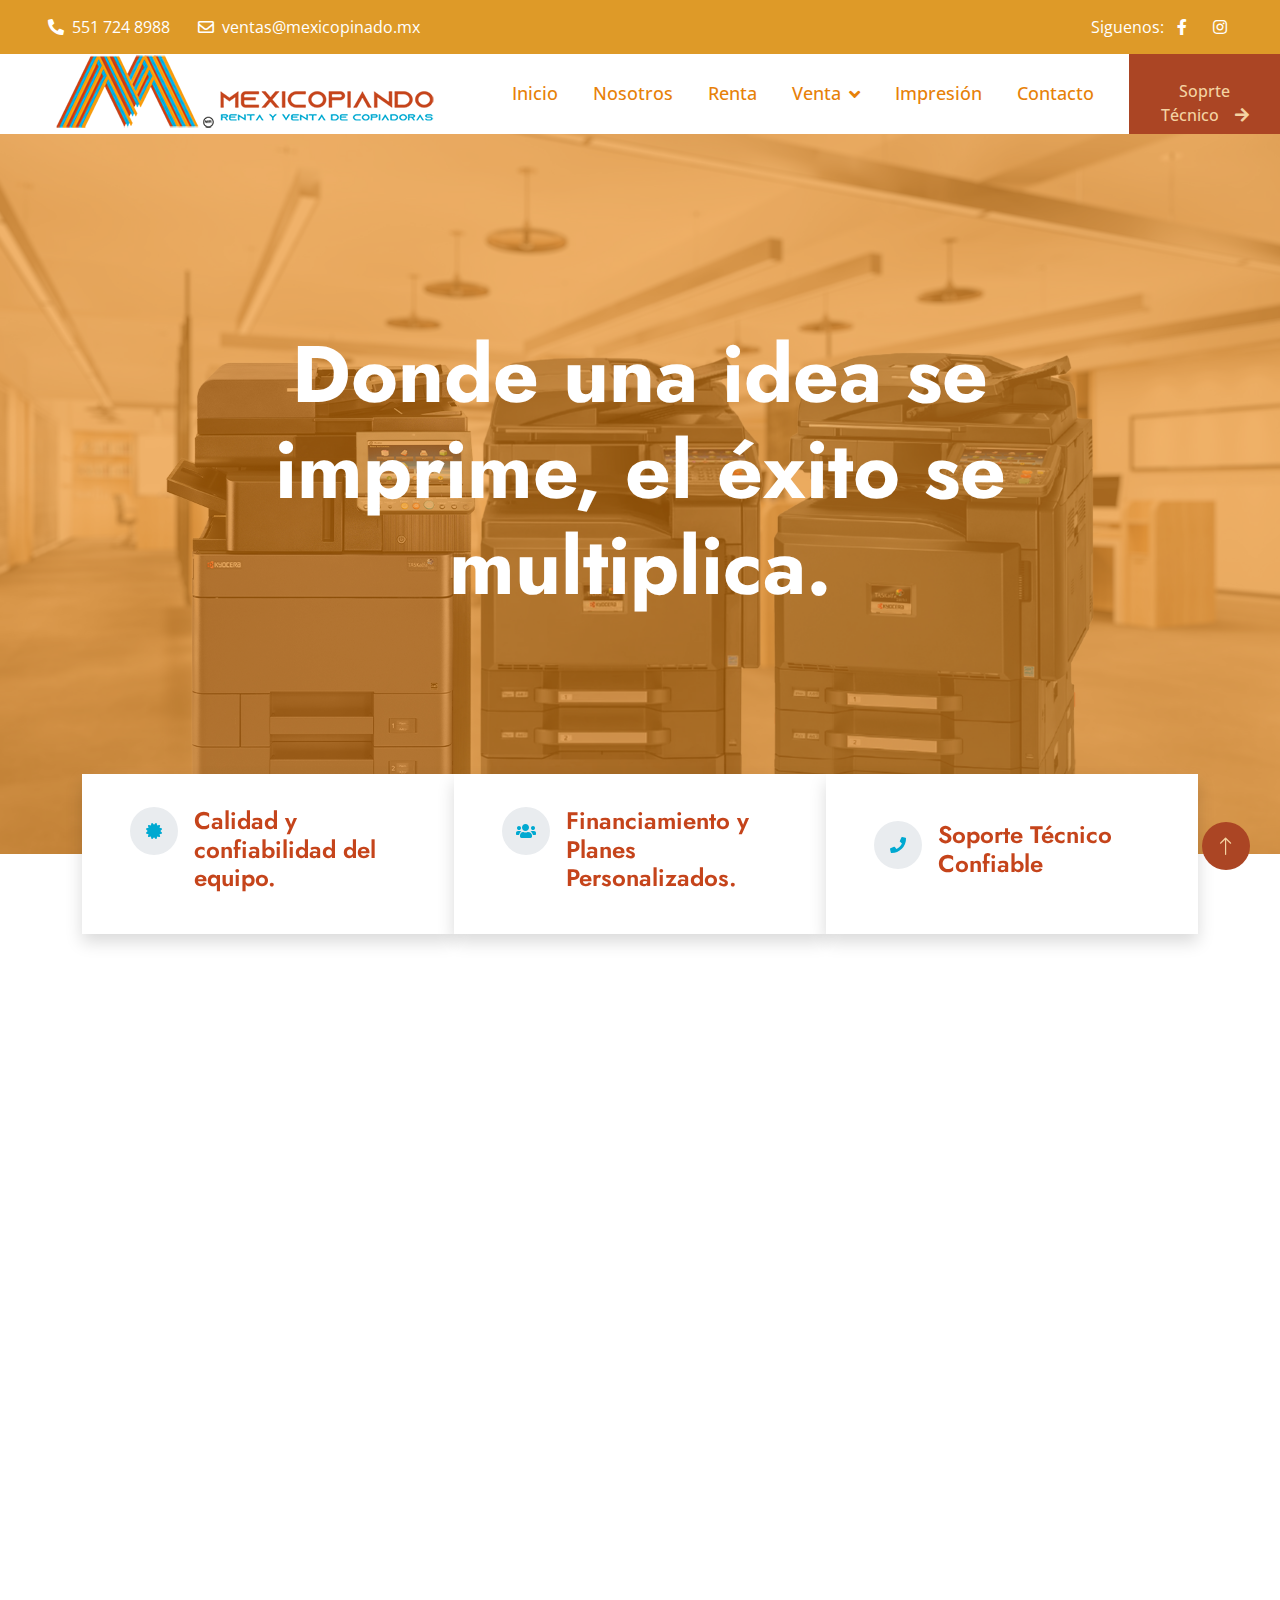
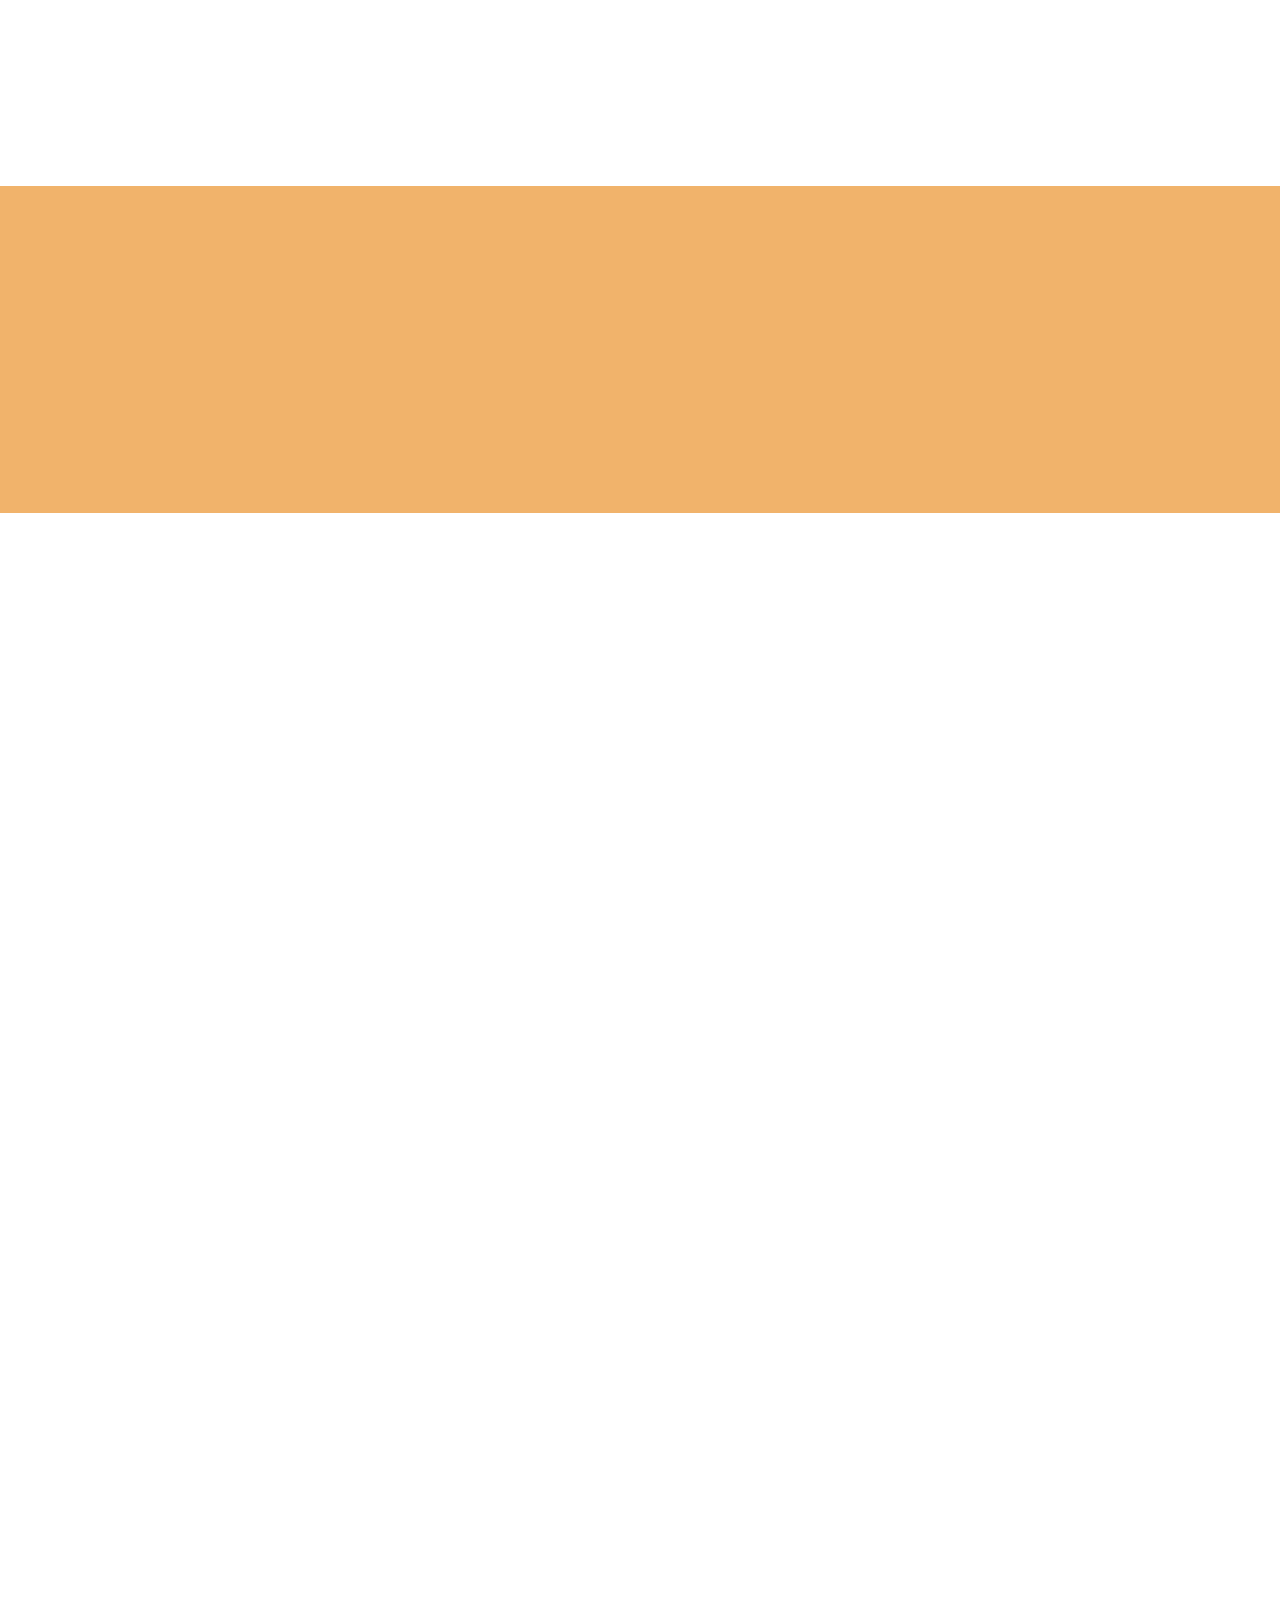
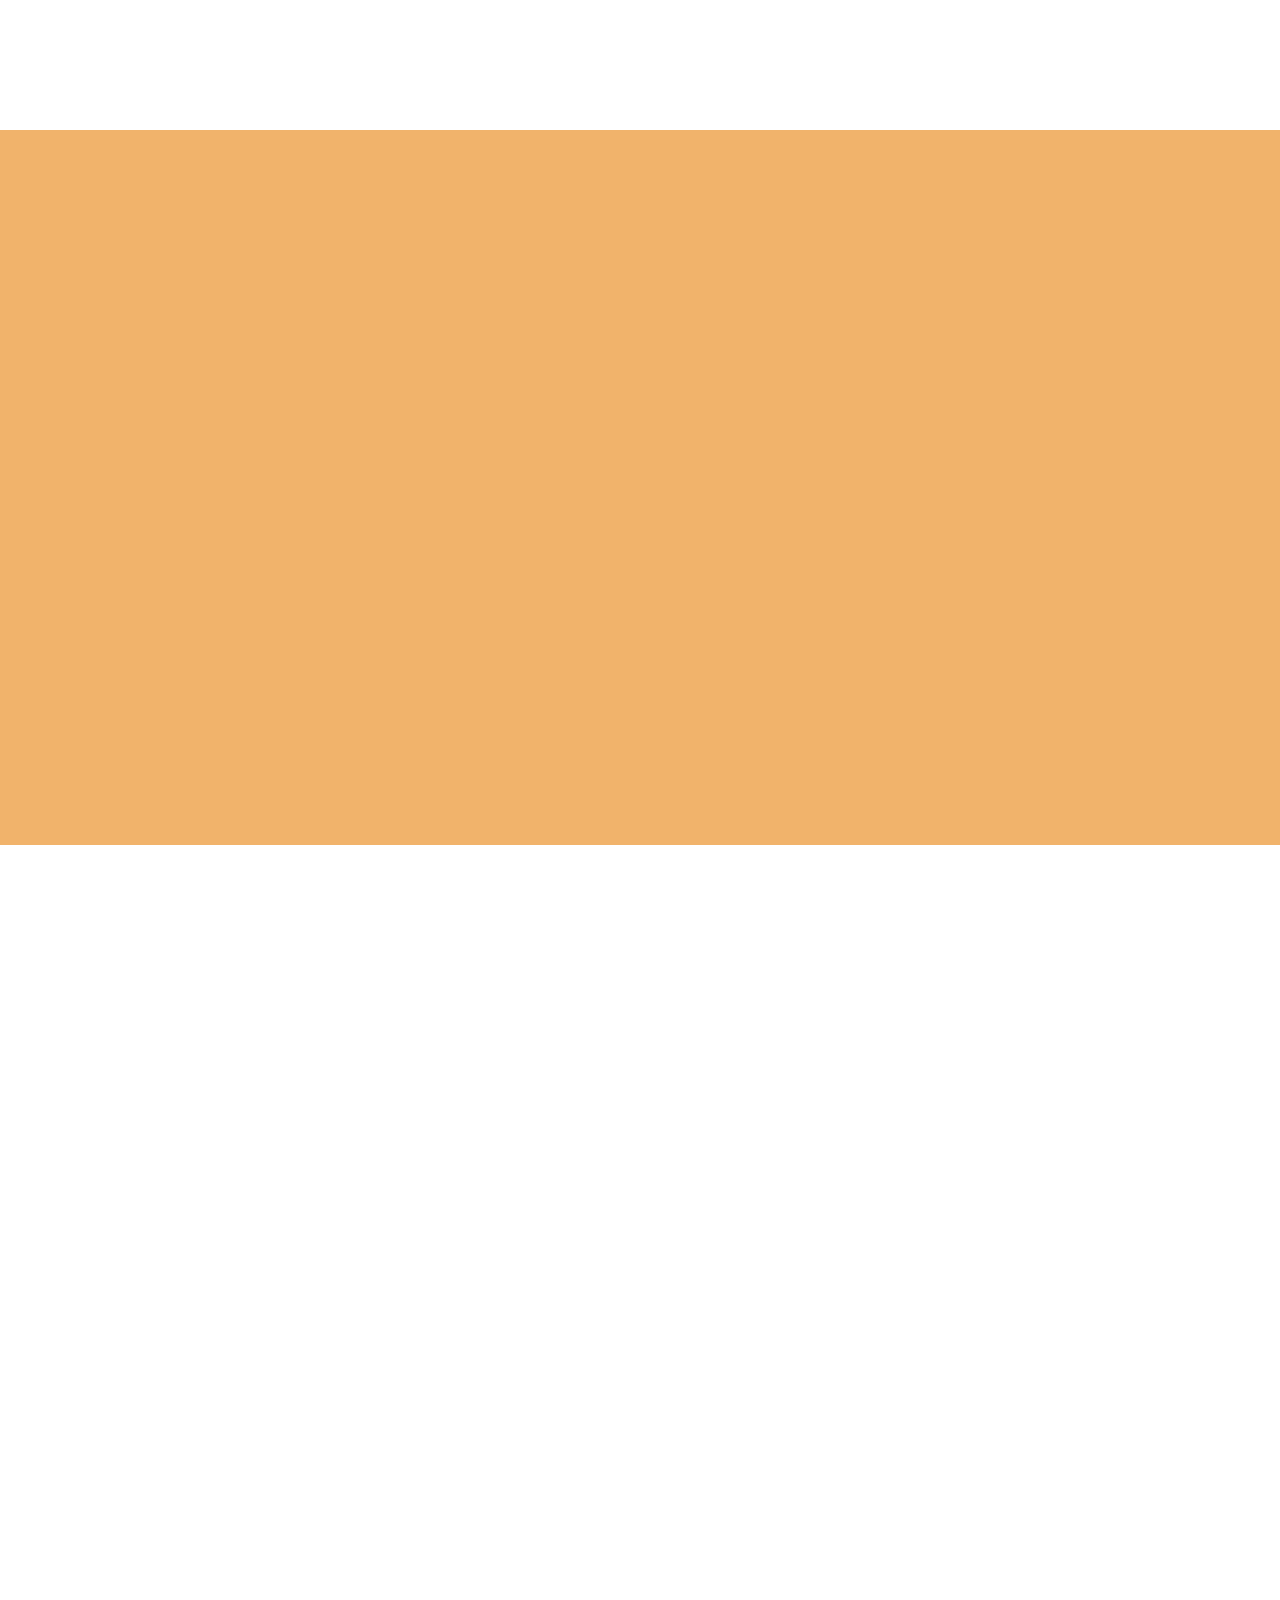
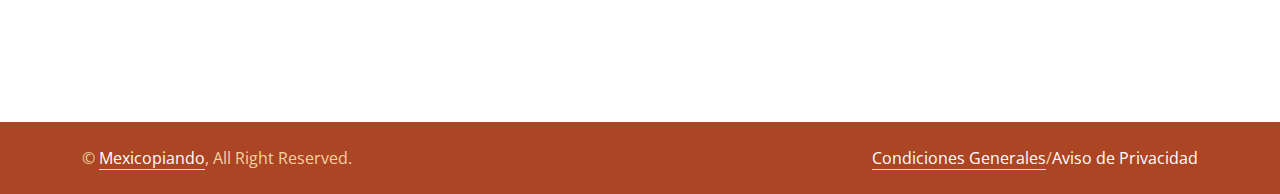
<file: index.html>
<!DOCTYPE html>
<html lang="en">

<head>
    <meta charset="utf-8">
    <title>Mexicopiando</title>
    <meta content="width=device-width, initial-scale=1.0" name="viewport">
    <meta content="" name="keywords">
    <meta content="" name="description">

    <!-- Favicon -->
    <link href="img/favicon.ico" rel="icon">

    <!-- Google Web Fonts -->
    <link rel="preconnect" href="https://fonts.googleapis.com">
    <link rel="preconnect" href="https://fonts.gstatic.com" crossorigin>
    <link href="https://fonts.googleapis.com/css2?family=Jost:wght@500;600;700&family=Open+Sans:wght@400;500&display=swap" rel="stylesheet">  

    <!-- Icon Font Stylesheet -->
    <link href="https://cdnjs.cloudflare.com/ajax/libs/font-awesome/5.10.0/css/all.min.css" rel="stylesheet">
    <link href="https://cdn.jsdelivr.net/npm/bootstrap-icons@1.4.1/font/bootstrap-icons.css" rel="stylesheet">

    <!-- Libraries Stylesheet -->
    <link href="lib/animate/animate.min.css" rel="stylesheet">
    <link href="lib/owlcarousel/assets/owl.carousel.min.css" rel="stylesheet">
    <link href="lib/lightbox/css/lightbox.min.css" rel="stylesheet">

    <!-- Customized Bootstrap Stylesheet -->
    <link href="css/bootstrap.min.css" rel="stylesheet">

    <!-- Template Stylesheet -->
    <link href="css/style.css" rel="stylesheet">
</head>

<body>
    <!-- Spinner Start -->
    <div id="spinner" class="show bg-white position-fixed translate-middle w-100 vh-100 top-50 start-50 d-flex align-items-center justify-content-center">
        <div class="spinner-border text-primary" role="status" style="width: 3rem; height: 3rem;"></div>
    </div>
    <!-- Spinner End -->


    <!-- Topbar Start -->
    <div class="container-fluid bg-dark text-light px-0 py-2">
        <div class="row gx-0 d-none d-lg-flex">
            <div class="col-lg-7 px-5 text-start">
                <div class="h-100 d-inline-flex align-items-center me-4">
                    <span class="fa fa-phone-alt me-2"></span>
                    <span>551 724 8988</span>
                </div>
                <div class="h-100 d-inline-flex align-items-center">
                    <span class="far fa-envelope me-2"></span>
                    <span>ventas@mexicopinado.mx</span>
                </div>
            </div>
            <div class="col-lg-5 px-5 text-end">
                <div class="h-100 d-inline-flex align-items-center mx-n2">
                    <span>Siguenos:</span>
                    <a class="btn btn-link text-light" href="https://www.facebook.com/Mexicopiando"><i class="fab fa-facebook-f"></i></a>
                    <a class="btn btn-link text-light" href="https://www.instagram.com/mexicopiando_oficial/"><i class="fab fa-instagram"></i></a>
                </div>
            </div>
        </div>
    </div>
    <!-- Topbar End -->


    <!-- Navbar Start -->
    <nav class="navbar navbar-expand-lg bg-white navbar-light sticky-top p-0">
        <a href="index.html" class="navbar-brand d-flex align-items-center px-4 px-lg-5">
            <img src="img/logo1.png" >
        </a>
        <button type="button" class="navbar-toggler me-4" data-bs-toggle="collapse" data-bs-target="#navbarCollapse">
            <span class="navbar-toggler-icon"></span>
        </button>
        <div class="collapse navbar-collapse" id="navbarCollapse">
            <div class="navbar-nav ms-auto p-4 p-lg-0">
                <a href="index.html" class="nav-item nav-link active">Inicio</a>
                <a href="nosotros.html" class="nav-item nav-link">Nosotros</a>
                <a href="renta.html" class="nav-item nav-link">Renta</a>
                <div class="nav-item dropdown">
                    <a href="#" class="nav-link dropdown-toggle" data-bs-toggle="dropdown">Venta</a>

                    <div class="dropdown-menu bg-light m-0">
                        <a href="venta.html" class="dropdown-item">Multifuncionales</a>
                        <a href="venta.html" class="dropdown-item">Insumos</a>
                    </div>
                </div>
                  <a href="c_p.html" class="nav-item nav-link">Impresión</a>

                <a href="contacto.html" class="nav-item nav-link">Contacto</a>
            </div>
            <a href="https://sistema.mexicopiando.mx/tickets/nuevo" class="btn btn-primary py-4 px-lg-4 rounded-0 d-none d-lg-block">Soprte Técnico<i class="fa fa-arrow-right ms-3"></i></a>
        </div>
    </nav>
    <!-- Navbar End -->


    <!-- Carousel Start -->
    <div class="container-fluid p-0 wow fadeIn" data-wow-delay="0.1s">
        <div id="header-carousel" class="carousel slide" data-bs-ride="carousel">
            <div class="carousel-inner">
                <div class="carousel-item active">
                    <img class="w-100" src="img/carousel-1.jpg" alt="Image">
                    <div class="carousel-caption">
                        <div class="container">
                            <div class="row justify-content-center">
                                <div class="col-lg-8">
                                    <h1 class="display-1 text-white mb-5 animated slideInDown">Donde una idea se imprime, el éxito se multiplica.</h1>
                                    
                                </div>
                            </div>
                        </div>
                    </div>
                </div>
                
            </div>
            
        </div>
    </div>
    <!-- Carousel End -->


    <!-- Top Feature Start -->
    <div class="container-fluid top-feature py-5 pt-lg-0">
        <div class="container py-5 pt-lg-0">
            <div class="row gx-0">
                <div class="col-lg-4 wow fadeIn" data-wow-delay="0.1s">
                    <div class="bg-white shadow d-flex align-items-center h-100 px-5" style="min-height: 160px;">
                        <div class="d-flex">
                            <div class="flex-shrink-0 btn-lg-square rounded-circle bg-light">
                                <i class="fa fa-certificate text-primary"></i>
                            </div>
                            <div class="ps-3">
                                <h4>Calidad y confiabilidad del equipo.</h4>
                            </div>
                        </div>
                    </div>
                </div>
                <div class="col-lg-4 wow fadeIn" data-wow-delay="0.3s">
                    <div class="bg-white shadow d-flex align-items-center h-100 px-5" style="min-height: 160px;">
                        <div class="d-flex">
                            <div class="flex-shrink-0 btn-lg-square rounded-circle bg-light">
                                <i class="fa fa-users text-primary"></i>
                            </div>
                            <div class="ps-3">
                                <h4> Financiamiento y Planes Personalizados.</h4>
                            </div>
                        </div>
                    </div>
                </div>
                <div class="col-lg-4 wow fadeIn" data-wow-delay="0.5s">
                    <div class="bg-white shadow d-flex align-items-center h-100 px-5" style="min-height: 160px;">
                        <div class="d-flex">
                            <div class="flex-shrink-0 btn-lg-square rounded-circle bg-light">
                                <i class="fa fa-phone text-primary"></i>
                            </div>
                            <div class="ps-3">
                                <h4>Soporte Técnico Confiable </h4>
                            </div>
                        </div>
                    </div>
                </div>
            </div>
        </div>
    </div>
    <!-- Top Feature End -->


    <!-- About Start -->
    <div class="container-xxl py-5">
        <div class="container">
            <div class="row g-5 align-items-end">
                <div class="col-lg-3 col-md-5 wow fadeInUp" data-wow-delay="0.1s">
                    <img class="img-fluid rounded" data-wow-delay="0.1s" src="img/about.jpg">
                </div>
                <div class="col-lg-6 col-md-7 wow fadeInUp" data-wow-delay="0.3s">
                    <h1 class="display-1 text-primary mb-0">16</h1>
                    <p class="text-primary mb-4">Años de Experiencia</p>
                    <h1 class="display-5 mb-4">Mexicopiando</h1>
                    <p class="mb-4">Desde nuestro inicio el 20 de octubre de 2008, nos hemos comprometido a brindar soluciones reales y eficientes en impresión y mantenimiento de equipos Konica Minolta, Kyocera y Panasonic. Gracias a la confianza de nuestros clientes y el trabajo de un equipo profesional enfocado en ofrecer un equilibrio entre costo y beneficio, hemos ganado posicionamiento en el mercado y seguimos creciendo con una cartera de clientes en expansión.

<p>Visualizamos las relaciones comerciales más allá de la simple transacción. Consideramos a nuestros clientes y proveedores como socios estratégicos en un camino compartido hacia la innovación y el éxito mutuo, construyendo un futuro empresarial basado en la confianza, la calidad y la colaboración continua.</p>
                    <a class="btn btn-primary py-3 px-4" href="">Conocenos más</a>
                </div>
                <div class="col-lg-3 col-md-12 wow fadeInUp" data-wow-delay="0.5s">
                    <div class="row g-5">
                        <div class="col-12 col-sm-6 col-lg-12">
                            <div class="border-start ps-4">
                                <i class="fa fa-print fa-3x text-primary mb-3"></i>
                                <h4 class="mb-3">Renta y Venta de Multifuncionales</h4>
                                <span>Ofrecemos planes con soporte, tinta y tóner incluidos,con mejores equipos de las marcas Konica y Kyocera.</span>
                            </div>
                        </div>
                        <div class="col-12 col-sm-6 col-lg-12">
                            <div class="border-start ps-4">
                                <i class="fa fa-users fa-3x text-primary mb-3"></i>
                                <h4 class="mb-3">Centro de Impresión</h4>
                                <span>Ofrecemos impresión con tintas UV de alta calidad en  diversos sutratos e impresion digital en tabloide.</span>
                            </div>
                        </div>
                    </div>
                </div>
            </div>
        </div>
    </div>
    <!-- About End -->


    <!-- Facts Start -->
    <div class="container-fluid facts my-5 py-5" data-parallax="scroll" data-image-src="img/carousel-1.jpg">
        <div class="container py-5">
            <div class="row g-5">
                <div class="col-sm-6 col-lg-3 text-center wow fadeIn" data-wow-delay="0.1s">
                    <h1 class="display-4 text-white" data-toggle="counter-up">1,348</h1>
                    <span class="fs-5 fw-semi-bold text-light">Clientes felices</span>
                </div>
                <div class="col-sm-6 col-lg-3 text-center wow fadeIn" data-wow-delay="0.3s">
                    <h1 class="display-4 text-white" data-toggle="counter-up">1,586</h1>
                    <span class="fs-5 fw-semi-bold text-light">Multifunciones en renta</span>
                </div>
                <div class="col-sm-6 col-lg-3 text-center wow fadeIn" data-wow-delay="0.5s">
                    <h1 class="display-4 text-white" data-toggle="counter-up">3,590,047</h1>
                    <span class="fs-5 fw-semi-bold text-light">Impresiones de nuestros clientes</span>
                </div>
                <div class="col-sm-6 col-lg-3 text-center wow fadeIn" data-wow-delay="0.7s">
                    <h1 class="display-4 text-white" data-toggle="counter-up">2,637</h1>
                    <span class="fs-5 fw-semi-bold text-light">Mt2 impresos con tinta UV</span>
                </div>
            </div>
        </div>
    </div>
    <!-- Facts End -->


    <!-- Service Start -->
    <div class="container-xxl py-5">
        <div class="container">
            <div class="text-center mx-auto wow fadeInUp" data-wow-delay="0.1s" style="max-width: 500px;">
                <p class="fs-5 fw-bold text-primary">Nuestros Servicios</p>
                <h1 class="display-5 mb-5">Que ofrecemos para usted.</h1>
            </div>
            <div class="row g-4">
                <div class="col-lg-4 col-md-6 wow fadeInUp" data-wow-delay="0.1s">
                    <div class="service-item rounded d-flex h-100">
                        <div class="service-img rounded">
                            <img class="img-fluid" src="img/service-1.jpg" alt="">
                        </div>
                        <div class="service-text rounded p-5">
                            <div class="btn-square rounded-circle mx-auto mb-3">
                                <img class="img-fluid" src="img/icon/icon-3.png" alt="Icon">
                            </div>
                            <h4 class="mb-3">Renta Equipos B/N</h4>
                            <p class="mb-4">¡Transforma el trabajo con las multifuncionales en blanco y negro de Kyocera!¡</p>
                            <a class="btn btn-sm" href="renta.html"><i class="fa fa-plus text-primary me-2"></i>Conoce más</a>
                        </div>
                    </div>
                </div>
                <div class="col-lg-4 col-md-6 wow fadeInUp" data-wow-delay="0.3s">
                    <div class="service-item rounded d-flex h-100">
                        <div class="service-img rounded">
                            <img class="img-fluid" src="img/service-2.jpg" alt="">
                        </div>
                        <div class="service-text rounded p-5">
                            <div class="btn-square rounded-circle mx-auto mb-3">
                                <img class="img-fluid" src="img/icon/icon-6.png" alt="Icon">
                            </div>
                            <h4 class="mb-3">Consumibles</h4>
                            <p class="mb-4">¡Asegura la calidad de tus impresiones con los consumibles Kyocera!</p>
                            <a class="btn btn-sm" href="venta.html"><i class="fa fa-plus text-primary me-2"></i>Conoce más</a>
                        </div>
                    </div>
                </div>
                <div class="col-lg-4 col-md-6 wow fadeInUp" data-wow-delay="0.5s">
                    <div class="service-item rounded d-flex h-100">
                        <div class="service-img rounded">
                            <img class="img-fluid" src="img/service-3.jpg" alt="">
                        </div>
                        <div class="service-text rounded p-5">
                            <div class="btn-square rounded-circle mx-auto mb-3">
                                <img class="img-fluid" src="img/icon/icon-3.png" alt="Icon">
                            </div>
                            <h4 class="mb-3">Renta Equipos Color</h4>
                            <p class="mb-4"> ¡Optimiza tu productividad con el alquiler de multifuncionales a color Kyocera.</p>
                            <a class="btn btn-sm" href="renta.html"><i class="fa fa-plus text-primary me-2"></i>Conoce más</a>
                        </div>
                    </div>
                </div>
                <div class="col-lg-4 col-md-6 wow fadeInUp" data-wow-delay="0.1s">
                    <div class="service-item rounded d-flex h-100">
                        <div class="service-img rounded">
                            <img class="img-fluid" src="img/service-4.jpg" alt="">
                        </div>
                        <div class="service-text rounded p-5">
                            <div class="btn-square rounded-circle mx-auto mb-3">
                                <img class="img-fluid" src="img/icon/icon-3.png" alt="Icon">
                            </div>
                            <h4 class="mb-3">Venta Equipos Color</h4>
                            <p class="mb-4">¡Impulsa tu creatividad con las multifuncionales a color Kyocera, que combinan tecnología y calidad!</p>
                            <a class="btn btn-sm" href="venta.html"><i class="fa fa-plus text-primary me-2"></i>Conoce más</a>
                        </div>
                    </div>
                </div>
                <div class="col-lg-4 col-md-6 wow fadeInUp" data-wow-delay="0.3s">
                    <div class="service-item rounded d-flex h-100">
                        <div class="service-img rounded">
                            <img class="img-fluid" src="img/service-5.jpg" alt="">
                        </div>
                        <div class="service-text rounded p-5">
                            <div class="btn-square rounded-circle mx-auto mb-3">
                                <img class="img-fluid" src="img/icon/icon-8.png" alt="Icon">
                            </div>
                            <h4 class="mb-3">Centro de Impresión</h4>
                            <p class="mb-4">¡Dale vida a tus proyectos con nuestro servicio de impresión con tintas UV, que ofrece colores vibrantes y duraderos!</p>
                            <a class="btn btn-sm" href="c_p.html"><i class="fa fa-plus text-primary me-2"></i>Conoce más</a>
                        </div>
                    </div>
                </div>
                <div class="col-lg-4 col-md-6 wow fadeInUp" data-wow-delay="0.5s">
                    <div class="service-item rounded d-flex h-100">
                        <div class="service-img rounded">
                            <img class="img-fluid" src="img/service-6.jpg" alt="">
                        </div>
                        <div class="service-text rounded p-5">
                            <div class="btn-square rounded-circle mx-auto mb-3">
                                <img class="img-fluid" src="img/icon/icon-3.png" alt="Icon">
                            </div>
                            <h4 class="mb-3">Venta Equipos B/N</h4>
                            <p class="mb-4">¡Descubre las multifuncionales Kyocera b/n, diseñadas para ahorrar costos sin comprometer la calidad en la impresión!</p>
                            <a class="btn btn-sm" href="venta.html"><i class="fa fa-plus text-primary me-2"></i>Conoce más</a>
                        </div>
                    </div>
                </div>
            </div>
        </div>
    </div>
    <!-- Service End -->


    <!-- Quote Start -->
    <div class="container-fluid quote my-5 py-5" data-parallax="scroll" data-image-src="img/carousel-2.jpg">
        <div class="container py-5">
            <div class="row justify-content-center">
                <div class="col-lg-7">
                    <div class="bg-white rounded p-4 p-sm-5 wow fadeIn" data-wow-delay="0.5s">
                        <h1 class="display-5 text-center mb-5">Contactanos</h1>
                        <div class="row g-3">
                            <div class="col-sm-6">
                                <div class="form-floating">
                                    <input type="text" class="form-control bg-light border-0" id="gname" placeholder="Gurdian Name">
                                    <label for="gname">Nombre</label>
                                </div>
                            </div>
                            <div class="col-sm-6">
                                <div class="form-floating">
                                    <input type="email" class="form-control bg-light border-0" id="gmail" placeholder="Gurdian Email">
                                    <label for="gmail">Email</label>
                                </div>
                            </div>
                            <div class="col-sm-6">
                                <div class="form-floating">
                                    <input type="text" class="form-control bg-light border-0" id="cname" placeholder="Child Name">
                                    <label for="cname">Teléfono</label>
                                </div>
                            </div>
                            <div class="col-sm-6">
                                <div class="form-floating">
                                    <input type="text" class="form-control bg-light border-0" id="cage" placeholder="Child Age">
                                    <label for="cage">Asunto</label>
                                </div>
                            </div>
                            <div class="col-12">
                                <div class="form-floating">
                                    <textarea class="form-control bg-light border-0" placeholder="Leave a message here" id="message" style="height: 100px"></textarea>
                                    <label for="message">Mensaje</label>
                                </div>
                            </div>
                            <div class="col-12 text-center">
                                <button class="btn btn-primary py-3 px-4" type="submit">Enviar</button>
                            </div>
                        </div>
                    </div>
                </div>
            </div>
        </div>
    </div>
    <!-- Quote End -->

    <!-- Testimonial Start -->
    <div class="container-xxl py-5">
        <div class="container">
            <div class="row g-5">
                <div class="col-lg-5 wow fadeInUp" data-wow-delay="0.1s">
                    <p class="fs-5 fw-bold text-primary">Reseñas</p>
                    <h1 class="display-5 mb-5">Que dicen nuestros clientes de nosotros.</h1>
                    <p class="mb-4"></p>
                </div>
                <div class="col-lg-7 wow fadeInUp" data-wow-delay="0.5s">
                    <div class="owl-carousel testimonial-carousel">
                        <div class="testimonial-item">
                            
                            <p class="fs-5">"¡Increíble servicio! Gracias a MEXICOPIANDO, la calidad de impresión de mis stickers es impecable. Los colores son vibrantes y los detalles perfectos. Estoy muy contento con el resultado y sin duda volveré a trabajar con ellos. ¡Altamente recomendados!.</p>
                            <h4>Arturo Munguia</h4>
                            <span>Diseñador Gráfico</span>
                        </div>
                        <div class="testimonial-item">
                            <p class="fs-5">Excelente atención por parte del personal altamente capacitado.</p>
                            <h4>Diana Gallardoe</h4>
                            <span></span>
                        </div>
                    </div>
                </div>
            </div>
        </div>
    </div>
    <!-- Testimonial End -->


    <!-- Footer Start -->
    <div class="container-fluid bg-dark text-light footer mt-5 py-5 wow fadeIn" data-wow-delay="0.1s">
        <div class="container py-5">
            <div class="row g-5">
                <div class="col-lg-3 col-md-6">
                    <h4 class="text-white mb-4">Oficina</h4>
                    <p class="mb-2"><i class="fa fa-map-marker-alt me-3"></i>La Habana, Manzana #21, Fracc. Las Americas, Ecatepec de Morelos,Edo.México. Méx.</p>
                    <p class="mb-2"><i class="fa fa-phone-alt me-3"></i>551 724 8988</p>
                    <p class="mb-2"><i class="fa fa-envelope me-3"></i>ventas@mexicopiando.mx</p>
                    </p>
                </div>
                <div class="col-lg-3 col-md-6">
                    <h4 class="text-white mb-4">Centro de Impresión</h4>
                    <p class="mb-2"><i class="fa fa-map-marker-alt me-3"></i>Prol. Bernado Quintana #2455 Plaza BQ local C. Querétaro. Qro.</p>
                    <p class="mb-2"><i class="fa fa-phone-alt me-3"></i>5618768129</p>
                    <p class="mb-2"><i class="fa fa-envelope me-3"></i>mexicopiandoqro@gmail.com
                    
                </div>
                <div class="col-lg-3 col-md-6">
                <h4 class="text-white mb-4">Servicios</h4>
                    <a class="btn btn-link" href="https://sistema.mexicopiando.mx/tickets/nuevo">Soporte Técnico</a>
                    <a class="btn btn-link" href="renta.html">Renta</a>
                    <a class="btn btn-link" href="venta.html">Venta</a>
                    <a class="btn btn-link" href="c_imp.html">Impresión</a>
                    <a class="btn btn-link" href="contacto.html">Contacto</a>
                </div>
                <div class="col-lg-3 col-md-6">
                    <h4 class="text-white mb-4"></h4>
                    <p>Recibe nuestras promociones.</p>
                    <div class="position-relative w-100">
                        <input class="form-control bg-light border-light w-100 py-3 ps-4 pe-5" type="text" placeholder="Email">
                        <button type="button" class="btn btn-primary py-2 position-absolute top-0 end-0 mt-2 me-2">Enviar</button>
                    </div>
                </div>
            </div>
        </div>
    </div>
    <!-- Footer End -->


    <!-- Copyright Start -->
    <div class="container-fluid copyright py-4">
        <div class="container">
            <div class="row">
                <div class="col-md-6 text-center text-md-start mb-3 mb-md-0">
                    &copy; <a class="border-bottom" href="#">Mexicopiando</a>, All Right Reserved.
                </div>
                <div class="col-md-6 text-center text-md-end">
                    <!--/*** This template is free as long as you keep the footer author’s credit link/attribution link/backlink. If you'd like to use the template without the footer author’s credit link/attribution link/backlink, you can purchase the Credit Removal License from "https://htmlcodex.com/credit-removal". Thank you for your support. ***/-->
                    <a class="border-bottom" href="tyc.html">Condiciones Generales</a>/<a href="ap.html">Aviso de Privacidad</a>
                </div>
            </div>
        </div>
    </div>
    <!-- Copyright End -->


    <!-- Back to Top -->
    <a href="#" class="btn btn-lg btn-primary btn-lg-square rounded-circle back-to-top"><i class="bi bi-arrow-up"></i></a>


    <!-- JavaScript Libraries -->
    <script src="https://code.jquery.com/jquery-3.4.1.min.js"></script>
    <script src="https://cdn.jsdelivr.net/npm/bootstrap@5.0.0/dist/js/bootstrap.bundle.min.js"></script>
    <script src="lib/wow/wow.min.js"></script>
    <script src="lib/easing/easing.min.js"></script>
    <script src="lib/waypoints/waypoints.min.js"></script>
    <script src="lib/owlcarousel/owl.carousel.min.js"></script>
    <script src="lib/counterup/counterup.min.js"></script>
    <script src="lib/parallax/parallax.min.js"></script>
    <script src="lib/isotope/isotope.pkgd.min.js"></script>
    <script src="lib/lightbox/js/lightbox.min.js"></script>

    <!-- Template Javascript -->
    <script src="js/main.js"></script>
</body>

</html>
</file>
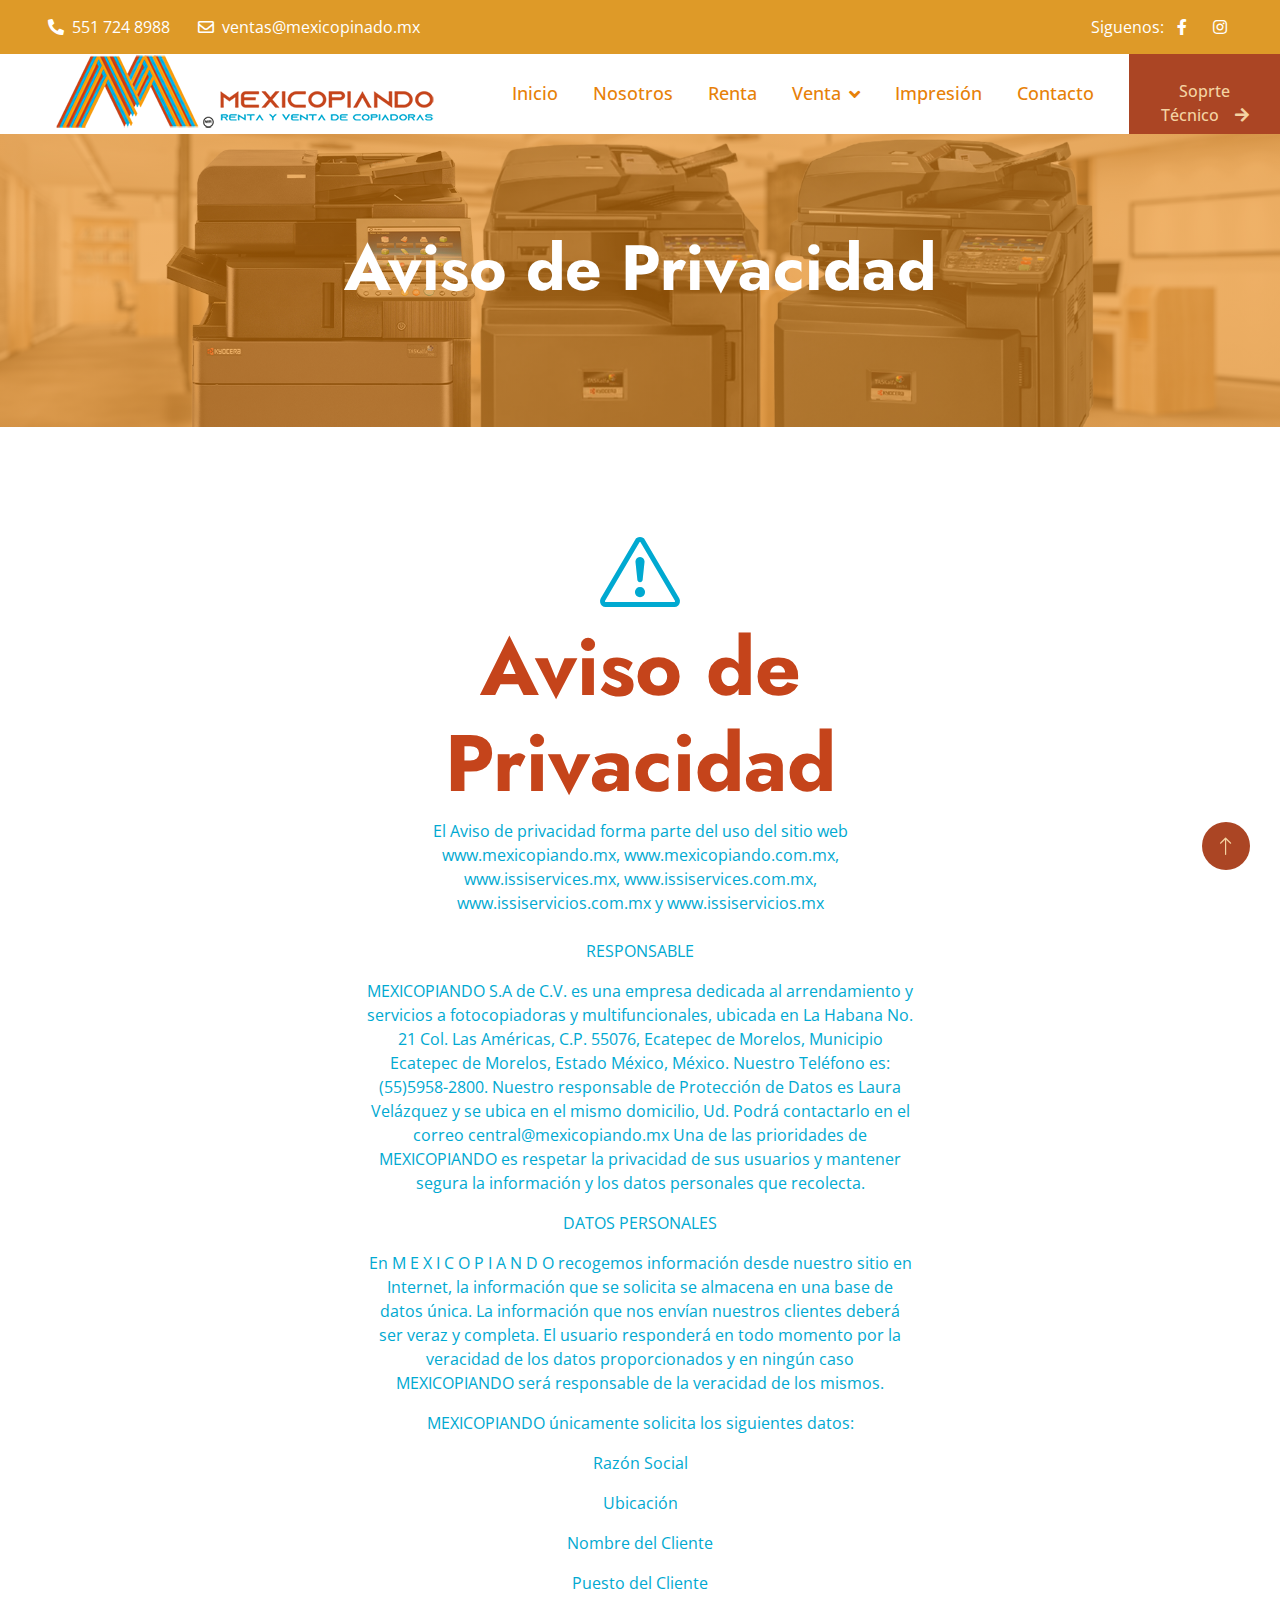
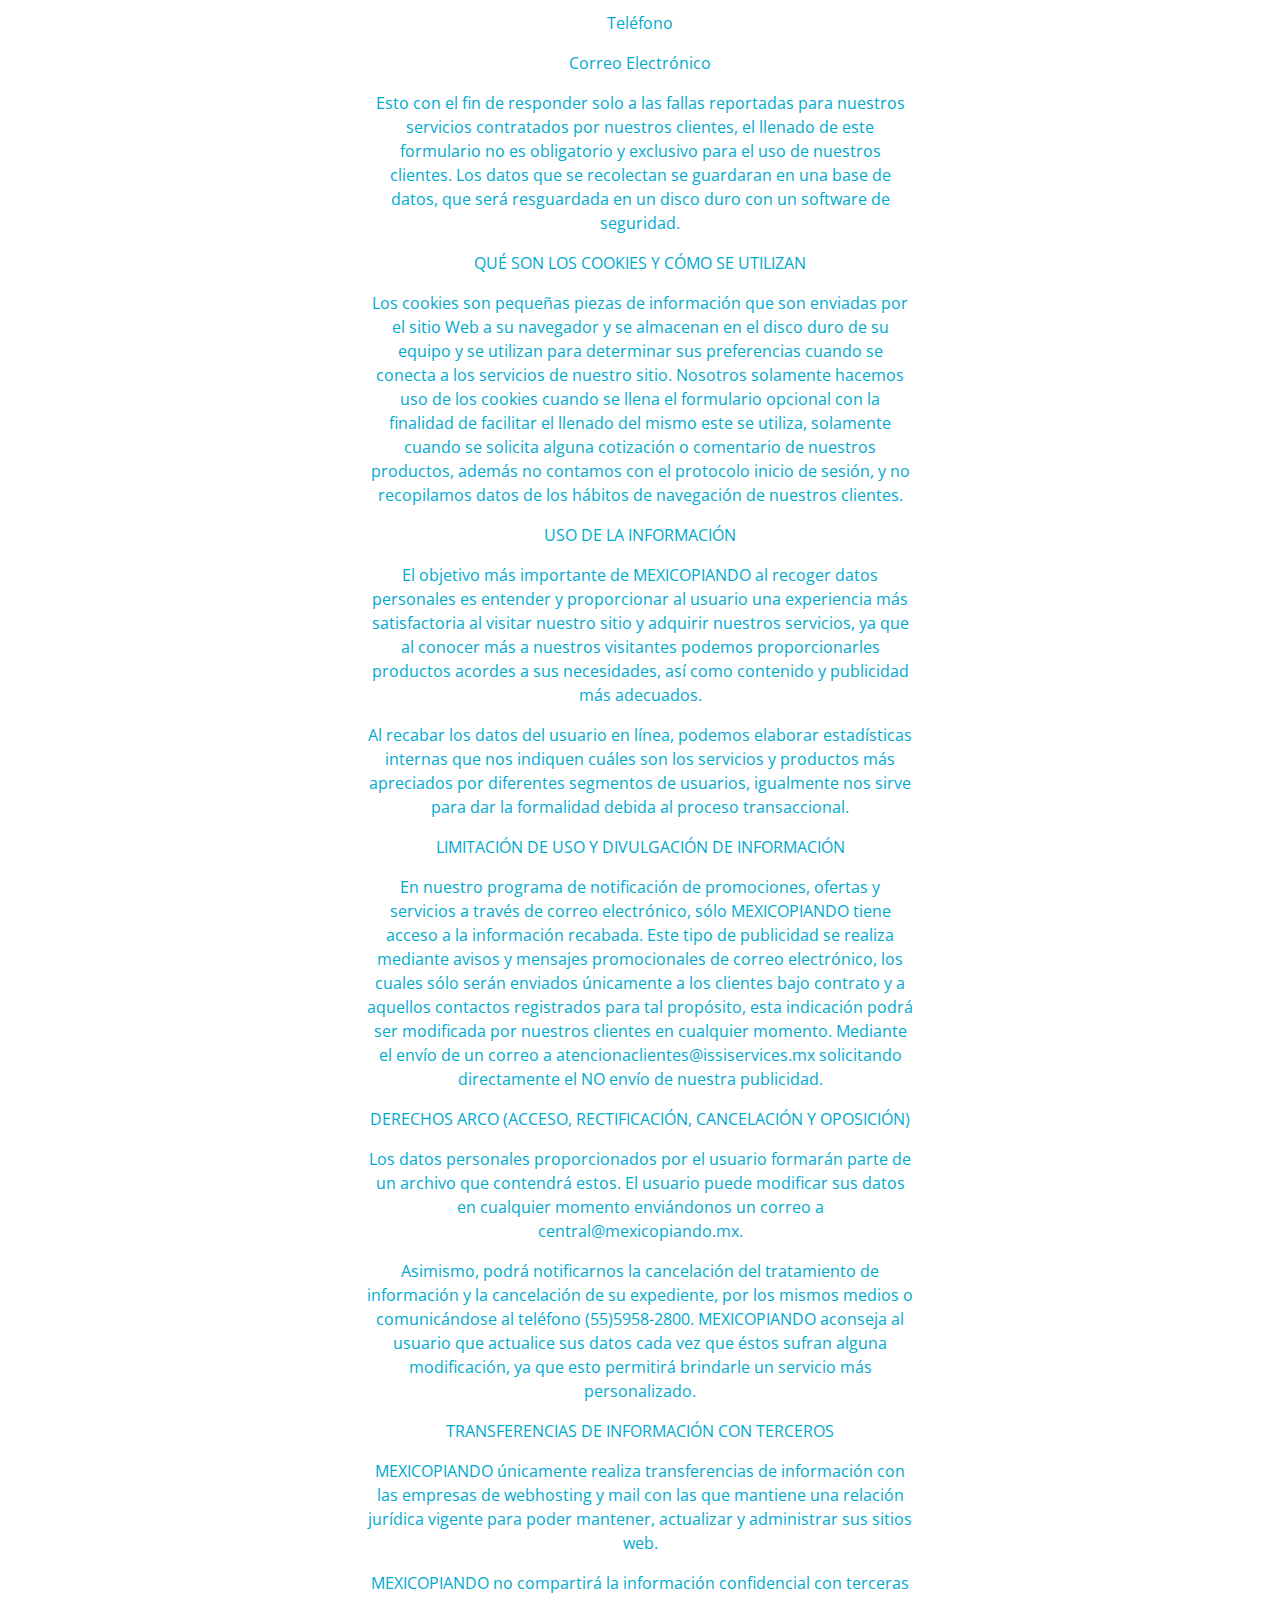
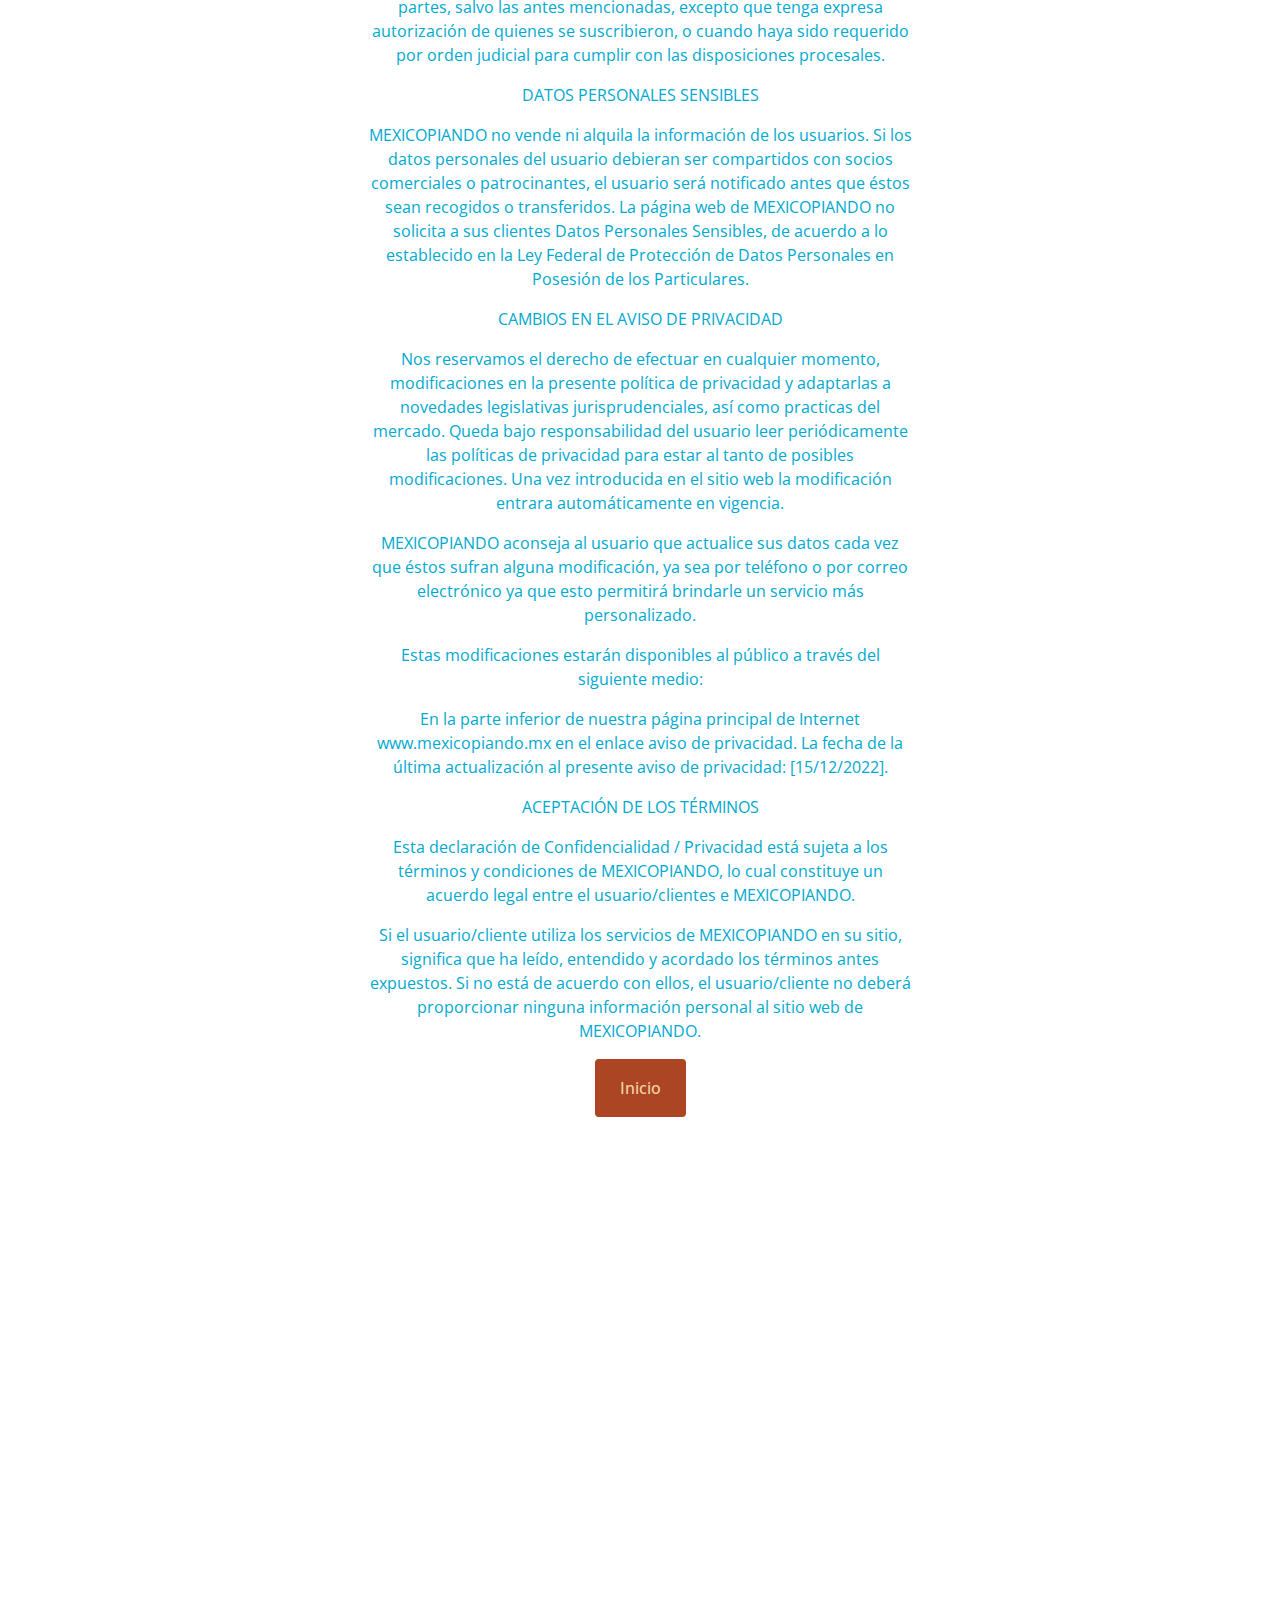
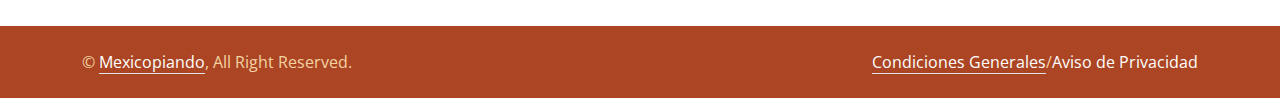
<file: ap.html>
<!DOCTYPE html>
<html lang="en">

<head>
    <meta charset="utf-8">
    <title>Mexicopiando</title>
    <meta content="width=device-width, initial-scale=1.0" name="viewport">
    <meta content="" name="keywords">
    <meta content="" name="description">

    <!-- Favicon -->
    <link href="img/favicon.ico" rel="icon">

    <!-- Google Web Fonts -->
    <link rel="preconnect" href="https://fonts.googleapis.com">
    <link rel="preconnect" href="https://fonts.gstatic.com" crossorigin>
    <link href="https://fonts.googleapis.com/css2?family=Jost:wght@500;600;700&family=Open+Sans:wght@400;500&display=swap" rel="stylesheet">  

    <!-- Icon Font Stylesheet -->
    <link href="https://cdnjs.cloudflare.com/ajax/libs/font-awesome/5.10.0/css/all.min.css" rel="stylesheet">
    <link href="https://cdn.jsdelivr.net/npm/bootstrap-icons@1.4.1/font/bootstrap-icons.css" rel="stylesheet">

    <!-- Libraries Stylesheet -->
    <link href="lib/animate/animate.min.css" rel="stylesheet">
    <link href="lib/owlcarousel/assets/owl.carousel.min.css" rel="stylesheet">
    <link href="lib/lightbox/css/lightbox.min.css" rel="stylesheet">

    <!-- Customized Bootstrap Stylesheet -->
    <link href="css/bootstrap.min.css" rel="stylesheet">

    <!-- Template Stylesheet -->
    <link href="css/style.css" rel="stylesheet">
</head>

<body>
    <!-- Spinner Start -->
    <div id="spinner" class="show bg-white position-fixed translate-middle w-100 vh-100 top-50 start-50 d-flex align-items-center justify-content-center">
        <div class="spinner-border text-primary" role="status" style="width: 3rem; height: 3rem;"></div>
    </div>
    <!-- Spinner End -->


    <!-- Topbar Start -->
    <div class="container-fluid bg-dark text-light px-0 py-2">
        <div class="row gx-0 d-none d-lg-flex">
            <div class="col-lg-7 px-5 text-start">
                <div class="h-100 d-inline-flex align-items-center me-4">
                    <span class="fa fa-phone-alt me-2"></span>
                    <span>551 724 8988</span>
                </div>
                <div class="h-100 d-inline-flex align-items-center">
                    <span class="far fa-envelope me-2"></span>
                    <span>ventas@mexicopinado.mx</span>
                </div>
            </div>
            <div class="col-lg-5 px-5 text-end">
                <div class="h-100 d-inline-flex align-items-center mx-n2">
                    <span>Siguenos:</span>
                    <a class="btn btn-link text-light" href="https://www.facebook.com/Mexicopiando"><i class="fab fa-facebook-f"></i></a>
                    <a class="btn btn-link text-light" href="https://www.instagram.com/mexicopiando_oficial/"><i class="fab fa-instagram"></i></a>
                </div>
            </div>
        </div>
    </div>
    <!-- Topbar End -->


    <!-- Navbar Start -->
    <nav class="navbar navbar-expand-lg bg-white navbar-light sticky-top p-0">
        <a href="index.html" class="navbar-brand d-flex align-items-center px-4 px-lg-5">
            <img src="img/logo1.png" >
        </a>
        <button type="button" class="navbar-toggler me-4" data-bs-toggle="collapse" data-bs-target="#navbarCollapse">
            <span class="navbar-toggler-icon"></span>
        </button>
        <div class="collapse navbar-collapse" id="navbarCollapse">
            <div class="navbar-nav ms-auto p-4 p-lg-0">
                <a href="index.html" class="nav-item nav-link active">Inicio</a>
                <a href="nosotros.html" class="nav-item nav-link">Nosotros</a>
                <a href="renta.html" class="nav-item nav-link">Renta</a>
                <div class="nav-item dropdown">
                    <a href="#" class="nav-link dropdown-toggle" data-bs-toggle="dropdown">Venta</a>

                    <div class="dropdown-menu bg-light m-0">
                        <a href="venta.html" class="dropdown-item">Multifuncionales</a>
                        <a href="venta.html" class="dropdown-item">Insumos</a>
                    </div>
                </div>
                  <a href="c_p.html" class="nav-item nav-link">Impresión</a>

                <a href="contacto.html" class="nav-item nav-link">Contacto</a>
            </div>
            <a href="https://sistema.mexicopiando.mx/tickets/nuevo" class="btn btn-primary py-4 px-lg-4 rounded-0 d-none d-lg-block">Soprte Técnico<i class="fa fa-arrow-right ms-3"></i></a>
        </div>
    </nav>
    <!-- Navbar End -->


    <!-- Page Header Start -->
    <div class="container-fluid page-header py-5 mb-5 wow fadeIn" data-wow-delay="0.1s">
        <div class="container text-center py-5">
            <h1 class="display-3 text-white mb-4 animated slideInDown">Aviso de Privacidad</h1>
            
        </div>
    </div>
    <!-- Page Header End -->


    <!-- 404 Start -->
    <div class="container-xxl py-5 wow fadeInUp" data-wow-delay="0.1s">
        <div class="container text-center">
            <div class="row justify-content-center">
                <div class="col-lg-6">
                    <i class="bi bi-exclamation-triangle display-1 text-primary"></i>
                    <h1 class="display-1">Aviso de Privacidad</h1>
                    
                    <p class="mb-4">El Aviso de privacidad forma parte del uso del sitio web www.mexicopiando.mx, www.mexicopiando.com.mx, www.issiservices.mx, www.issiservices.com.mx, www.issiservicios.com.mx y www.issiservicios.mx</p>

<p> RESPONSABLE</p>

<p >MEXICOPIANDO S.A de C.V. es una empresa dedicada al arrendamiento y servicios a fotocopiadoras y multifuncionales, ubicada en La Habana No. 21 Col. Las Américas, C.P. 55076, Ecatepec de Morelos, Municipio Ecatepec de Morelos, Estado México, México. Nuestro Teléfono es: (55)5958-2800. Nuestro responsable de Protección de Datos es Laura Velázquez y se ubica en el mismo domicilio, Ud. Podrá contactarlo en el correo central@mexicopiando.mx Una de las prioridades de MEXICOPIANDO es respetar la privacidad de sus usuarios y mantener segura la información y los datos personales que recolecta.</p>

<p>DATOS PERSONALES</p>

<p>En M E X I C O P I A N D O recogemos información desde nuestro sitio en Internet, la información que se solicita se almacena en una base de datos única. La información que nos envían nuestros clientes deberá ser veraz y completa. El usuario responderá en todo momento por la veracidad de los datos proporcionados y en ningún caso MEXICOPIANDO será responsable de la veracidad de los mismos.</p>

 

<p>MEXICOPIANDO únicamente solicita los siguientes datos:</p>

<p>Razón Social</p>
<p>Ubicación</p>
<p>Nombre del Cliente</p>
<p>Puesto del Cliente</p>
<p>Teléfono</p>
<p>Correo Electrónico</p>
 

<p>Esto con el fin de responder solo a las fallas reportadas para nuestros servicios contratados por nuestros clientes, el llenado de este formulario no es obligatorio y exclusivo para el uso de nuestros clientes. Los datos que se recolectan se guardaran en una base de datos, que será resguardada en un disco duro con un software de seguridad.</p>

<p>QUÉ SON LOS COOKIES Y CÓMO SE UTILIZAN</p>

<p>Los cookies son pequeñas piezas de información que son enviadas por el sitio Web a su navegador y se almacenan en el disco duro de su equipo y se utilizan para determinar sus preferencias cuando se conecta a los servicios de nuestro sitio. Nosotros solamente hacemos uso de los cookies cuando se llena el formulario opcional con la finalidad de facilitar el llenado del mismo este se utiliza, solamente cuando se solicita alguna cotización o comentario de nuestros productos, además no contamos con el protocolo inicio de sesión, y no recopilamos datos de los hábitos de navegación de nuestros clientes.</p>

<p>USO DE LA INFORMACIÓN</p>

<p>El objetivo más importante de MEXICOPIANDO al recoger datos personales es entender y proporcionar al usuario una experiencia más satisfactoria al visitar nuestro sitio y adquirir nuestros servicios, ya que al conocer más a nuestros visitantes podemos proporcionarles productos acordes a sus necesidades, así como contenido y publicidad más adecuados.</p>

<p>Al recabar los datos del usuario en línea, podemos elaborar estadísticas internas que nos indiquen cuáles son los servicios y productos más apreciados por diferentes segmentos de usuarios, igualmente nos sirve para dar la formalidad debida al proceso transaccional.</p>

<p>LIMITACIÓN DE USO Y DIVULGACIÓN DE INFORMACIÓN</p>

<p>En nuestro programa de notificación de promociones, ofertas y servicios a través de correo electrónico, sólo MEXICOPIANDO tiene acceso a la información recabada. Este tipo de publicidad se realiza mediante avisos y mensajes promocionales de correo electrónico, los cuales sólo serán enviados únicamente a los clientes bajo contrato y a aquellos contactos registrados para tal propósito, esta indicación podrá ser modificada por nuestros clientes en cualquier momento. Mediante el envío de un correo a atencionaclientes@issiservices.mx solicitando directamente el NO envío de nuestra publicidad.</p>

<p>DERECHOS ARCO (ACCESO, RECTIFICACIÓN, CANCELACIÓN Y OPOSICIÓN)</p>

<p>Los datos personales proporcionados por el usuario formarán parte de un archivo que contendrá estos. El usuario puede modificar sus datos en cualquier momento enviándonos un correo a central@mexicopiando.mx.</p>

<p>Asimismo, podrá notificarnos la cancelación del tratamiento de información y la cancelación de su expediente, por los mismos medios o comunicándose al teléfono (55)5958-2800. MEXICOPIANDO aconseja al usuario que actualice sus datos cada vez que éstos sufran alguna modificación, ya que esto permitirá brindarle un servicio más personalizado.</p>

<p>TRANSFERENCIAS DE INFORMACIÓN CON TERCEROS</p>

<p>MEXICOPIANDO únicamente realiza transferencias de información con las empresas de webhosting y mail con las que mantiene una relación jurídica vigente para poder mantener, actualizar y administrar sus sitios web.</p>

<p>MEXICOPIANDO no compartirá la información confidencial con terceras partes, salvo las antes mencionadas, excepto que tenga expresa autorización de quienes se suscribieron, o cuando haya sido requerido por orden judicial para cumplir con las disposiciones procesales.</p>

<p>DATOS PERSONALES SENSIBLES</p>

<p>MEXICOPIANDO no vende ni alquila la información de los usuarios. Si los datos personales del usuario debieran ser compartidos con socios comerciales o patrocinantes, el usuario será notificado antes que éstos sean recogidos o transferidos. La página web de MEXICOPIANDO no solicita a sus clientes Datos Personales Sensibles, de acuerdo a lo establecido en la Ley Federal de Protección de Datos Personales en Posesión de los Particulares.</p>

 

 

<p>CAMBIOS EN EL AVISO DE PRIVACIDAD</p>

<p>Nos reservamos el derecho de efectuar en cualquier momento, modificaciones en la presente política de privacidad y adaptarlas a novedades legislativas jurisprudenciales, así como practicas del mercado. Queda bajo responsabilidad del usuario leer periódicamente las políticas de privacidad para estar al tanto de posibles modificaciones. Una vez introducida en el sitio web la modificación entrara automáticamente en vigencia.</p>

<p>MEXICOPIANDO aconseja al usuario que actualice sus datos cada vez que éstos sufran alguna modificación, ya sea por teléfono o por correo electrónico ya que esto permitirá brindarle un servicio más personalizado.</p>

<p>Estas modificaciones estarán disponibles al público a través del siguiente medio:</p>

<p>En la parte inferior de nuestra página principal de Internet www.mexicopiando.mx en el enlace aviso de privacidad.
La fecha de la última actualización al presente aviso de privacidad: [15/12/2022].</p>

<p>ACEPTACIÓN DE LOS TÉRMINOS</p>

<p>Esta declaración de Confidencialidad / Privacidad está sujeta a los términos y condiciones de MEXICOPIANDO, lo cual constituye un acuerdo legal entre el usuario/clientes e MEXICOPIANDO.</p>

<p>Si el usuario/cliente utiliza los servicios de MEXICOPIANDO en su sitio, significa que ha leído, entendido y acordado los términos antes expuestos. Si no está de acuerdo con ellos, el usuario/cliente no deberá proporcionar ninguna información personal al sitio web de MEXICOPIANDO.</p>


                    <a class="btn btn-primary py-3 px-4" href="">Inicio</a>
                </div>
            </div>
        </div>
    </div>
    <!-- 404 End -->

   <!-- Footer Start -->
    <div class="container-fluid bg-dark text-light footer mt-5 py-5 wow fadeIn" data-wow-delay="0.1s">
        <div class="container py-5">
            <div class="row g-5">
                <div class="col-lg-3 col-md-6">
                    <h4 class="text-white mb-4">Oficina</h4>
                    <p class="mb-2"><i class="fa fa-map-marker-alt me-3"></i>La Habana, Manzana #21, Fracc. Las Americas, Ecatepec de Morelos,Edo.México. Méx.</p>
                    <p class="mb-2"><i class="fa fa-phone-alt me-3"></i>551 724 8988</p>
                    <p class="mb-2"><i class="fa fa-envelope me-3"></i>ventas@mexicopiando.mx</p>
                    </p>
                </div>
                <div class="col-lg-3 col-md-6">
                    <h4 class="text-white mb-4">Centro de Impresión</h4>
                    <p class="mb-2"><i class="fa fa-map-marker-alt me-3"></i>Prol. Bernado Quintana #2455 Plaza BQ local C. Querétaro. Qro.</p>
                    <p class="mb-2"><i class="fa fa-phone-alt me-3"></i>5618768129</p>
                    <p class="mb-2"><i class="fa fa-envelope me-3"></i>mexicopiandoqro@gmail.com
                    
                </div>
                <div class="col-lg-3 col-md-6">
                <h4 class="text-white mb-4">Servicios</h4>
                    <a class="btn btn-link" href="https://sistema.mexicopiando.mx/tickets/nuevo">Soporte Técnico</a>
                    <a class="btn btn-link" href="renta.html">Renta</a>
                    <a class="btn btn-link" href="venta.html">Venta</a>
                    <a class="btn btn-link" href="c_imp.html">Impresión</a>
                    <a class="btn btn-link" href="contacto.html">Contacto</a>
                </div>
                <div class="col-lg-3 col-md-6">
                    <h4 class="text-white mb-4"></h4>
                    <p>Recibe nuestras promociones.</p>
                    <div class="position-relative w-100">
                        <input class="form-control bg-light border-light w-100 py-3 ps-4 pe-5" type="text" placeholder="Email">
                        <button type="button" class="btn btn-primary py-2 position-absolute top-0 end-0 mt-2 me-2">Enviar</button>
                    </div>
                </div>
            </div>
        </div>
    </div>
    <!-- Footer End -->


    <!-- Copyright Start -->
    <div class="container-fluid copyright py-4">
        <div class="container">
            <div class="row">
                <div class="col-md-6 text-center text-md-start mb-3 mb-md-0">
                    &copy; <a class="border-bottom" href="#">Mexicopiando</a>, All Right Reserved.
                </div>
                <div class="col-md-6 text-center text-md-end">
                    <!--/*** This template is free as long as you keep the footer author’s credit link/attribution link/backlink. If you'd like to use the template without the footer author’s credit link/attribution link/backlink, you can purchase the Credit Removal License from "https://htmlcodex.com/credit-removal". Thank you for your support. ***/-->
                    <a class="border-bottom" href="tyc.html">Condiciones Generales</a>/<a href="ap.html">Aviso de Privacidad</a>
                </div>
            </div>
        </div>
    </div>
    <!-- Copyright End -->


    <!-- Back to Top -->
    <a href="#" class="btn btn-lg btn-primary btn-lg-square rounded-circle back-to-top"><i class="bi bi-arrow-up"></i></a>


    <!-- JavaScript Libraries -->
    <script src="https://code.jquery.com/jquery-3.4.1.min.js"></script>
    <script src="https://cdn.jsdelivr.net/npm/bootstrap@5.0.0/dist/js/bootstrap.bundle.min.js"></script>
    <script src="lib/wow/wow.min.js"></script>
    <script src="lib/easing/easing.min.js"></script>
    <script src="lib/waypoints/waypoints.min.js"></script>
    <script src="lib/owlcarousel/owl.carousel.min.js"></script>
    <script src="lib/counterup/counterup.min.js"></script>
    <script src="lib/parallax/parallax.min.js"></script>
    <script src="lib/isotope/isotope.pkgd.min.js"></script>
    <script src="lib/lightbox/js/lightbox.min.js"></script>

    <!-- Template Javascript -->
    <script src="js/main.js"></script>
</body>

</html>
</file>
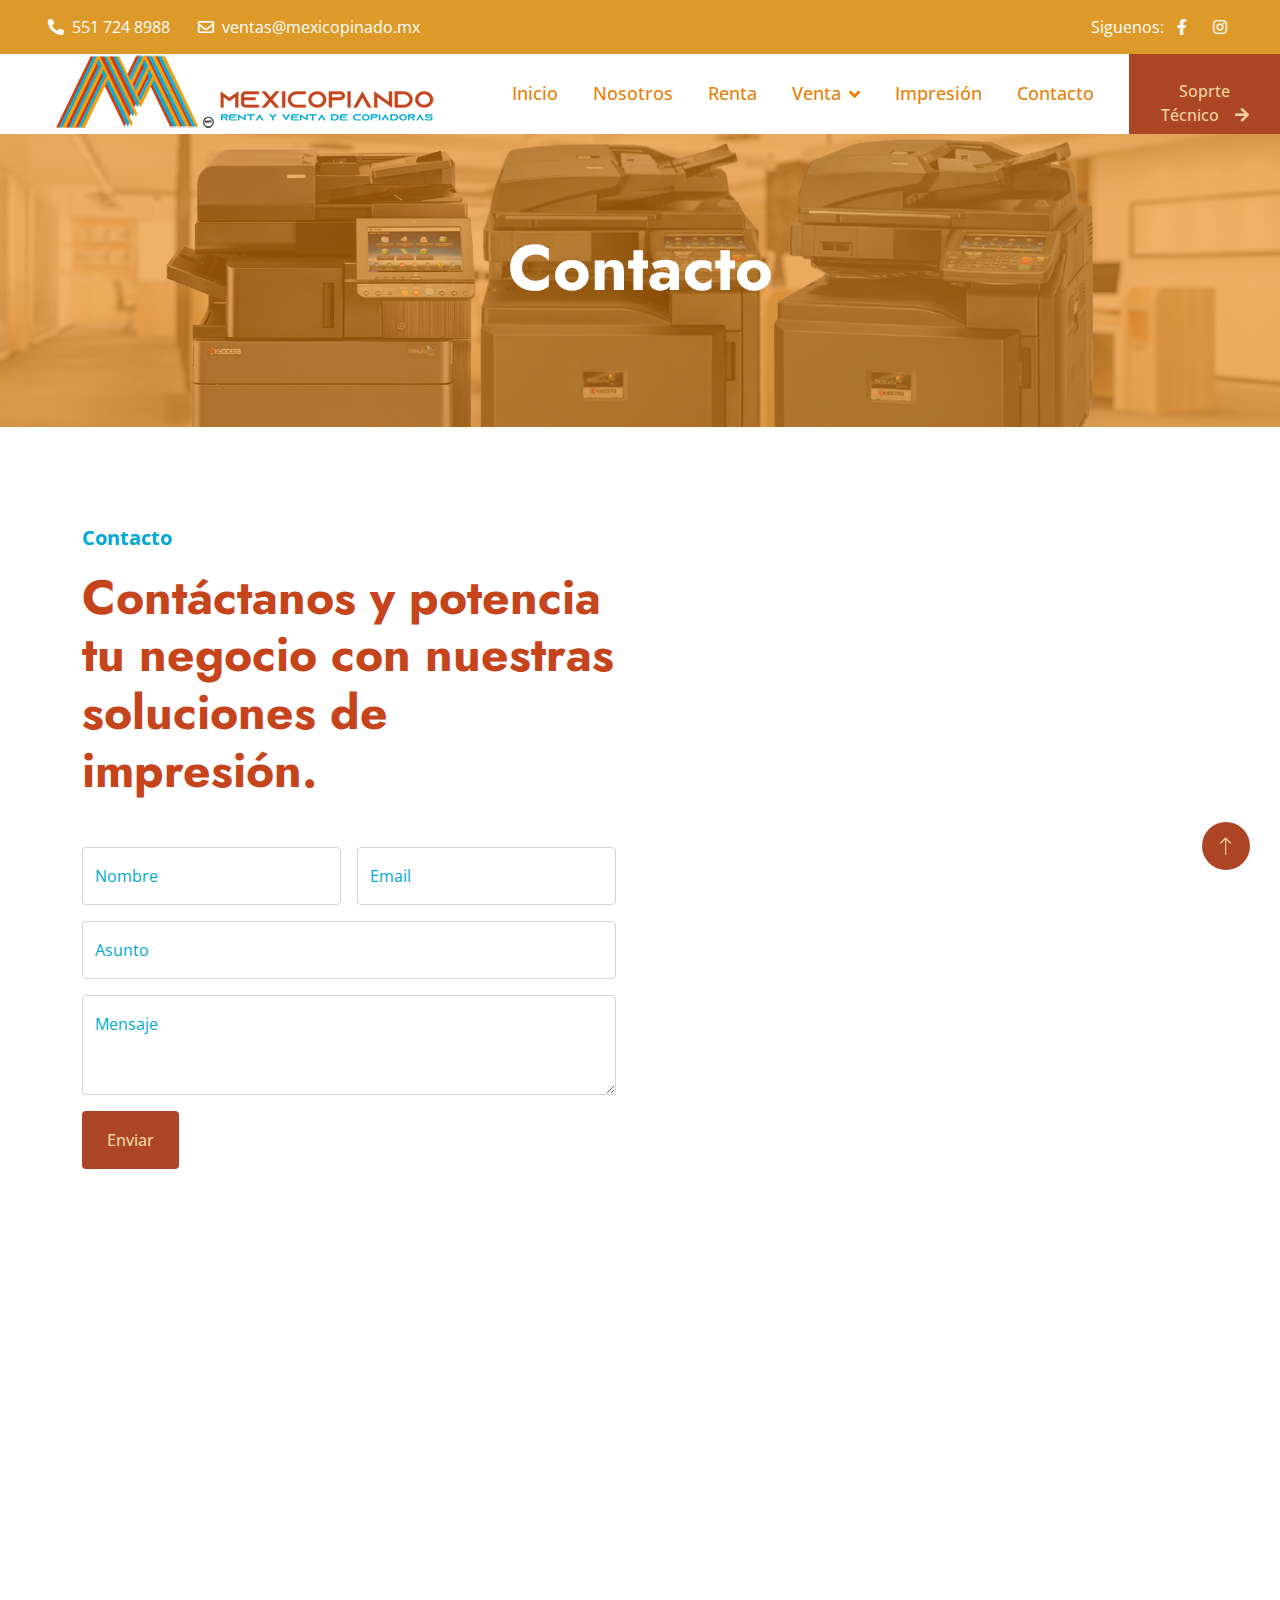
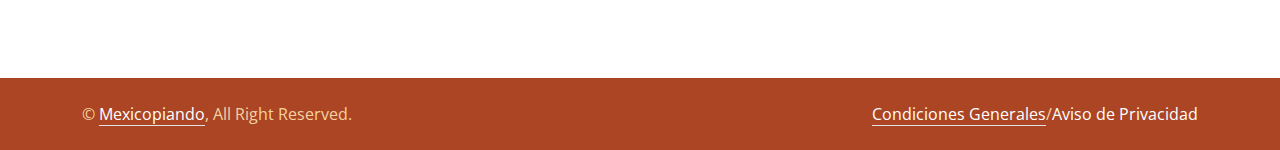
<file: contacto.html>
<!DOCTYPE html>
<html lang="en">

<head>
    <meta charset="utf-8">
    <title>Mexicopiando</title>
    <meta content="width=device-width, initial-scale=1.0" name="viewport">
    <meta content="" name="keywords">
    <meta content="" name="description">

    <!-- Favicon -->
    <link href="img/favicon.ico" rel="icon">

    <!-- Google Web Fonts -->
    <link rel="preconnect" href="https://fonts.googleapis.com">
    <link rel="preconnect" href="https://fonts.gstatic.com" crossorigin>
    <link href="https://fonts.googleapis.com/css2?family=Jost:wght@500;600;700&family=Open+Sans:wght@400;500&display=swap" rel="stylesheet">  

    <!-- Icon Font Stylesheet -->
    <link href="https://cdnjs.cloudflare.com/ajax/libs/font-awesome/5.10.0/css/all.min.css" rel="stylesheet">
    <link href="https://cdn.jsdelivr.net/npm/bootstrap-icons@1.4.1/font/bootstrap-icons.css" rel="stylesheet">

    <!-- Libraries Stylesheet -->
    <link href="lib/animate/animate.min.css" rel="stylesheet">
    <link href="lib/owlcarousel/assets/owl.carousel.min.css" rel="stylesheet">
    <link href="lib/lightbox/css/lightbox.min.css" rel="stylesheet">

    <!-- Customized Bootstrap Stylesheet -->
    <link href="css/bootstrap.min.css" rel="stylesheet">

    <!-- Template Stylesheet -->
    <link href="css/style.css" rel="stylesheet">
</head>

<body>
    <!-- Spinner Start -->
    <div id="spinner" class="show bg-white position-fixed translate-middle w-100 vh-100 top-50 start-50 d-flex align-items-center justify-content-center">
        <div class="spinner-border text-primary" role="status" style="width: 3rem; height: 3rem;"></div>
    </div>
    <!-- Spinner End -->


    <!-- Topbar Start -->
    <div class="container-fluid bg-dark text-light px-0 py-2">
        <div class="row gx-0 d-none d-lg-flex">
            <div class="col-lg-7 px-5 text-start">
                <div class="h-100 d-inline-flex align-items-center me-4">
                    <span class="fa fa-phone-alt me-2"></span>
                    <span>551 724 8988</span>
                </div>
                <div class="h-100 d-inline-flex align-items-center">
                    <span class="far fa-envelope me-2"></span>
                    <span>ventas@mexicopinado.mx</span>
                </div>
            </div>
            <div class="col-lg-5 px-5 text-end">
                <div class="h-100 d-inline-flex align-items-center mx-n2">
                    <span>Siguenos:</span>
                    <a class="btn btn-link text-light" href="https://www.facebook.com/Mexicopiando"><i class="fab fa-facebook-f"></i></a>
                    <a class="btn btn-link text-light" href="https://www.instagram.com/mexicopiando_oficial/"><i class="fab fa-instagram"></i></a>
                </div>
            </div>
        </div>
    </div>
    <!-- Topbar End -->


    <!-- Navbar Start -->
    <nav class="navbar navbar-expand-lg bg-white navbar-light sticky-top p-0">
        <a href="index.html" class="navbar-brand d-flex align-items-center px-4 px-lg-5">
            <img src="img/logo1.png" >
        </a>
        <button type="button" class="navbar-toggler me-4" data-bs-toggle="collapse" data-bs-target="#navbarCollapse">
            <span class="navbar-toggler-icon"></span>
        </button>
        <div class="collapse navbar-collapse" id="navbarCollapse">
            <div class="navbar-nav ms-auto p-4 p-lg-0">
                <a href="index.html" class="nav-item nav-link active">Inicio</a>
                <a href="nosotros.html" class="nav-item nav-link">Nosotros</a>
                <a href="renta.html" class="nav-item nav-link">Renta</a>
                <div class="nav-item dropdown">
                    <a href="#" class="nav-link dropdown-toggle" data-bs-toggle="dropdown">Venta</a>

                    <div class="dropdown-menu bg-light m-0">
                        <a href="venta.html" class="dropdown-item">Multifuncionales</a>
                        <a href="venta.html" class="dropdown-item">Insumos</a>
                    </div>
                </div>
                  <a href="c_p.html" class="nav-item nav-link">Impresión</a>

                <a href="contacto.html" class="nav-item nav-link">Contacto</a>
            </div>
            <a href="https://sistema.mexicopiando.mx/tickets/nuevo" class="btn btn-primary py-4 px-lg-4 rounded-0 d-none d-lg-block">Soprte Técnico<i class="fa fa-arrow-right ms-3"></i></a>
        </div>
    </nav>
    <!-- Navbar End -->


    <!-- Page Header Start -->
    <div class="container-fluid page-header py-5 mb-5 wow fadeIn" data-wow-delay="0.1s">
        <div class="container text-center py-5">
            <h1 class="display-3 text-white mb-4 animated slideInDown">Contacto</h1>
            <nav aria-label="breadcrumb animated slideInDown">
                
            </nav>
        </div>
    </div>
    <!-- Page Header End -->


    <!-- Contact Start -->
    <div class="container-xxl py-5">
        <div class="container">
            <div class="row g-5">
                <div class="col-lg-6 wow fadeIn" data-wow-delay="0.1s">
                    <p class="fs-5 fw-bold text-primary">Contacto</p>
                    <h1 class="display-5 mb-5">Contáctanos y potencia tu negocio con nuestras soluciones de impresión.</h1></p>
                    <form>
                        <div class="row g-3">
                            <div class="col-md-6">
                                <div class="form-floating">
                                    <input type="text" class="form-control" id="name" placeholder="Your Name">
                                    <label for="name">Nombre</label>
                                </div>
                            </div>
                            <div class="col-md-6">
                                <div class="form-floating">
                                    <input type="email" class="form-control" id="email" placeholder="Your Email">
                                    <label for="email">Email</label>
                                </div>
                            </div>
                            <div class="col-12">
                                <div class="form-floating">
                                    <input type="text" class="form-control" id="subject" placeholder="Subject">
                                    <label for="subject">Asunto</label>
                                </div>
                            </div>
                            <div class="col-12">
                                <div class="form-floating">
                                    <textarea class="form-control" placeholder="Leave a message here" id="message" style="height: 100px"></textarea>
                                    <label for="message">Mensaje</label>
                                </div>
                            </div>
                            <div class="col-12">
                                <button class="btn btn-primary py-3 px-4" type="submit">Enviar</button>
                            </div>
                        </div>
                    </form>
                </div>

                <div class="col-lg-6 wow fadeIn" data-wow-delay="0.5s" style="min-height: 450px;">
                    

                    <div class="position-relative rounded overflow-hidden h-100">
                        <iframe src="https://www.google.com/maps/embed?pb=!4v1728327854263!6m8!1m7!1slSuMyHo5YRp6_nIYVIm-eg!2m2!1d20.61783769081137!2d-100.4540430515906!3f217.86969!4f0!5f0.7820865974627469" width="600" height="450" style="border:0;" allowfullscreen="" loading="lazy" referrerpolicy="no-referrer-when-downgrade"></iframe>
                    </div>
                </div>
            </div>
        </div>
    </div>
    <!-- Contact End -->


   <!-- Footer Start -->
    <div class="container-fluid bg-dark text-light footer mt-5 py-5 wow fadeIn" data-wow-delay="0.1s">
        <div class="container py-5">
            <div class="row g-5">
                <div class="col-lg-3 col-md-6">
                    <h4 class="text-white mb-4">Oficina</h4>
                    <p class="mb-2"><i class="fa fa-map-marker-alt me-3"></i>La Habana, Manzana #21, Fracc. Las Americas, Ecatepec de Morelos,Edo.México. Méx.</p>
                    <p class="mb-2"><i class="fa fa-phone-alt me-3"></i>551 724 8988</p>
                    <p class="mb-2"><i class="fa fa-envelope me-3"></i>ventas@mexicopiando.mx</p>
                    </p>
                </div>
                <div class="col-lg-3 col-md-6">
                    <h4 class="text-white mb-4">Centro de Impresión</h4>
                    <p class="mb-2"><i class="fa fa-map-marker-alt me-3"></i>Prol. Bernado Quintana #2455 Plaza BQ local C. Querétaro. Qro.</p>
                    <p class="mb-2"><i class="fa fa-phone-alt me-3"></i>5618768129</p>
                    <p class="mb-2"><i class="fa fa-envelope me-3"></i>mexicopiandoqro@gmail.com
                    
                </div>
                <div class="col-lg-3 col-md-6">
                <h4 class="text-white mb-4">Servicios</h4>
                    <a class="btn btn-link" href="">Soporte Técnico</a>
                    <a class="btn btn-link" href="">Renta</a>
                    <a class="btn btn-link" href="">Venta</a>
                    <a class="btn btn-link" href="">Impresión</a>
                    <a class="btn btn-link" href="">Contacto</a>
                </div>
                <div class="col-lg-3 col-md-6">
                    <h4 class="text-white mb-4"></h4>
                    <p>Recibe nuestras promociones.</p>
                    <div class="position-relative w-100">
                        <input class="form-control bg-light border-light w-100 py-3 ps-4 pe-5" type="text" placeholder="Email">
                        <button type="button" class="btn btn-primary py-2 position-absolute top-0 end-0 mt-2 me-2">Enviar</button>
                    </div>
                </div>
            </div>
        </div>
    </div>
    <!-- Footer End -->


      <!-- Copyright Start -->
    <div class="container-fluid copyright py-4">
        <div class="container">
            <div class="row">
                <div class="col-md-6 text-center text-md-start mb-3 mb-md-0">
                    &copy; <a class="border-bottom" href="#">Mexicopiando</a>, All Right Reserved.
                </div>
                <div class="col-md-6 text-center text-md-end">
                    <!--/*** This template is free as long as you keep the footer author’s credit link/attribution link/backlink. If you'd like to use the template without the footer author’s credit link/attribution link/backlink, you can purchase the Credit Removal License from "https://htmlcodex.com/credit-removal". Thank you for your support. ***/-->
                    <a class="border-bottom" href="tyc.html">Condiciones Generales</a>/<a href="ap.html">Aviso de Privacidad</a>
                </div>
            </div>
        </div>
    </div>
    <!-- Copyright End -->


    <!-- Back to Top -->
    <a href="#" class="btn btn-lg btn-primary btn-lg-square rounded-circle back-to-top"><i class="bi bi-arrow-up"></i></a>


    <!-- JavaScript Libraries -->
    <script src="https://code.jquery.com/jquery-3.4.1.min.js"></script>
    <script src="https://cdn.jsdelivr.net/npm/bootstrap@5.0.0/dist/js/bootstrap.bundle.min.js"></script>
    <script src="lib/wow/wow.min.js"></script>
    <script src="lib/easing/easing.min.js"></script>
    <script src="lib/waypoints/waypoints.min.js"></script>
    <script src="lib/owlcarousel/owl.carousel.min.js"></script>
    <script src="lib/counterup/counterup.min.js"></script>
    <script src="lib/parallax/parallax.min.js"></script>
    <script src="lib/isotope/isotope.pkgd.min.js"></script>
    <script src="lib/lightbox/js/lightbox.min.js"></script>

    <!-- Template Javascript -->
    <script src="js/main.js"></script>
</body>

</html>
</file>
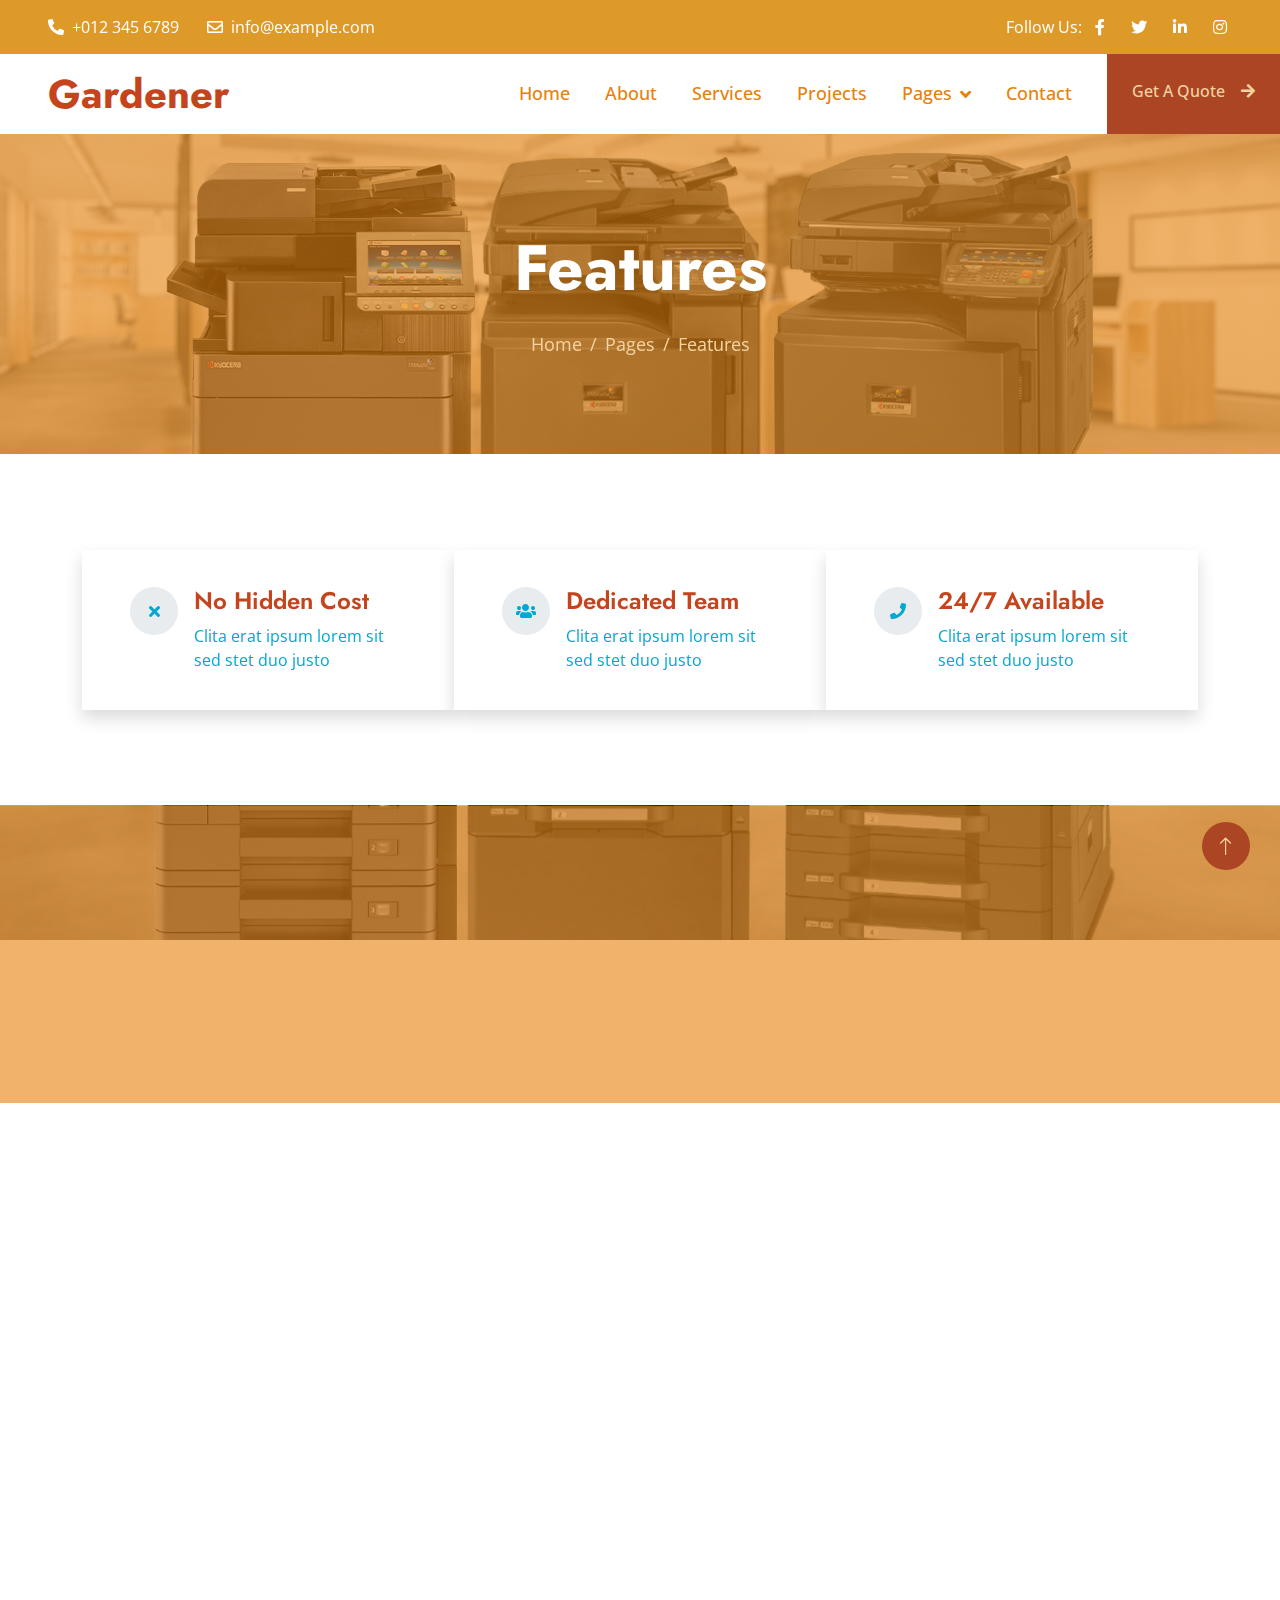
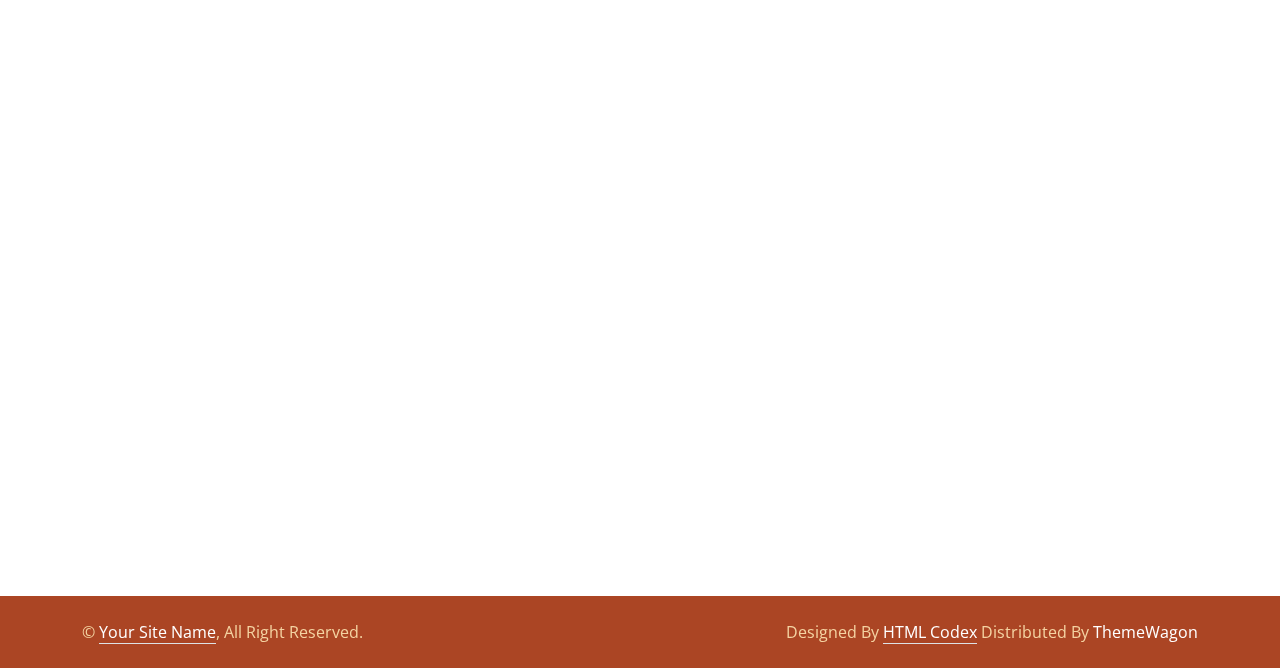
<file: feature.html>
<!DOCTYPE html>
<html lang="en">

<head>
    <meta charset="utf-8">
    <title>Gardener - Gardening Website Template</title>
    <meta content="width=device-width, initial-scale=1.0" name="viewport">
    <meta content="" name="keywords">
    <meta content="" name="description">

    <!-- Favicon -->
    <link href="img/favicon.ico" rel="icon">

    <!-- Google Web Fonts -->
    <link rel="preconnect" href="https://fonts.googleapis.com">
    <link rel="preconnect" href="https://fonts.gstatic.com" crossorigin>
    <link href="https://fonts.googleapis.com/css2?family=Jost:wght@500;600;700&family=Open+Sans:wght@400;500&display=swap" rel="stylesheet">  

    <!-- Icon Font Stylesheet -->
    <link href="https://cdnjs.cloudflare.com/ajax/libs/font-awesome/5.10.0/css/all.min.css" rel="stylesheet">
    <link href="https://cdn.jsdelivr.net/npm/bootstrap-icons@1.4.1/font/bootstrap-icons.css" rel="stylesheet">

    <!-- Libraries Stylesheet -->
    <link href="lib/animate/animate.min.css" rel="stylesheet">
    <link href="lib/owlcarousel/assets/owl.carousel.min.css" rel="stylesheet">
    <link href="lib/lightbox/css/lightbox.min.css" rel="stylesheet">

    <!-- Customized Bootstrap Stylesheet -->
    <link href="css/bootstrap.min.css" rel="stylesheet">

    <!-- Template Stylesheet -->
    <link href="css/style.css" rel="stylesheet">
</head>

<body>
    <!-- Spinner Start -->
    <div id="spinner" class="show bg-white position-fixed translate-middle w-100 vh-100 top-50 start-50 d-flex align-items-center justify-content-center">
        <div class="spinner-border text-primary" role="status" style="width: 3rem; height: 3rem;"></div>
    </div>
    <!-- Spinner End -->


    <!-- Topbar Start -->
    <div class="container-fluid bg-dark text-light px-0 py-2">
        <div class="row gx-0 d-none d-lg-flex">
            <div class="col-lg-7 px-5 text-start">
                <div class="h-100 d-inline-flex align-items-center me-4">
                    <span class="fa fa-phone-alt me-2"></span>
                    <span>+012 345 6789</span>
                </div>
                <div class="h-100 d-inline-flex align-items-center">
                    <span class="far fa-envelope me-2"></span>
                    <span>info@example.com</span>
                </div>
            </div>
            <div class="col-lg-5 px-5 text-end">
                <div class="h-100 d-inline-flex align-items-center mx-n2">
                    <span>Follow Us:</span>
                    <a class="btn btn-link text-light" href=""><i class="fab fa-facebook-f"></i></a>
                    <a class="btn btn-link text-light" href=""><i class="fab fa-twitter"></i></a>
                    <a class="btn btn-link text-light" href=""><i class="fab fa-linkedin-in"></i></a>
                    <a class="btn btn-link text-light" href=""><i class="fab fa-instagram"></i></a>
                </div>
            </div>
        </div>
    </div>
    <!-- Topbar End -->


    <!-- Navbar Start -->
    <nav class="navbar navbar-expand-lg bg-white navbar-light sticky-top p-0">
        <a href="index.html" class="navbar-brand d-flex align-items-center px-4 px-lg-5">
            <h1 class="m-0">Gardener</h1>
        </a>
        <button type="button" class="navbar-toggler me-4" data-bs-toggle="collapse" data-bs-target="#navbarCollapse">
            <span class="navbar-toggler-icon"></span>
        </button>
        <div class="collapse navbar-collapse" id="navbarCollapse">
            <div class="navbar-nav ms-auto p-4 p-lg-0">
                <a href="index.html" class="nav-item nav-link">Home</a>
                <a href="about.html" class="nav-item nav-link">About</a>
                <a href="service.html" class="nav-item nav-link">Services</a>
                <a href="project.html" class="nav-item nav-link">Projects</a>
                <div class="nav-item dropdown">
                    <a href="#" class="nav-link dropdown-toggle active" data-bs-toggle="dropdown">Pages</a>
                    <div class="dropdown-menu bg-light m-0">
                        <a href="feature.html" class="dropdown-item active">Features</a>
                        <a href="quote.html" class="dropdown-item">Free Quote</a>
                        <a href="team.html" class="dropdown-item">Our Team</a>
                        <a href="testimonial.html" class="dropdown-item">Testimonial</a>
                        <a href="404.html" class="dropdown-item">404 Page</a>
                    </div>
                </div>
                <a href="contact.html" class="nav-item nav-link">Contact</a>
            </div>
            <a href="" class="btn btn-primary py-4 px-lg-4 rounded-0 d-none d-lg-block">Get A Quote<i class="fa fa-arrow-right ms-3"></i></a>
        </div>
    </nav>
    <!-- Navbar End -->


    <!-- Page Header Start -->
    <div class="container-fluid page-header py-5 mb-5 wow fadeIn" data-wow-delay="0.1s">
        <div class="container text-center py-5">
            <h1 class="display-3 text-white mb-4 animated slideInDown">Features</h1>
            <nav aria-label="breadcrumb animated slideInDown">
                <ol class="breadcrumb justify-content-center mb-0">
                    <li class="breadcrumb-item"><a href="#">Home</a></li>
                    <li class="breadcrumb-item"><a href="#">Pages</a></li>
                    <li class="breadcrumb-item active" aria-current="page">Features</li>
                </ol>
            </nav>
        </div>
    </div>
    <!-- Page Header End -->


    <!-- Feature Start -->
    <div class="container-fluid py-5">
        <div class="container">
            <div class="row gx-0">
                <div class="col-lg-4 wow fadeIn" data-wow-delay="0.1s">
                    <div class="bg-white shadow d-flex align-items-center h-100 px-5" style="min-height: 160px;">
                        <div class="d-flex">
                            <div class="flex-shrink-0 btn-lg-square rounded-circle bg-light">
                                <i class="fa fa-times text-primary"></i>
                            </div>
                            <div class="ps-3">
                                <h4>No Hidden Cost</h4>
                                <span>Clita erat ipsum lorem sit sed stet duo justo</span>
                            </div>
                        </div>
                    </div>
                </div>
                <div class="col-lg-4 wow fadeIn" data-wow-delay="0.3s">
                    <div class="bg-white shadow d-flex align-items-center h-100 px-5" style="min-height: 160px;">
                        <div class="d-flex">
                            <div class="flex-shrink-0 btn-lg-square rounded-circle bg-light">
                                <i class="fa fa-users text-primary"></i>
                            </div>
                            <div class="ps-3">
                                <h4>Dedicated Team</h4>
                                <span>Clita erat ipsum lorem sit sed stet duo justo</span>
                            </div>
                        </div>
                    </div>
                </div>
                <div class="col-lg-4 wow fadeIn" data-wow-delay="0.5s">
                    <div class="bg-white shadow d-flex align-items-center h-100 px-5" style="min-height: 160px;">
                        <div class="d-flex">
                            <div class="flex-shrink-0 btn-lg-square rounded-circle bg-light">
                                <i class="fa fa-phone text-primary"></i>
                            </div>
                            <div class="ps-3">
                                <h4>24/7 Available</h4>
                                <span>Clita erat ipsum lorem sit sed stet duo justo</span>
                            </div>
                        </div>
                    </div>
                </div>
            </div>
        </div>
    </div>
    <!-- Feature End -->


    <!-- Facts Start -->
    <div class="container-fluid facts my-5 py-5" data-parallax="scroll" data-image-src="img/carousel-1.jpg">
        <div class="container py-5">
            <div class="row g-5">
                <div class="col-sm-6 col-lg-3 text-center wow fadeIn" data-wow-delay="0.1s">
                    <h1 class="display-4 text-white" data-toggle="counter-up">1234</h1>
                    <span class="fs-5 fw-semi-bold text-light">Happy Clients</span>
                </div>
                <div class="col-sm-6 col-lg-3 text-center wow fadeIn" data-wow-delay="0.3s">
                    <h1 class="display-4 text-white" data-toggle="counter-up">1234</h1>
                    <span class="fs-5 fw-semi-bold text-light">Garden Complated</span>
                </div>
                <div class="col-sm-6 col-lg-3 text-center wow fadeIn" data-wow-delay="0.5s">
                    <h1 class="display-4 text-white" data-toggle="counter-up">1234</h1>
                    <span class="fs-5 fw-semi-bold text-light">Dedicated Staff</span>
                </div>
                <div class="col-sm-6 col-lg-3 text-center wow fadeIn" data-wow-delay="0.7s">
                    <h1 class="display-4 text-white" data-toggle="counter-up">1234</h1>
                    <span class="fs-5 fw-semi-bold text-light">Awards Achieved</span>
                </div>
            </div>
        </div>
    </div>
    <!-- Facts End -->


    <!-- Features Start -->
    <div class="container-xxl py-5">
        <div class="container">
            <div class="row g-5 align-items-center">
                <div class="col-lg-6 wow fadeInUp" data-wow-delay="0.1s">
                    <p class="fs-5 fw-bold text-primary">Why Choosing Us!</p>
                    <h1 class="display-5 mb-4">Few Reasons Why People Choosing Us!</h1>
                    <p class="mb-4">Tempor erat elitr rebum at clita. Diam dolor diam ipsum sit. Aliqu diam amet diam et eos. Clita erat ipsum et lorem et sit, sed stet lorem sit clita duo justo magna dolore erat amet</p>
                    <a class="btn btn-primary py-3 px-4" href="">Explore More</a>
                </div>
                <div class="col-lg-6">
                    <div class="row g-4 align-items-center">
                        <div class="col-md-6">
                            <div class="row g-4">
                                <div class="col-12 wow fadeIn" data-wow-delay="0.3s">
                                    <div class="text-center rounded py-5 px-4" style="box-shadow: 0 0 45px rgba(0,0,0,.08);">
                                        <div class="btn-square bg-light rounded-circle mx-auto mb-4" style="width: 90px; height: 90px;">
                                            <i class="fa fa-check fa-3x text-primary"></i>
                                        </div>
                                        <h4 class="mb-0">100% Satisfaction</h4>
                                    </div>
                                </div>
                                <div class="col-12 wow fadeIn" data-wow-delay="0.5s">
                                    <div class="text-center rounded py-5 px-4" style="box-shadow: 0 0 45px rgba(0,0,0,.08);">
                                        <div class="btn-square bg-light rounded-circle mx-auto mb-4" style="width: 90px; height: 90px;">
                                            <i class="fa fa-users fa-3x text-primary"></i>
                                        </div>
                                        <h4 class="mb-0">Dedicated Team</h4>
                                    </div>
                                </div>
                            </div>
                        </div>
                        <div class="col-md-6 wow fadeIn" data-wow-delay="0.7s">
                            <div class="text-center rounded py-5 px-4" style="box-shadow: 0 0 45px rgba(0,0,0,.08);">
                                <div class="btn-square bg-light rounded-circle mx-auto mb-4" style="width: 90px; height: 90px;">
                                    <i class="fa fa-tools fa-3x text-primary"></i>
                                </div>
                                <h4 class="mb-0">Modern Equipment</h4>
                            </div>
                        </div>
                    </div>
                </div>
            </div>
        </div>
    </div>
    <!-- Features End -->


    <!-- Footer Start -->
    <div class="container-fluid bg-dark text-light footer mt-5 py-5 wow fadeIn" data-wow-delay="0.1s">
        <div class="container py-5">
            <div class="row g-5">
                <div class="col-lg-3 col-md-6">
                    <h4 class="text-white mb-4">Our Office</h4>
                    <p class="mb-2"><i class="fa fa-map-marker-alt me-3"></i>123 Street, New York, USA</p>
                    <p class="mb-2"><i class="fa fa-phone-alt me-3"></i>+012 345 67890</p>
                    <p class="mb-2"><i class="fa fa-envelope me-3"></i>info@example.com</p>
                    <div class="d-flex pt-2">
                        <a class="btn btn-square btn-outline-light rounded-circle me-2" href=""><i class="fab fa-twitter"></i></a>
                        <a class="btn btn-square btn-outline-light rounded-circle me-2" href=""><i class="fab fa-facebook-f"></i></a>
                        <a class="btn btn-square btn-outline-light rounded-circle me-2" href=""><i class="fab fa-youtube"></i></a>
                        <a class="btn btn-square btn-outline-light rounded-circle me-2" href=""><i class="fab fa-linkedin-in"></i></a>
                    </div>
                </div>
                <div class="col-lg-3 col-md-6">
                    <h4 class="text-white mb-4">Services</h4>
                    <a class="btn btn-link" href="">Landscaping</a>
                    <a class="btn btn-link" href="">Pruning plants</a>
                    <a class="btn btn-link" href="">Urban Gardening</a>
                    <a class="btn btn-link" href="">Garden Maintenance</a>
                    <a class="btn btn-link" href="">Green Technology</a>
                </div>
                <div class="col-lg-3 col-md-6">
                    <h4 class="text-white mb-4">Quick Links</h4>
                    <a class="btn btn-link" href="">About Us</a>
                    <a class="btn btn-link" href="">Contact Us</a>
                    <a class="btn btn-link" href="">Our Services</a>
                    <a class="btn btn-link" href="">Terms & Condition</a>
                    <a class="btn btn-link" href="">Support</a>
                </div>
                <div class="col-lg-3 col-md-6">
                    <h4 class="text-white mb-4">Newsletter</h4>
                    <p>Dolor amet sit justo amet elitr clita ipsum elitr est.</p>
                    <div class="position-relative w-100">
                        <input class="form-control bg-light border-light w-100 py-3 ps-4 pe-5" type="text" placeholder="Your email">
                        <button type="button" class="btn btn-primary py-2 position-absolute top-0 end-0 mt-2 me-2">SignUp</button>
                    </div>
                </div>
            </div>
        </div>
    </div>
    <!-- Footer End -->


    <!-- Copyright Start -->
    <div class="container-fluid copyright py-4">
        <div class="container">
            <div class="row">
                <div class="col-md-6 text-center text-md-start mb-3 mb-md-0">
                    &copy; <a class="border-bottom" href="#">Your Site Name</a>, All Right Reserved.
                </div>
                <div class="col-md-6 text-center text-md-end">
                    <!--/*** This template is free as long as you keep the footer author’s credit link/attribution link/backlink. If you'd like to use the template without the footer author’s credit link/attribution link/backlink, you can purchase the Credit Removal License from "https://htmlcodex.com/credit-removal". Thank you for your support. ***/-->
                    Designed By <a class="border-bottom" href="https://htmlcodex.com">HTML Codex</a> Distributed By <a href="https://themewagon.com">ThemeWagon</a>
                </div>
            </div>
        </div>
    </div>
    <!-- Copyright End -->


    <!-- Back to Top -->
    <a href="#" class="btn btn-lg btn-primary btn-lg-square rounded-circle back-to-top"><i class="bi bi-arrow-up"></i></a>


    <!-- JavaScript Libraries -->
    <script src="https://code.jquery.com/jquery-3.4.1.min.js"></script>
    <script src="https://cdn.jsdelivr.net/npm/bootstrap@5.0.0/dist/js/bootstrap.bundle.min.js"></script>
    <script src="lib/wow/wow.min.js"></script>
    <script src="lib/easing/easing.min.js"></script>
    <script src="lib/waypoints/waypoints.min.js"></script>
    <script src="lib/owlcarousel/owl.carousel.min.js"></script>
    <script src="lib/counterup/counterup.min.js"></script>
    <script src="lib/parallax/parallax.min.js"></script>
    <script src="lib/isotope/isotope.pkgd.min.js"></script>
    <script src="lib/lightbox/js/lightbox.min.js"></script>

    <!-- Template Javascript -->
    <script src="js/main.js"></script>
</body>

</html>
</file>
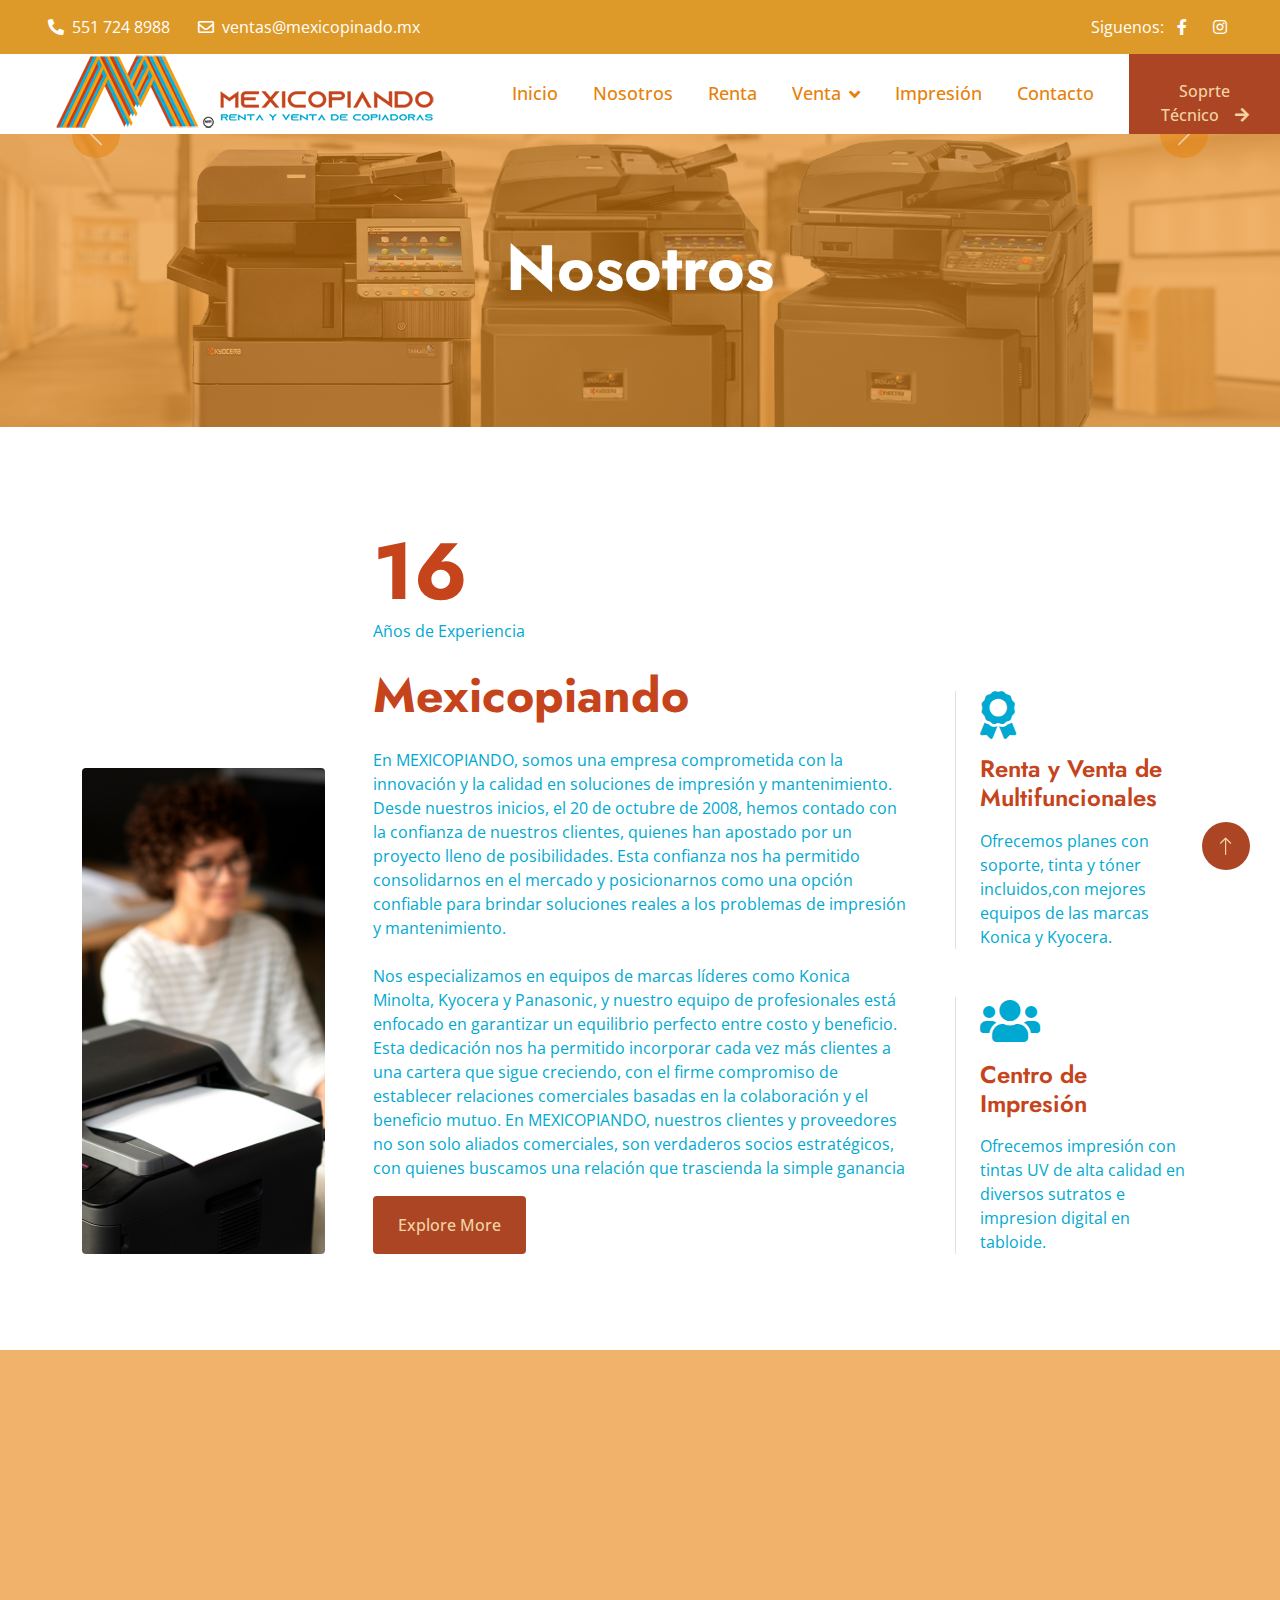
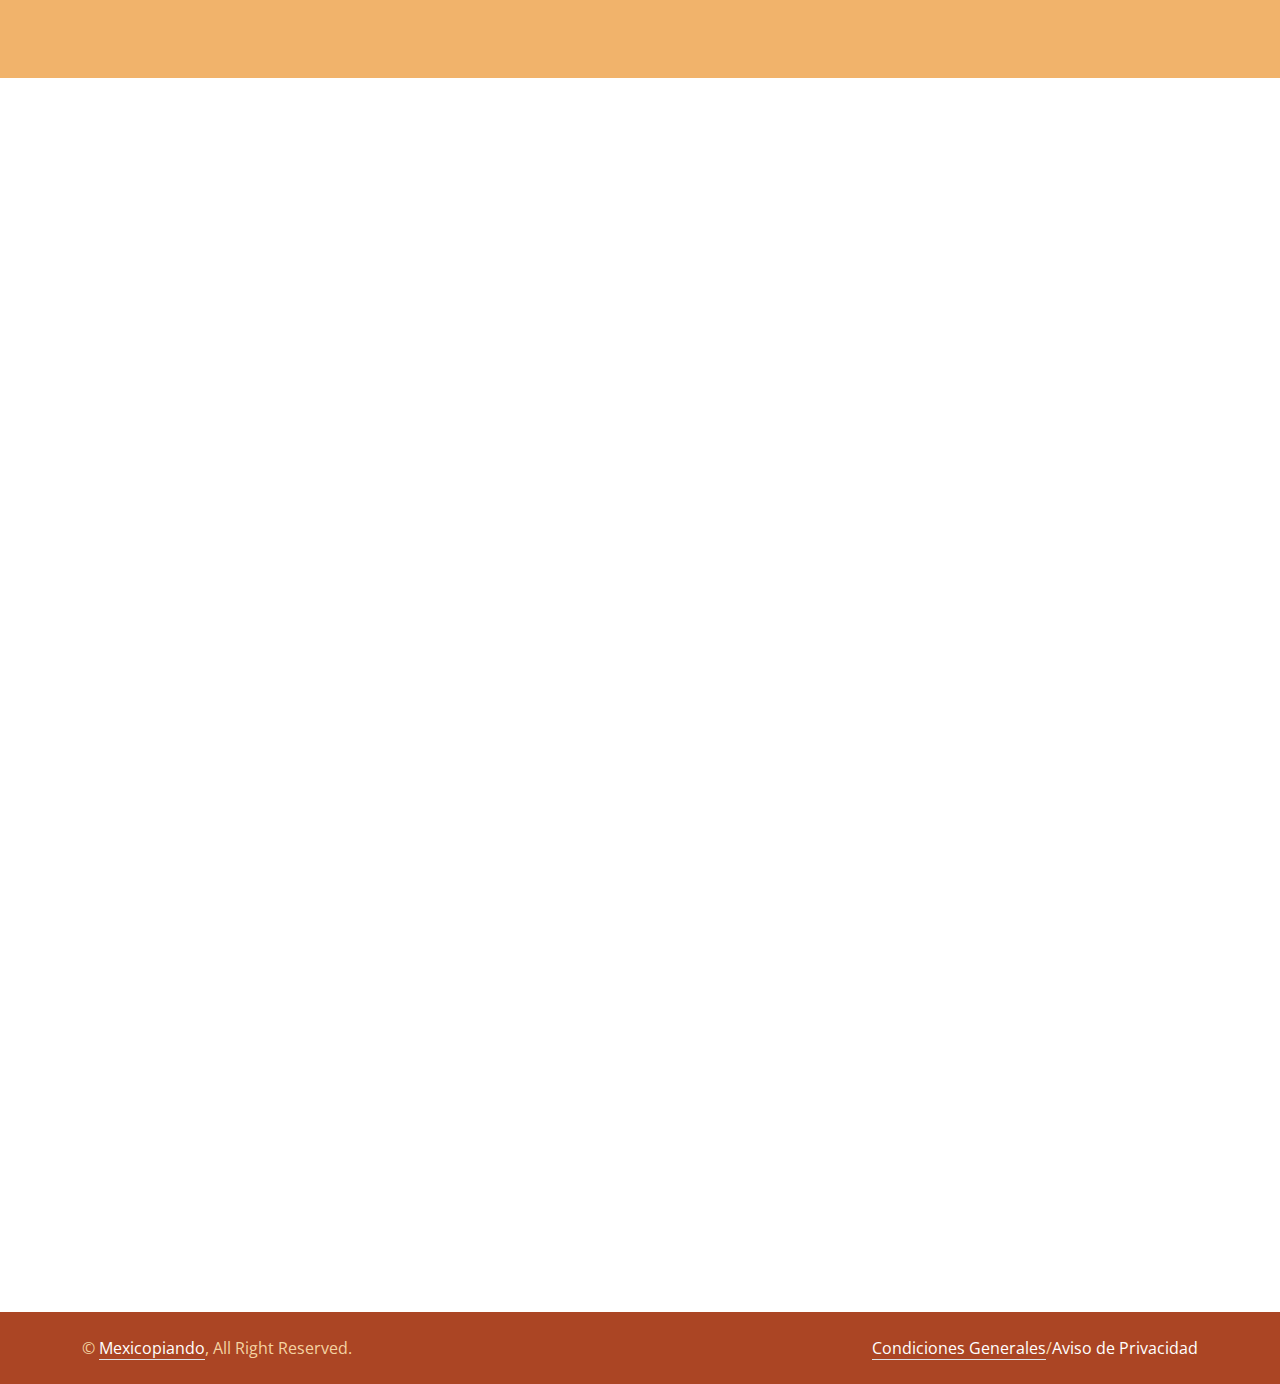
<file: nosotros.html>
<!DOCTYPE html>
<html lang="en">

<head>
    <meta charset="utf-8">
    <title>Mexicopiando</title>
    <meta content="width=device-width, initial-scale=1.0" name="viewport">
    <meta content="" name="keywords">
    <meta content="" name="description">

    <!-- Favicon -->
    <link href="img/favicon.ico" rel="icon">

    <!-- Google Web Fonts -->
    <link rel="preconnect" href="https://fonts.googleapis.com">
    <link rel="preconnect" href="https://fonts.gstatic.com" crossorigin>
    <link href="https://fonts.googleapis.com/css2?family=Jost:wght@500;600;700&family=Open+Sans:wght@400;500&display=swap" rel="stylesheet">  

    <!-- Icon Font Stylesheet -->
    <link href="https://cdnjs.cloudflare.com/ajax/libs/font-awesome/5.10.0/css/all.min.css" rel="stylesheet">
    <link href="https://cdn.jsdelivr.net/npm/bootstrap-icons@1.4.1/font/bootstrap-icons.css" rel="stylesheet">

    <!-- Libraries Stylesheet -->
    <link href="lib/animate/animate.min.css" rel="stylesheet">
    <link href="lib/owlcarousel/assets/owl.carousel.min.css" rel="stylesheet">
    <link href="lib/lightbox/css/lightbox.min.css" rel="stylesheet">

    <!-- Customized Bootstrap Stylesheet -->
    <link href="css/bootstrap.min.css" rel="stylesheet">

    <!-- Template Stylesheet -->
    <link href="css/style.css" rel="stylesheet">
</head>

<body>
    <!-- Spinner Start -->
    <div id="spinner" class="show bg-white position-fixed translate-middle w-100 vh-100 top-50 start-50 d-flex align-items-center justify-content-center">
        <div class="spinner-border text-primary" role="status" style="width: 3rem; height: 3rem;"></div>
    </div>
    <!-- Spinner End -->


    <!-- Topbar Start -->
    <div class="container-fluid bg-dark text-light px-0 py-2">
        <div class="row gx-0 d-none d-lg-flex">
            <div class="col-lg-7 px-5 text-start">
                <div class="h-100 d-inline-flex align-items-center me-4">
                    <span class="fa fa-phone-alt me-2"></span>
                    <span>551 724 8988</span>
                </div>
                <div class="h-100 d-inline-flex align-items-center">
                    <span class="far fa-envelope me-2"></span>
                    <span>ventas@mexicopinado.mx</span>
                </div>
            </div>
            <div class="col-lg-5 px-5 text-end">
                <div class="h-100 d-inline-flex align-items-center mx-n2">
                    <span>Siguenos:</span>
                    <a class="btn btn-link text-light" href="https://www.facebook.com/Mexicopiando"><i class="fab fa-facebook-f"></i></a>
                    <a class="btn btn-link text-light" href="https://www.instagram.com/mexicopiando_oficial/"><i class="fab fa-instagram"></i></a>
                </div>
            </div>
        </div>
    </div>
    <!-- Topbar End -->


    <!-- Navbar Start -->
    <nav class="navbar navbar-expand-lg bg-white navbar-light sticky-top p-0">
        <a href="index.html" class="navbar-brand d-flex align-items-center px-4 px-lg-5">
            <img src="img/logo1.png" >
        </a>
        <button type="button" class="navbar-toggler me-4" data-bs-toggle="collapse" data-bs-target="#navbarCollapse">
            <span class="navbar-toggler-icon"></span>
        </button>
        <div class="collapse navbar-collapse" id="navbarCollapse">
            <div class="navbar-nav ms-auto p-4 p-lg-0">
                <a href="index.html" class="nav-item nav-link active">Inicio</a>
                <a href="nosotros.html" class="nav-item nav-link">Nosotros</a>
                <a href="renta.html" class="nav-item nav-link">Renta</a>
                <div class="nav-item dropdown">
                    <a href="#" class="nav-link dropdown-toggle" data-bs-toggle="dropdown">Venta</a>

                    <div class="dropdown-menu bg-light m-0">
                        <a href="venta.html" class="dropdown-item">Multifuncionales</a>
                        <a href="venta.html" class="dropdown-item">Insumos</a>
                    </div>
                </div>
                  <a href="c_p.html" class="nav-item nav-link">Impresión</a>

                <a href="contacto.html" class="nav-item nav-link">Contacto</a>
            </div>
            <a href="https://sistema.mexicopiando.mx/tickets/nuevo" class="btn btn-primary py-4 px-lg-4 rounded-0 d-none d-lg-block">Soprte Técnico<i class="fa fa-arrow-right ms-3"></i></a>
        </div>
    </nav>
    <!-- Navbar End -->



    <!-- Carousel Start -->
    <div class="container-fluid p-0 wow fadeIn" data-wow-delay="0.1s">
        <div id="header-carousel" class="carousel slide" data-bs-ride="carousel">
            <div>
                <div class="carousel-item">
                    <img class="w-100" src="img/carousel-2.jpg" alt="Image">
                    <div class="carousel-caption">
                        <div class="container">
                            <div class="row justify-content-center">
                                <div class="col-lg-7">
                                    <h1 class="display-1 text-white mb-5 animated slideInDown">Donde una idea se imprime, el éxito se multiplica.</h1>
                                    
                                </div>
                            </div>
                        </div>
                    </div>
                </div>
            </div>
            <button class="carousel-control-prev" type="button" data-bs-target="#header-carousel"
                data-bs-slide="prev">
                <span class="carousel-control-prev-icon" aria-hidden="true"></span>
                <span class="visually-hidden">Previous</span>
            </button>
            <button class="carousel-control-next" type="button" data-bs-target="#header-carousel"
                data-bs-slide="next">
                <span class="carousel-control-next-icon" aria-hidden="true"></span>
                <span class="visually-hidden">Next</span>
            </button>
        </div>
    </div>
    <!-- Carousel End -->


    <!-- Page Header Start -->
    <div class="container-fluid page-header py-5 mb-5 wow fadeIn" data-wow-delay="0.1s">
        <div class="container text-center py-5">
            <h1 class="display-3 text-white mb-4 animated slideInDown">Nosotros</h1>
            <nav aria-label="breadcrumb animated slideInDown">
                
            </nav>
        </div>
    </div>
    <!-- Page Header End -->


    <!-- About Start -->
    <div class="container-xxl py-5">
        <div class="container">
            <div class="row g-5 align-items-end">
                <div class="col-lg-3 col-md-5 wow fadeInUp" data-wow-delay="0.1s">
                    <img class="img-fluid rounded" data-wow-delay="0.1s" src="img/about.jpg">
                </div>
                <div class="col-lg-6 col-md-7 wow fadeInUp" data-wow-delay="0.3s">
                    <h1 class="display-1 text-primary mb-0">16</h1>
                    <p class="text-primary mb-4">Años de Experiencia</p>
                    <h1 class="display-5 mb-4">Mexicopiando</h1>
                    <p class="mb-4">En MEXICOPIANDO, somos una empresa comprometida con la innovación y la calidad en soluciones de impresión y mantenimiento. Desde nuestros inicios, el 20 de octubre de 2008, hemos contado con la confianza de nuestros clientes, quienes han apostado por un proyecto lleno de posibilidades. Esta confianza nos ha permitido consolidarnos en el mercado y posicionarnos como una opción confiable para brindar soluciones reales a los problemas de impresión y mantenimiento.</p>

<p>Nos especializamos en equipos de marcas líderes como Konica Minolta, Kyocera y Panasonic, y nuestro equipo de profesionales está enfocado en garantizar un equilibrio perfecto entre costo y beneficio. Esta dedicación nos ha permitido incorporar cada vez más clientes a una cartera que sigue creciendo, con el firme compromiso de establecer relaciones comerciales basadas en la colaboración y el beneficio mutuo. En MEXICOPIANDO, nuestros clientes y proveedores no son solo aliados comerciales, son verdaderos socios estratégicos, con quienes buscamos una relación que trascienda la simple ganancia</p>
                    <a class="btn btn-primary py-3 px-4" href="">Explore More</a>
                </div>
                <div class="col-lg-3 col-md-12 wow fadeInUp" data-wow-delay="0.5s">
                    <div class="row g-5">
                        <div class="col-12 col-sm-6 col-lg-12">
                            <div class="border-start ps-4">
                                <i class="fa fa-award fa-3x text-primary mb-3"></i>
                                <h4 class="mb-3">Renta y Venta de Multifuncionales</h4>
                                <span>Ofrecemos planes con soporte, tinta y tóner incluidos,con mejores equipos de las marcas Konica y Kyocera.</span>
                            </div>
                        </div>
                        <div class="col-12 col-sm-6 col-lg-12">
                            <div class="border-start ps-4">
                                <i class="fa fa-users fa-3x text-primary mb-3"></i>
                                <h4 class="mb-3">Centro de Impresión</h4>
                                <span>Ofrecemos impresión con tintas UV de alta calidad en  diversos sutratos e impresion digital en tabloide.</span>
                            </div>
                        </div>
                    </div>
                </div>
            </div>
        </div>
    </div>
    <!-- About End -->


     <!-- Facts Start -->
    <div class="container-fluid facts my-5 py-5" data-parallax="scroll" data-image-src="img/carousel-1.jpg">
        <div class="container py-5">
            <div class="row g-5">
                <div class="col-sm-6 col-lg-3 text-center wow fadeIn" data-wow-delay="0.1s">
                    <h1 class="display-4 text-white" data-toggle="counter-up">1,348</h1>
                    <span class="fs-5 fw-semi-bold text-light">Clientes felices</span>
                </div>
                <div class="col-sm-6 col-lg-3 text-center wow fadeIn" data-wow-delay="0.3s">
                    <h1 class="display-4 text-white" data-toggle="counter-up">1,586</h1>
                    <span class="fs-5 fw-semi-bold text-light">Multifunciones en renta</span>
                </div>
                <div class="col-sm-6 col-lg-3 text-center wow fadeIn" data-wow-delay="0.5s">
                    <h1 class="display-4 text-white" data-toggle="counter-up">3,590,047</h1>
                    <span class="fs-5 fw-semi-bold text-light">Impresiones de nuestros clientes</span>
                </div>
                <div class="col-sm-6 col-lg-3 text-center wow fadeIn" data-wow-delay="0.7s">
                    <h1 class="display-4 text-white" data-toggle="counter-up">2,637</h1>
                    <span class="fs-5 fw-semi-bold text-light">Mt2 impresos con tinta UV</span>
                </div>
            </div>
        </div>
    </div>
    <!-- Facts End -->


    <!-- Team Start -->
    <div class="container-xxl py-5">
        <div class="container">
            <div class="text-center mx-auto wow fadeInUp" data-wow-delay="0.1s" style="max-width: 500px;">
                <p class="fs-5 fw-bold text-primary">Nuesto Equipo</p>
                <h1 class="display-5 mb-5">Dedicado y con Experiencia.</h1>
            </div>
            <div class="row g-4">
                <div class="col-lg-4 col-md-6 wow fadeInUp" data-wow-delay="0.1s">
                    <div class="team-item rounded">
                        <img class="img-fluid" src="img/team-1.jpg" alt="">
                        <div class="team-text">
                            <h4 class="mb-0">Juan Pérez</h4>
                            <p class="text-primary">Ventas</p>
                            <div class="team-social d-flex">
                                
                            </div>
                        </div>
                    </div>
                </div>
                <div class="col-lg-4 col-md-6 wow fadeInUp" data-wow-delay="0.3s">
                    <div class="team-item rounded">
                        <img class="img-fluid" src="img/team-2.jpg" alt="">
                        <div class="team-text">
                            <h4 class="mb-0">Juan Pérez</h4>
                            <p class="text-primary">Soporte Técnico </p>
                            <div class="team-social d-flex">
                               
                            </div>
                        </div>
                    </div>
                </div>
                <div class="col-lg-4 col-md-6 wow fadeInUp" data-wow-delay="0.5s">
                    <div class="team-item rounded">
                        <img class="img-fluid" src="img/team-3.jpg" alt="">
                        <div class="team-text">
                            <h4 class="mb-0">Juan Pérez</h4>
                            <p class="text-primary">Impresión</p>
                            <div class="team-social d-flex">
                                
                            </div>
                        </div>
                    </div>
                </div>
            </div>
        </div>
    </div>
    <!-- Team End -->


   <!-- Footer Start -->
    <div class="container-fluid bg-dark text-light footer mt-5 py-5 wow fadeIn" data-wow-delay="0.1s">
        <div class="container py-5">
            <div class="row g-5">
                <div class="col-lg-3 col-md-6">
                    <h4 class="text-white mb-4">Oficina</h4>
                    <p class="mb-2"><i class="fa fa-map-marker-alt me-3"></i>La Habana, Manzana #21, Fracc. Las Americas, Ecatepec de Morelos,Edo.México. Méx.</p>
                    <p class="mb-2"><i class="fa fa-phone-alt me-3"></i>551 724 8988</p>
                    <p class="mb-2"><i class="fa fa-envelope me-3"></i>ventas@mexicopiando.mx</p>
                    </p>
                </div>
                <div class="col-lg-3 col-md-6">
                    <h4 class="text-white mb-4">Centro de Impresión</h4>
                    <p class="mb-2"><i class="fa fa-map-marker-alt me-3"></i>Prol. Bernado Quintana #2455 Plaza BQ local C. Querétaro. Qro.</p>
                    <p class="mb-2"><i class="fa fa-phone-alt me-3"></i>5618768129</p>
                    <p class="mb-2"><i class="fa fa-envelope me-3"></i>mexicopiandoqro@gmail.com
                    
                </div>
                <div class="col-lg-3 col-md-6">
                <h4 class="text-white mb-4">Servicios</h4>
                    <a class="btn btn-link" href="">Soporte Técnico</a>
                    <a class="btn btn-link" href="">Renta</a>
                    <a class="btn btn-link" href="">Venta</a>
                    <a class="btn btn-link" href="">Impresión</a>
                    <a class="btn btn-link" href="">Contacto</a>
                </div>
                <div class="col-lg-3 col-md-6">
                    <h4 class="text-white mb-4"></h4>
                    <p>Recibe nuestras promociones.</p>
                    <div class="position-relative w-100">
                        <input class="form-control bg-light border-light w-100 py-3 ps-4 pe-5" type="text" placeholder="Email">
                        <button type="button" class="btn btn-primary py-2 position-absolute top-0 end-0 mt-2 me-2">Enviar</button>
                    </div>
                </div>
            </div>
        </div>
    </div>
    <!-- Footer End -->


     <!-- Copyright Start -->
    <div class="container-fluid copyright py-4">
        <div class="container">
            <div class="row">
                <div class="col-md-6 text-center text-md-start mb-3 mb-md-0">
                    &copy; <a class="border-bottom" href="#">Mexicopiando</a>, All Right Reserved.
                </div>
                <div class="col-md-6 text-center text-md-end">
                    <!--/*** This template is free as long as you keep the footer author’s credit link/attribution link/backlink. If you'd like to use the template without the footer author’s credit link/attribution link/backlink, you can purchase the Credit Removal License from "https://htmlcodex.com/credit-removal". Thank you for your support. ***/-->
                    <a class="border-bottom" href="tyc.html">Condiciones Generales</a>/<a href="ap.html">Aviso de Privacidad</a>
                </div>
            </div>
        </div>
    </div>
    <!-- Copyright End -->


    <!-- Back to Top -->
    <a href="#" class="btn btn-lg btn-primary btn-lg-square rounded-circle back-to-top"><i class="bi bi-arrow-up"></i></a>


    <!-- JavaScript Libraries -->
    <script src="https://code.jquery.com/jquery-3.4.1.min.js"></script>
    <script src="https://cdn.jsdelivr.net/npm/bootstrap@5.0.0/dist/js/bootstrap.bundle.min.js"></script>
    <script src="lib/wow/wow.min.js"></script>
    <script src="lib/easing/easing.min.js"></script>
    <script src="lib/waypoints/waypoints.min.js"></script>
    <script src="lib/owlcarousel/owl.carousel.min.js"></script>
    <script src="lib/counterup/counterup.min.js"></script>
    <script src="lib/parallax/parallax.min.js"></script>
    <script src="lib/isotope/isotope.pkgd.min.js"></script>
    <script src="lib/lightbox/js/lightbox.min.js"></script>

    <!-- Template Javascript -->
    <script src="js/main.js"></script>
</body>

</html>
</file>
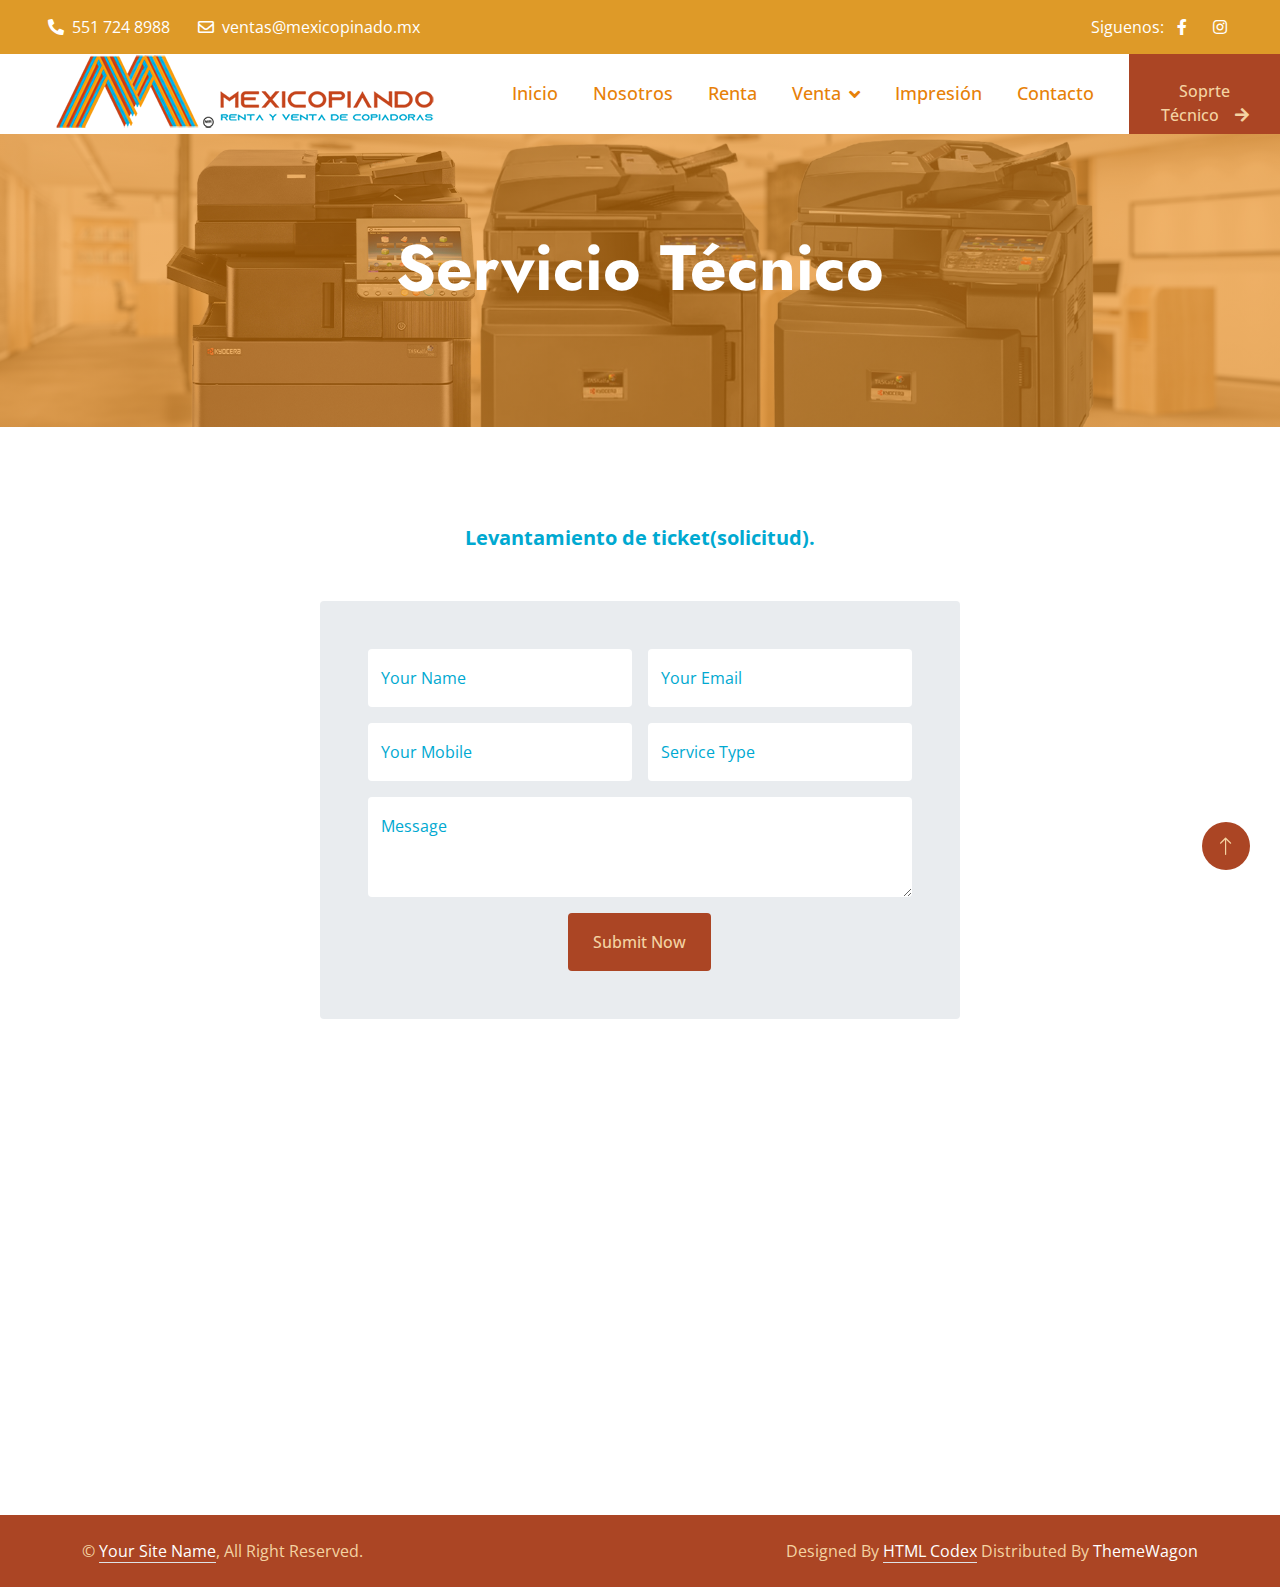
<file: quote.html>
<!DOCTYPE html>
<html lang="en">

<head>
    <meta charset="utf-8">
    <title>Mexicopiando</title>
    <meta content="width=device-width, initial-scale=1.0" name="viewport">
    <meta content="" name="keywords">
    <meta content="" name="description">

    <!-- Favicon -->
    <link href="img/favicon.ico" rel="icon">

    <!-- Google Web Fonts -->
    <link rel="preconnect" href="https://fonts.googleapis.com">
    <link rel="preconnect" href="https://fonts.gstatic.com" crossorigin>
    <link href="https://fonts.googleapis.com/css2?family=Jost:wght@500;600;700&family=Open+Sans:wght@400;500&display=swap" rel="stylesheet">  

    <!-- Icon Font Stylesheet -->
    <link href="https://cdnjs.cloudflare.com/ajax/libs/font-awesome/5.10.0/css/all.min.css" rel="stylesheet">
    <link href="https://cdn.jsdelivr.net/npm/bootstrap-icons@1.4.1/font/bootstrap-icons.css" rel="stylesheet">

    <!-- Libraries Stylesheet -->
    <link href="lib/animate/animate.min.css" rel="stylesheet">
    <link href="lib/owlcarousel/assets/owl.carousel.min.css" rel="stylesheet">
    <link href="lib/lightbox/css/lightbox.min.css" rel="stylesheet">

    <!-- Customized Bootstrap Stylesheet -->
    <link href="css/bootstrap.min.css" rel="stylesheet">

    <!-- Template Stylesheet -->
    <link href="css/style.css" rel="stylesheet">

</head>

<body>
    <!-- Spinner Start -->
    <div id="spinner" class="show bg-white position-fixed translate-middle w-100 vh-100 top-50 start-50 d-flex align-items-center justify-content-center">
        <div class="spinner-border text-primary" role="status" style="width: 3rem; height: 3rem;"></div>
    </div>
    <!-- Spinner End -->


    <!-- Topbar Start -->
    <div class="container-fluid bg-dark text-light px-0 py-2">
        <div class="row gx-0 d-none d-lg-flex">
            <div class="col-lg-7 px-5 text-start">
                <div class="h-100 d-inline-flex align-items-center me-4">
                    <span class="fa fa-phone-alt me-2"></span>
                    <span>551 724 8988</span>
                </div>
                <div class="h-100 d-inline-flex align-items-center">
                    <span class="far fa-envelope me-2"></span>
                    <span>ventas@mexicopinado.mx</span>
                </div>
            </div>
            <div class="col-lg-5 px-5 text-end">
                <div class="h-100 d-inline-flex align-items-center mx-n2">
                    <span>Siguenos:</span>
                    <a class="btn btn-link text-light" href="https://www.facebook.com/Mexicopiando"><i class="fab fa-facebook-f"></i></a>
                    <a class="btn btn-link text-light" href="https://www.instagram.com/mexicopiando_oficial/"><i class="fab fa-instagram"></i></a>
                </div>
            </div>
        </div>
    </div>
    <!-- Topbar End -->


    <!-- Navbar Start -->
    <nav class="navbar navbar-expand-lg bg-white navbar-light sticky-top p-0">
        <a href="index.html" class="navbar-brand d-flex align-items-center px-4 px-lg-5">
            <img src="img/logo1.png" >
        </a>
        <button type="button" class="navbar-toggler me-4" data-bs-toggle="collapse" data-bs-target="#navbarCollapse">
            <span class="navbar-toggler-icon"></span>
        </button>
        <div class="collapse navbar-collapse" id="navbarCollapse">
            <div class="navbar-nav ms-auto p-4 p-lg-0">
                <a href="index.html" class="nav-item nav-link active">Inicio</a>
                <a href="about.html" class="nav-item nav-link">Nosotros</a>
                <a href="project.html" class="nav-item nav-link">Renta</a>
                <div class="nav-item dropdown">
                    <a href="#" class="nav-link dropdown-toggle" data-bs-toggle="dropdown">Venta</a>

                    <div class="dropdown-menu bg-light m-0">
                        <a href="feature.html" class="dropdown-item">Multifuncionales</a>
                        <a href="quote.html" class="dropdown-item">Insumos</a>
                        <a href="team.html" class="dropdown-item">Our Team</a>
                        <a href="testimonial.html" class="dropdown-item">Testimonial</a>
                        <a href="404.html" class="dropdown-item">404 Page</a>
                    </div>
                </div>
                  <a href="service.html" class="nav-item nav-link">Impresión</a>

                <a href="contact.html" class="nav-item nav-link">Contacto</a>
            </div>
            <a href="" class="btn btn-primary py-4 px-lg-4 rounded-0 d-none d-lg-block">Soprte Técnico<i class="fa fa-arrow-right ms-3"></i></a>
        </div>
    </nav>
    <!-- Navbar End -->



    <!-- Page Header Start -->
    <div class="container-fluid page-header py-5 mb-5 wow fadeIn" data-wow-delay="0.1s">
        <div class="container text-center py-5">
            <h1 class="display-3 text-white mb-4 animated slideInDown">Servicio Técnico</h1>
            <nav aria-label="breadcrumb animated slideInDown">
                
            </nav>
        </div>
    </div>
    <!-- Page Header End -->


    <!-- Quote Start -->
    <div class="container-fluid py-5">
        <div class="container">
            <div class="text-center mx-auto wow fadeInUp" data-wow-delay="0.1s" style="max-width: 500px;">
                <p class="fs-5 fw-bold text-primary">Levantamiento de ticket(solicitud).
</p>
                <h1 class="display-5 mb-5"></h1>
            </div>
            <div class="row justify-content-center">
                <div class="col-lg-7">
                    <div class="bg-light rounded p-4 p-sm-5 wow fadeInUp" data-wow-delay="0.1s">
                        <div class="row g-3">
                            <div class="col-sm-6">
                                <div class="form-floating">
                                    <input type="text" class="form-control border-0" id="gname" placeholder="Gurdian Name">
                                    <label for="gname">Your Name</label>
                                </div>
                            </div>
                            <div class="col-sm-6">
                                <div class="form-floating">
                                    <input type="email" class="form-control border-0" id="gmail" placeholder="Gurdian Email">
                                    <label for="gmail">Your Email</label>
                                </div>
                            </div>
                            <div class="col-sm-6">
                                <div class="form-floating">
                                    <input type="text" class="form-control border-0" id="cname" placeholder="Child Name">
                                    <label for="cname">Your Mobile</label>
                                </div>
                            </div>
                            <div class="col-sm-6">
                                <div class="form-floating">
                                    <input type="text" class="form-control border-0" id="cage" placeholder="Child Age">
                                    <label for="cage">Service Type</label>
                                </div>
                            </div>
                            <div class="col-12">
                                <div class="form-floating">
                                    <textarea class="form-control border-0" placeholder="Leave a message here" id="message" style="height: 100px"></textarea>
                                    <label for="message">Message</label>
                                </div>
                            </div>
                            <div class="col-12 text-center">
                                <button class="btn btn-primary py-3 px-4" type="submit">Submit Now</button>
                            </div>
                        </div>
                    </div>
                </div>
            </div>
        </div>
    </div>
    <!-- Quote End -->


    <!-- Footer Start -->
    <div class="container-fluid bg-dark text-light footer mt-5 py-5 wow fadeIn" data-wow-delay="0.1s">
        <div class="container py-5">
            <div class="row g-5">
                <div class="col-lg-3 col-md-6">
                    <h4 class="text-white mb-4">Our Office</h4>
                    <p class="mb-2"><i class="fa fa-map-marker-alt me-3"></i>123 Street, New York, USA</p>
                    <p class="mb-2"><i class="fa fa-phone-alt me-3"></i>+012 345 67890</p>
                    <p class="mb-2"><i class="fa fa-envelope me-3"></i>info@example.com</p>
                    <div class="d-flex pt-2">
                        <a class="btn btn-square btn-outline-light rounded-circle me-2" href=""><i class="fab fa-twitter"></i></a>
                        <a class="btn btn-square btn-outline-light rounded-circle me-2" href=""><i class="fab fa-facebook-f"></i></a>
                        <a class="btn btn-square btn-outline-light rounded-circle me-2" href=""><i class="fab fa-youtube"></i></a>
                        <a class="btn btn-square btn-outline-light rounded-circle me-2" href=""><i class="fab fa-linkedin-in"></i></a>
                    </div>
                </div>
                <div class="col-lg-3 col-md-6">
                    <h4 class="text-white mb-4">Services</h4>
                    <a class="btn btn-link" href="">Landscaping</a>
                    <a class="btn btn-link" href="">Pruning plants</a>
                    <a class="btn btn-link" href="">Urban Gardening</a>
                    <a class="btn btn-link" href="">Garden Maintenance</a>
                    <a class="btn btn-link" href="">Green Technology</a>
                </div>
                <div class="col-lg-3 col-md-6">
                    <h4 class="text-white mb-4">Quick Links</h4>
                    <a class="btn btn-link" href="">About Us</a>
                    <a class="btn btn-link" href="">Contact Us</a>
                    <a class="btn btn-link" href="">Our Services</a>
                    <a class="btn btn-link" href="">Terms & Condition</a>
                    <a class="btn btn-link" href="">Support</a>
                </div>
                <div class="col-lg-3 col-md-6">
                    <h4 class="text-white mb-4">Newsletter</h4>
                    <p>Dolor amet sit justo amet elitr clita ipsum elitr est.</p>
                    <div class="position-relative w-100">
                        <input class="form-control bg-light border-light w-100 py-3 ps-4 pe-5" type="text" placeholder="Your email">
                        <button type="button" class="btn btn-primary py-2 position-absolute top-0 end-0 mt-2 me-2">SignUp</button>
                    </div>
                </div>
            </div>
        </div>
    </div>
    <!-- Footer End -->


    <!-- Copyright Start -->
    <div class="container-fluid copyright py-4">
        <div class="container">
            <div class="row">
                <div class="col-md-6 text-center text-md-start mb-3 mb-md-0">
                    &copy; <a class="border-bottom" href="#">Your Site Name</a>, All Right Reserved.
                </div>
                <div class="col-md-6 text-center text-md-end">
                    <!--/*** This template is free as long as you keep the footer author’s credit link/attribution link/backlink. If you'd like to use the template without the footer author’s credit link/attribution link/backlink, you can purchase the Credit Removal License from "https://htmlcodex.com/credit-removal". Thank you for your support. ***/-->
                    Designed By <a class="border-bottom" href="https://htmlcodex.com">HTML Codex</a> Distributed By <a href="https://themewagon.com">ThemeWagon</a>
                </div>
            </div>
        </div>
    </div>
    <!-- Copyright End -->


    <!-- Back to Top -->
    <a href="#" class="btn btn-lg btn-primary btn-lg-square rounded-circle back-to-top"><i class="bi bi-arrow-up"></i></a>


    <!-- JavaScript Libraries -->
    <script src="https://code.jquery.com/jquery-3.4.1.min.js"></script>
    <script src="https://cdn.jsdelivr.net/npm/bootstrap@5.0.0/dist/js/bootstrap.bundle.min.js"></script>
    <script src="lib/wow/wow.min.js"></script>
    <script src="lib/easing/easing.min.js"></script>
    <script src="lib/waypoints/waypoints.min.js"></script>
    <script src="lib/owlcarousel/owl.carousel.min.js"></script>
    <script src="lib/counterup/counterup.min.js"></script>
    <script src="lib/parallax/parallax.min.js"></script>
    <script src="lib/isotope/isotope.pkgd.min.js"></script>
    <script src="lib/lightbox/js/lightbox.min.js"></script>

    <!-- Template Javascript -->
    <script src="js/main.js"></script>
</body>

</html>
</file>
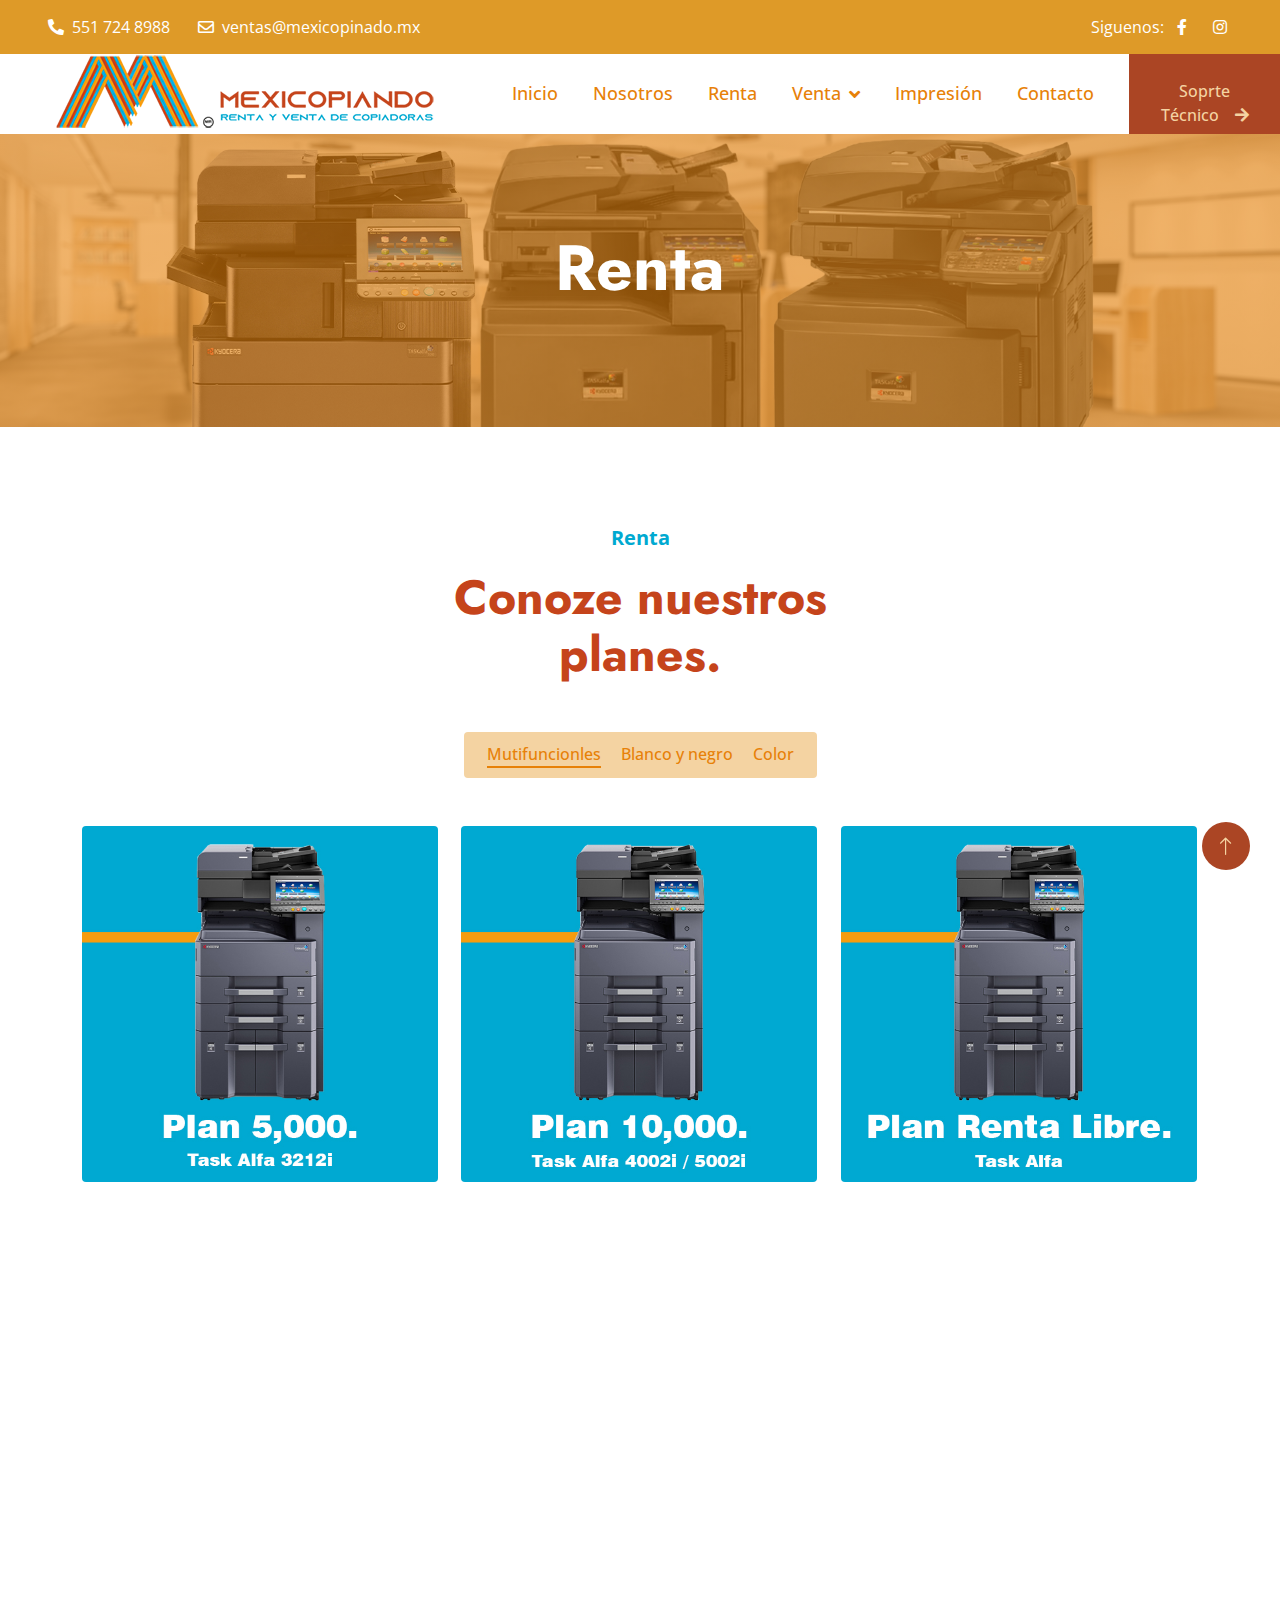
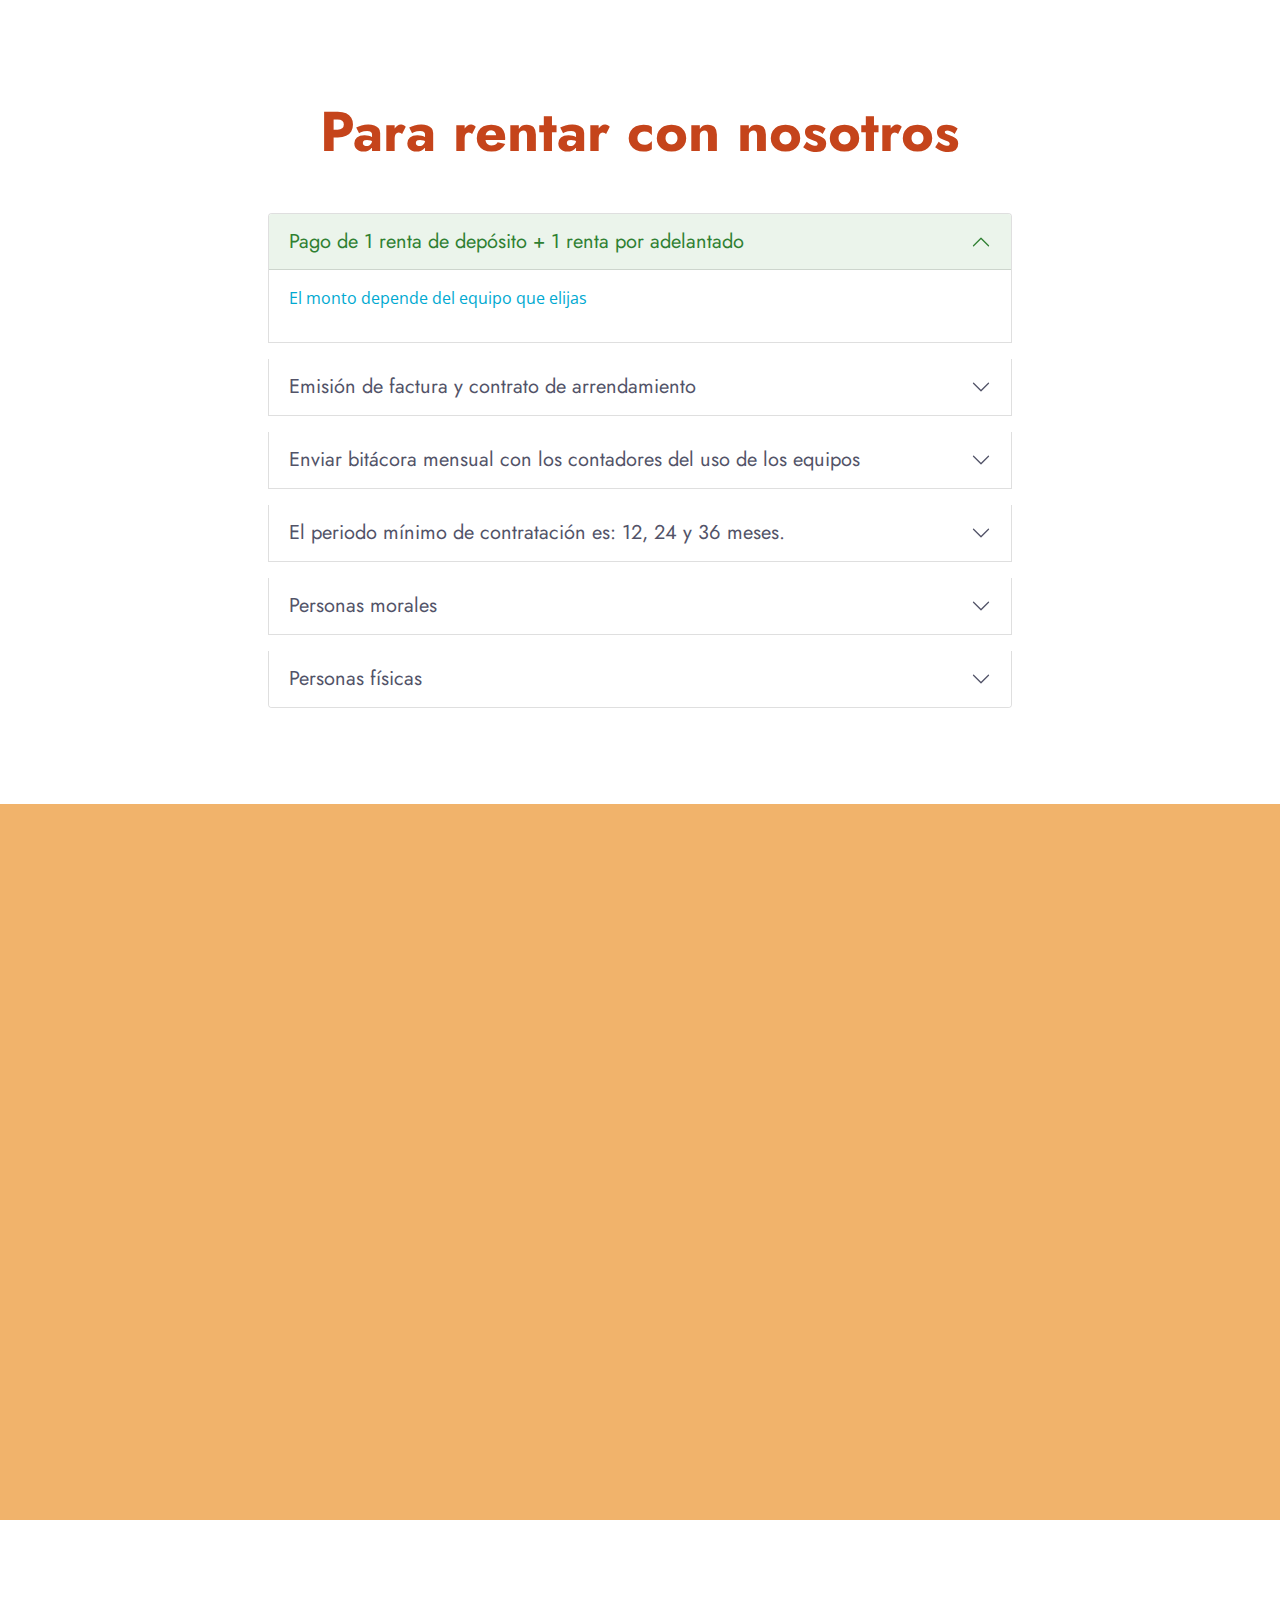
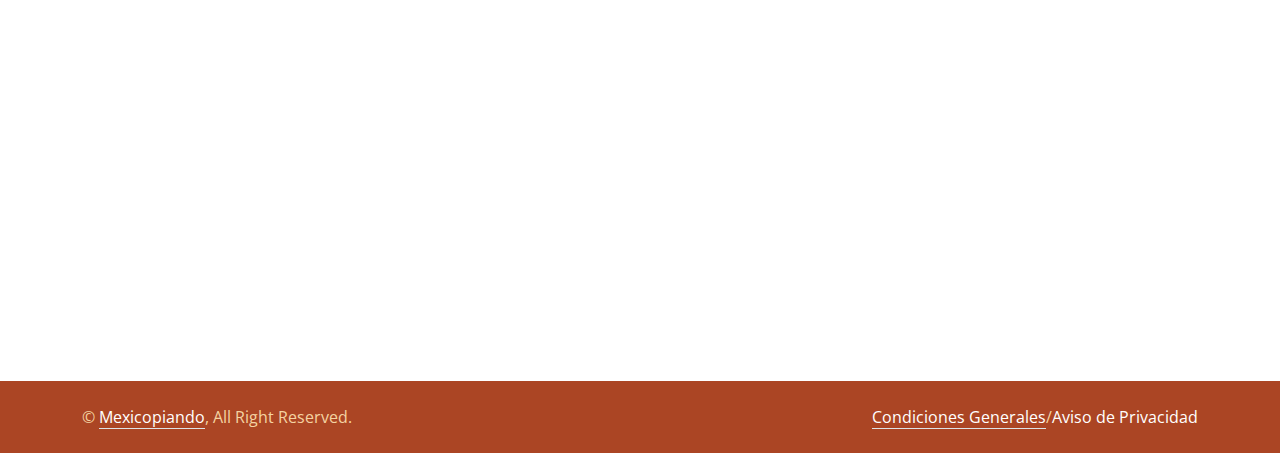
<file: renta.html>
<!DOCTYPE html>
<html lang="en">

<head>
    <meta charset="utf-8">
    <title>Mexicopiando</title>
    <meta content="width=device-width, initial-scale=1.0" name="viewport">
    <meta content="" name="keywords">
    <meta content="" name="description">

    <!-- Favicon -->
    <link href="img/favicon.ico" rel="icon">

    <!-- Google Web Fonts -->
    <link rel="preconnect" href="https://fonts.googleapis.com">
    <link rel="preconnect" href="https://fonts.gstatic.com" crossorigin>
    <link href="https://fonts.googleapis.com/css2?family=Jost:wght@500;600;700&family=Open+Sans:wght@400;500&display=swap" rel="stylesheet">  

    <!-- Icon Font Stylesheet -->
    <link href="https://cdnjs.cloudflare.com/ajax/libs/font-awesome/5.10.0/css/all.min.css" rel="stylesheet">
    <link href="https://cdn.jsdelivr.net/npm/bootstrap-icons@1.4.1/font/bootstrap-icons.css" rel="stylesheet">

    <!-- Libraries Stylesheet -->
    <link href="lib/animate/animate.min.css" rel="stylesheet">
    <link href="lib/owlcarousel/assets/owl.carousel.min.css" rel="stylesheet">
    <link href="lib/lightbox/css/lightbox.min.css" rel="stylesheet">

    <!-- Customized Bootstrap Stylesheet -->
    <link href="css/bootstrap.min.css" rel="stylesheet">

    <!-- Template Stylesheet -->
    <link href="css/style.css" rel="stylesheet">
</head>

<body>
    <!-- Spinner Start -->
    <div id="spinner" class="show bg-white position-fixed translate-middle w-100 vh-100 top-50 start-50 d-flex align-items-center justify-content-center">
        <div class="spinner-border text-primary" role="status" style="width: 3rem; height: 3rem;"></div>
    </div>
    <!-- Spinner End -->


    <!-- Topbar Start -->
    <div class="container-fluid bg-dark text-light px-0 py-2">
        <div class="row gx-0 d-none d-lg-flex">
            <div class="col-lg-7 px-5 text-start">
                <div class="h-100 d-inline-flex align-items-center me-4">
                    <span class="fa fa-phone-alt me-2"></span>
                    <span>551 724 8988</span>
                </div>
                <div class="h-100 d-inline-flex align-items-center">
                    <span class="far fa-envelope me-2"></span>
                    <span>ventas@mexicopinado.mx</span>
                </div>
            </div>
            <div class="col-lg-5 px-5 text-end">
                <div class="h-100 d-inline-flex align-items-center mx-n2">
                    <span>Siguenos:</span>
                    <a class="btn btn-link text-light" href="https://www.facebook.com/Mexicopiando"><i class="fab fa-facebook-f"></i></a>
                    <a class="btn btn-link text-light" href="https://www.instagram.com/mexicopiando_oficial/"><i class="fab fa-instagram"></i></a>
                </div>
            </div>
        </div>
    </div>
    <!-- Topbar End -->


    <!-- Navbar Start -->
    <nav class="navbar navbar-expand-lg bg-white navbar-light sticky-top p-0">
        <a href="index.html" class="navbar-brand d-flex align-items-center px-4 px-lg-5">
            <img src="img/logo1.png" >
        </a>
        <button type="button" class="navbar-toggler me-4" data-bs-toggle="collapse" data-bs-target="#navbarCollapse">
            <span class="navbar-toggler-icon"></span>
        </button>
        <div class="collapse navbar-collapse" id="navbarCollapse">
            <div class="navbar-nav ms-auto p-4 p-lg-0">
                <a href="index.html" class="nav-item nav-link active">Inicio</a>
                <a href="nosotros.html" class="nav-item nav-link">Nosotros</a>
                <a href="renta.html" class="nav-item nav-link">Renta</a>
                <div class="nav-item dropdown">
                    <a href="#" class="nav-link dropdown-toggle" data-bs-toggle="dropdown">Venta</a>

                    <div class="dropdown-menu bg-light m-0">
                        <a href="venta.html" class="dropdown-item">Multifuncionales</a>
                        <a href="venta.html" class="dropdown-item">Insumos</a>
                    </div>
                </div>
                  <a href="c_p.html" class="nav-item nav-link">Impresión</a>

                <a href="contacto.html" class="nav-item nav-link">Contacto</a>
            </div>
            <a href="https://sistema.mexicopiando.mx/tickets/nuevo" class="btn btn-primary py-4 px-lg-4 rounded-0 d-none d-lg-block">Soprte Técnico<i class="fa fa-arrow-right ms-3"></i></a>
        </div>
    </nav>
    <!-- Navbar End -->


    <!-- Page Header Start -->
    <div class="container-fluid page-header py-5 mb-5 wow fadeIn" data-wow-delay="0.1s">
        <div class="container text-center py-5">
            <h1 class="display-3 text-white mb-4 animated slideInDown">Renta</h1>
            <nav aria-label="breadcrumb animated slideInDown">
               
            </nav>
        </div>
    </div>
    <!-- Page Header End -->


    <!-- Projects Start -->
    <div class="container-xxl py-5">
        <div class="container">
            <div class="text-center mx-auto wow fadeInUp" data-wow-delay="0.1s" style="max-width: 500px;">
                <p class="fs-5 fw-bold text-primary">Renta</p>
                <h1 class="display-5 mb-5">Conoze nuestros planes.</h1>
            </div>
            <div class="row wow fadeInUp" data-wow-delay="0.3s">
                <div class="col-12 text-center">
                    <ul class="list-inline rounded mb-5" id="portfolio-flters">
                        <li class="mx-2 active" data-filter="*">Mutifuncionles</li>
                        <li class="mx-2" data-filter=".bn">Blanco y negro</li>
                        <li class="mx-2" data-filter=".co">Color</li>
                    </ul>
                </div>
            </div>
            <div class="row g-4 portfolio-container">
                <div class="col-lg-4 col-md-6 portfolio-item bn wow fadeInUp" data-wow-delay="0.1s">
                    <div class="portfolio-inner rounded">
                        <img class="img-fluid" src="img/plan500i.jpg" alt="">
                        <div class="portfolio-text">
                            <h4 class="text-white mb-4">Plan 5,000</h4>
                            <div class="d-flex">
                                <a class="btn btn-lg-square rounded-circle mx-2" href="img/plan5000.jpg" data-lightbox="portfolio"><i class="fa fa-eye"></i></a>
                                <a class="btn btn-lg-square rounded-circle mx-2" href="https://wa.me/5517248988"><i class="fas fa-handshake"></i></a>
                            </div>
                        </div>
                    </div>
                </div>
                <div class="col-lg-4 col-md-6 portfolio-item bn wow fadeInUp" data-wow-delay="0.3s">
                    <div class="portfolio-inner rounded">
                        <img class="img-fluid" src="img/PLAN10000I.jpg" alt="">
                        <div class="portfolio-text">
                            <h4 class="text-white mb-4">Plan 10,000</h4>
                            <div class="d-flex">
                                <a class="btn btn-lg-square rounded-circle mx-2" href="img/PLAN10000.jpg" data-lightbox="portfolio"><i class="fa fa-eye"></i></a>
                                <a class="btn btn-lg-square rounded-circle mx-2" href="https://wa.me/5517248988"><i class="fas fa-handshake"></i></a>
                            </div>
                        </div>
                    </div>
                </div>
                <div class="col-lg-4 col-md-6 portfolio-item co wow fadeInUp" data-wow-delay="0.5s">
                    <div class="portfolio-inner rounded">
                        <img class="img-fluid" src="img/rlibrei.jpg" alt="">
                        <div class="portfolio-text">
                            <h4 class="text-white mb-4">Plan Renta Libre</h4>
                            <div class="d-flex">
                                <a class="btn btn-lg-square rounded-circle mx-2" href="img/rlibre.jpg" data-lightbox="portfolio"><i class="fa fa-eye"></i></a>
                                <a class="btn btn-lg-square rounded-circle mx-2" href="https://wa.me/5517248988"><i class="fas fa-handshake"></i></a>
                            </div>
                        </div>
                    </div>
                </div>
                <div class="col-lg-4 col-md-6 portfolio-item co wow fadeInUp" data-wow-delay="0.1s">
                    <div class="portfolio-inner rounded">
                        <img class="img-fluid" src="img/p500i.jpg" alt="">
                        <div class="portfolio-text">
                            <h4 class="text-white mb-4">Plan 500 - 500</h4>
                            <div class="d-flex">
                                <a class="btn btn-lg-square rounded-circle mx-2" href="img/p500.jpg" data-lightbox="portfolio"><i class="fa fa-eye"></i></a>
                                <a class="btn btn-lg-square rounded-circle mx-2" href="https://wa.me/5517248988"><i class="fas fa-handshake"></i></a>
                            </div>
                        </div>
                    </div>
                </div>
                </div>
            </div>
        </div>
    </div>
    <!-- Projects End -->
    <!-- FAQ Start -->

    <section id="faq">

        <div class="container my-5 pb-5 ">
            <p class="text-center mx-auto wow fadeInUp"  class="fs-5 fw-bold text-primary">Requisitos</p>
            <h2 class="text-center fw-bold display-4 mb-5">Para rentar con nosotros</h2>

            <div class="accordion col-md-8 offset-md-2" id="accordionPanelsStayOpenExample">

                <div class="accordion-item mt-3">
                    <h5 class="accordion-header border-0" id="panelsStayOpen-headingOne">
                        <button class="accordion-button fs-5" type="button" data-bs-toggle="collapse"
                            data-bs-target="#panelsStayOpen-collapseOne" aria-expanded="true"
                            aria-controls="panelsStayOpen-collapseOne">
                            Pago de 1 renta de depósito + 1 renta por adelantado
                        </button>
                    </h5>
                    <div id="panelsStayOpen-collapseOne" class="accordion-collapse collapse show">
                        <div class="accordion-body">
                            <p>El monto depende del equipo que elijas </p>
                        </div>
                    </div>
                </div>

                <div class="accordion-item mt-3">
                    <h2 class="accordion-header" id="panelsStayOpen-headingTwo">
                        <button class="accordion-button fs-5 collapsed" type="button" data-bs-toggle="collapse"
                            data-bs-target="#panelsStayOpen-collapseTwo" aria-expanded="false"
                            aria-controls="panelsStayOpen-collapseTwo">
                            Emisión de factura y contrato de arrendamiento
                        </button>
                    </h2>
                    <div id="panelsStayOpen-collapseTwo" class="accordion-collapse collapse"
                        aria-labelledby="panelsStayOpen-headingTwo">
                        <div class="accordion-body">
                            <p>La firma de este contrato se hace de manera fácil por medio de su FIEL a travez de la plataforma easylex.com </p>
                        </div>
                    </div>
                </div>

                <div class="accordion-item mt-3">
                    <h2 class="accordion-header" id="panelsStayOpen-headingThree">
                        <button class="accordion-button fs-5 collapsed" type="button" data-bs-toggle="collapse"
                            data-bs-target="#panelsStayOpen-collapseThree" aria-expanded="false"
                            aria-controls="panelsStayOpen-collapseThree">
                            Enviar bitácora mensual con los contadores del uso de los equipos
                        </button>
                    </h2>
                    <div id="panelsStayOpen-collapseThree" class="accordion-collapse collapse"
                        aria-labelledby="panelsStayOpen-headingThree">
                        <div class="accordion-body">
                            <p>De esta manera el cliente sera el primero en conocer el consumo mensual del equipo. 

                            Esta bitacora sera enviada por el usuario responsable, cada primer dia hábil de cada mes, con la lectura del equipo, para realizar la factura correspondiente, en caso de no ser enviada se realizará la toma de lectura con costo adicional.</p>
                        </div>
                    </div>
                </div>

                <div class="accordion-item mt-3">
                    <h2 class="accordion-header" id="panelsStayOpen-headingFour">
                        <button class="accordion-button fs-5 collapsed" type="button" data-bs-toggle="collapse"
                            data-bs-target="#panelsStayOpen-collapseFour" aria-expanded="false"
                            aria-controls="panelsStayOpen-collapseFour">
                            El periodo mínimo de contratación es: 12, 24 y 36 meses.
                        </button>
                    </h2>
                    <div id="panelsStayOpen-collapseFour" class="accordion-collapse collapse"
                        aria-labelledby="panelsStayOpen-headingFour">
                        <div class="accordion-body">
                            <p></p>
                        </div>
                    </div>
                </div>

                <div class="accordion-item mt-3">
                    <h2 class="accordion-header" id="panelsStayOpen-heading
                    Five">
                        <button class="accordion-button fs-5 collapsed" type="button" data-bs-toggle="collapse"
                            data-bs-target="#panelsStayOpen-collapseFive" aria-expanded="false"
                            aria-controls="panelsStayOpen-collapseFive">
                            Personas morales
                        </button>
                    </h2>
                    <div id="panelsStayOpen-collapseFive" class="accordion-collapse collapse"
                        aria-labelledby="panelsStayOpen-headingFive">
                        <div class="accordion-body">
                            <p>Acta Constitutiva</p>
                        <p>Poder notarial</p>
                        <p>Comprobante de domicilio a nombre de la persona moral</p>
                        <p> Identificación oficial del representante legal</p>
                        <p>Constancia de situación fiscal actualizada</p>
                        <p>Opinión de Cumplimiento de Obligaciones fiscales</p>
                        </div>
                    </div>
                </div>


                    <div class="accordion-item mt-3">
                    <h2 class="accordion-header" id="panelsStayOpen-headingSix">
                        <button class="accordion-button fs-5 collapsed" type="button" data-bs-toggle="collapse"
                            data-bs-target="#panelsStayOpen-collapseSix" aria-expanded="false"
                            aria-controls="panelsStayOpen-collapseSix">
                            Personas físicas
                        </button>
                    </h2>
                    <div id="panelsStayOpen-collapseSix" class="accordion-collapse collapse"
                        aria-labelledby="panelsStayOpen-headingSix">
                        <div class="accordion-body">
                            <p>Identificación oficial</p>
                        <p>Comprobante de domicilio a nombre de la persona física</p>
                        <p>Constancia de situación fiscal actalizada</p>
                        <p>Opinión de Cumplimiento de Obligaciones fiscales</p>
                        </div>
                    </div>
                </div>


            </div>

        </div>
    </section>
<!-- FAQ END -->
<!-- Quote Start -->
    <div class="container-fluid quote my-5 py-5" data-parallax="scroll" data-image-src="img/carousel-2.jpg">
        <div class="container py-5">
            <div class="row justify-content-center">
                <div class="col-lg-7">
                    <div class="bg-white rounded p-4 p-sm-5 wow fadeIn" data-wow-delay="0.5s">
                        <h1 class="display-5 text-center mb-5">Contactanos</h1>
                        <div class="row g-3">
                            <div class="col-sm-6">
                                <div class="form-floating">
                                    <input type="text" class="form-control bg-light border-0" id="gname" placeholder="Gurdian Name">
                                    <label for="gname">Nombre</label>
                                </div>
                            </div>
                            <div class="col-sm-6">
                                <div class="form-floating">
                                    <input type="email" class="form-control bg-light border-0" id="gmail" placeholder="Gurdian Email">
                                    <label for="gmail">Email</label>
                                </div>
                            </div>
                            <div class="col-sm-6">
                                <div class="form-floating">
                                    <input type="text" class="form-control bg-light border-0" id="cname" placeholder="Child Name">
                                    <label for="cname">Teléfono</label>
                                </div>
                            </div>
                            <div class="col-sm-6">
                                <div class="form-floating">
                                    <input type="text" class="form-control bg-light border-0" id="cage" placeholder="Child Age">
                                    <label for="cage">Empresa</label>
                                </div>
                            </div>
                            <div class="col-12">
                                <div class="form-floating">
                                    <textarea class="form-control bg-light border-0" placeholder="Leave a message here" id="message" style="height: 100px"></textarea>
                                    <label for="message">Mensaje</label>
                                </div>
                            </div>
                            <div class="col-12 text-center">
                                <button class="btn btn-primary py-3 px-4" type="submit">Enviar</button>
                            </div>
                        </div>
                    </div>
                </div>
            </div>
        </div>
    </div>
    <!-- Quote End -->


    <!-- Footer Start -->
    <div class="container-fluid bg-dark text-light footer mt-5 py-5 wow fadeIn" data-wow-delay="0.1s">
        <div class="container py-5">
            <div class="row g-5">
                <div class="col-lg-3 col-md-6">
                    <h4 class="text-white mb-4">Oficina</h4>
                    <p class="mb-2"><i class="fa fa-map-marker-alt me-3"></i>La Habana, Manzana #21, Fracc. Las Americas, Ecatepec de Morelos,Edo.México. Méx.</p>
                    <p class="mb-2"><i class="fa fa-phone-alt me-3"></i>551 724 8988</p>
                    <p class="mb-2"><i class="fa fa-envelope me-3"></i>ventas@mexicopiando.mx</p>
                    </p>
                </div>
                <div class="col-lg-3 col-md-6">
                    <h4 class="text-white mb-4">Centro de Impresión</h4>
                    <p class="mb-2"><i class="fa fa-map-marker-alt me-3"></i>Prol. Bernado Quintana #2455 Plaza BQ local C. Querétaro. Qro.</p>
                    <p class="mb-2"><i class="fa fa-phone-alt me-3"></i>5618768129</p>
                    <p class="mb-2"><i class="fa fa-envelope me-3"></i>mexicopiandoqro@gmail.com
                    
                </div>
                <div class="col-lg-3 col-md-6">
                <h4 class="text-white mb-4">Servicios</h4>
                    <a class="btn btn-link" href="">Soporte Técnico</a>
                    <a class="btn btn-link" href="">Renta</a>
                    <a class="btn btn-link" href="">Venta</a>
                    <a class="btn btn-link" href="">Impresión</a>
                    <a class="btn btn-link" href="">Contacto</a>
                </div>
                <div class="col-lg-3 col-md-6">
                    <h4 class="text-white mb-4"></h4>
                    <p>Recibe nuestras promociones.</p>
                    <div class="position-relative w-100">
                        <input class="form-control bg-light border-light w-100 py-3 ps-4 pe-5" type="text" placeholder="Email">
                        <button type="button" class="btn btn-primary py-2 position-absolute top-0 end-0 mt-2 me-2">Enviar</button>
                    </div>
                </div>
            </div>
        </div>
    </div>
    <!-- Footer End -->


     <!-- Copyright Start -->
    <div class="container-fluid copyright py-4">
        <div class="container">
            <div class="row">
                <div class="col-md-6 text-center text-md-start mb-3 mb-md-0">
                    &copy; <a class="border-bottom" href="#">Mexicopiando</a>, All Right Reserved.
                </div>
                <div class="col-md-6 text-center text-md-end">
                    <!--/*** This template is free as long as you keep the footer author’s credit link/attribution link/backlink. If you'd like to use the template without the footer author’s credit link/attribution link/backlink, you can purchase the Credit Removal License from "https://htmlcodex.com/credit-removal". Thank you for your support. ***/-->
                    <a class="border-bottom" href="tyc.html">Condiciones Generales</a>/<a href="ap.html">Aviso de Privacidad</a>
                </div>
            </div>
        </div>
    </div>
    <!-- Copyright End -->


    <!-- Back to Top -->
    <a href="#" class="btn btn-lg btn-primary btn-lg-square rounded-circle back-to-top"><i class="bi bi-arrow-up"></i></a>


    <!-- JavaScript Libraries -->
    <script src="https://code.jquery.com/jquery-3.4.1.min.js"></script>
    <script src="https://cdn.jsdelivr.net/npm/bootstrap@5.0.0/dist/js/bootstrap.bundle.min.js"></script>
    <script src="lib/wow/wow.min.js"></script>
    <script src="lib/easing/easing.min.js"></script>
    <script src="lib/waypoints/waypoints.min.js"></script>
    <script src="lib/owlcarousel/owl.carousel.min.js"></script>
    <script src="lib/counterup/counterup.min.js"></script>
    <script src="lib/parallax/parallax.min.js"></script>
    <script src="lib/isotope/isotope.pkgd.min.js"></script>
    <script src="lib/lightbox/js/lightbox.min.js"></script>

    <!-- Template Javascript -->
    <script src="js/main.js"></script>
</body>

</html>
</file>
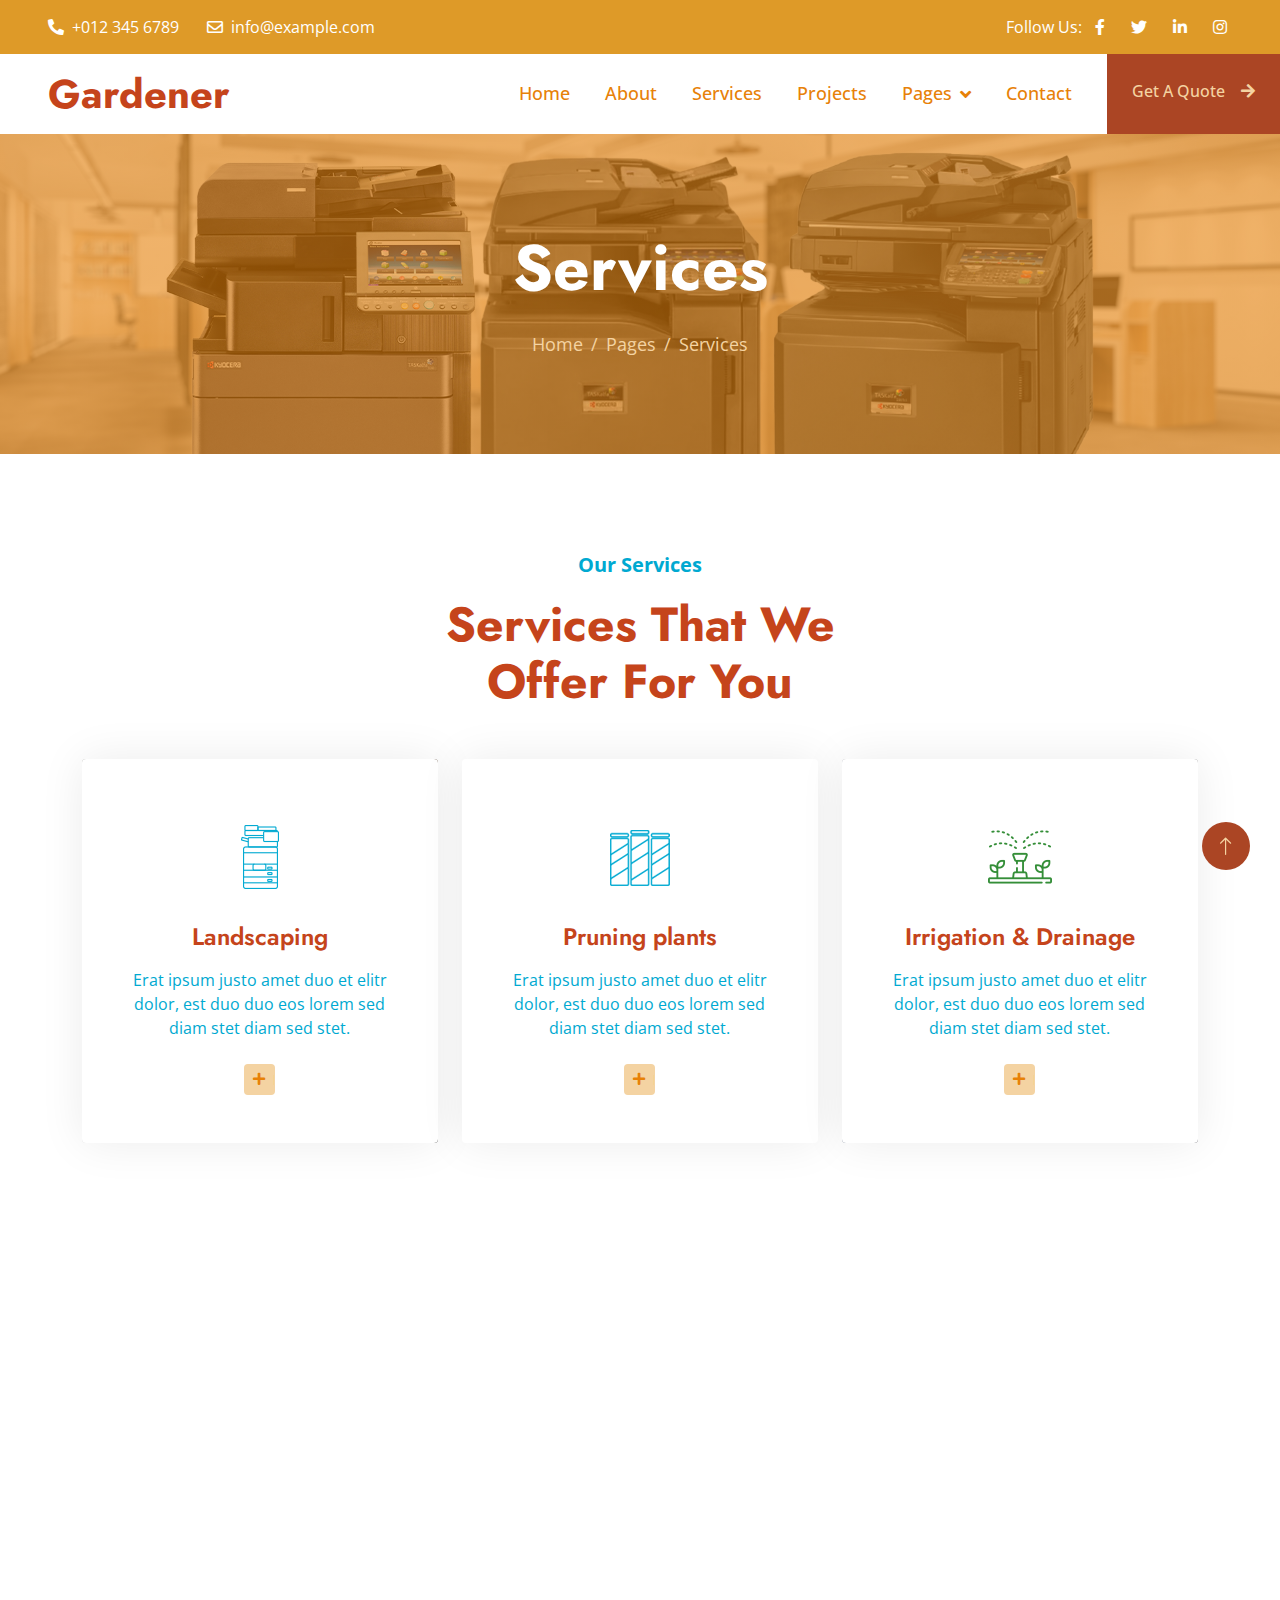
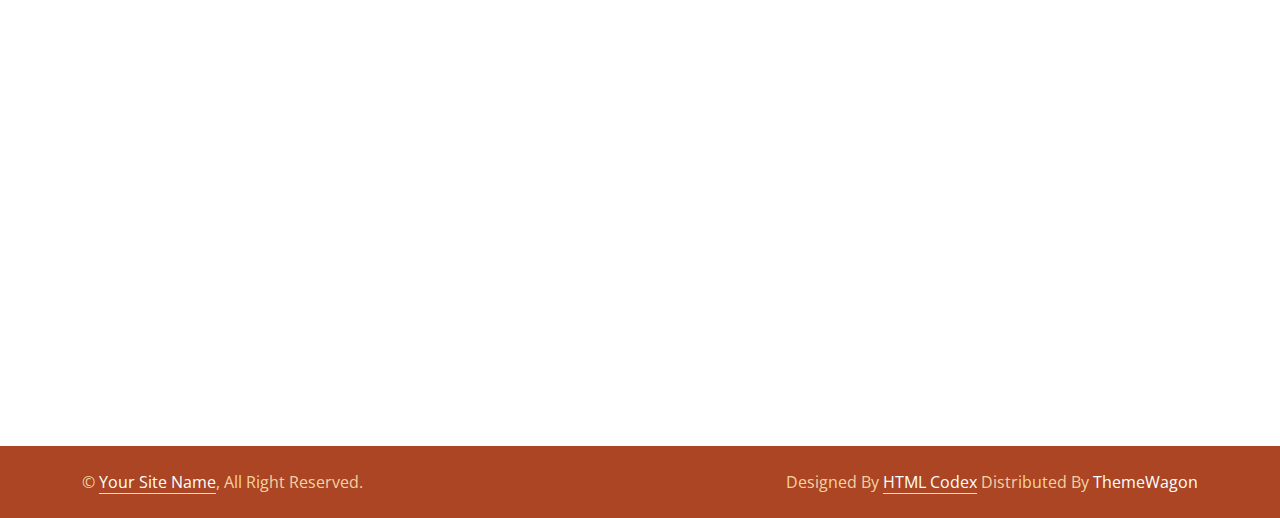
<file: service.html>
<!DOCTYPE html>
<html lang="en">

<head>
    <meta charset="utf-8">
    <title>Gardener - Gardening Website Template</title>
    <meta content="width=device-width, initial-scale=1.0" name="viewport">
    <meta content="" name="keywords">
    <meta content="" name="description">

    <!-- Favicon -->
    <link href="img/favicon.ico" rel="icon">

    <!-- Google Web Fonts -->
    <link rel="preconnect" href="https://fonts.googleapis.com">
    <link rel="preconnect" href="https://fonts.gstatic.com" crossorigin>
    <link href="https://fonts.googleapis.com/css2?family=Jost:wght@500;600;700&family=Open+Sans:wght@400;500&display=swap" rel="stylesheet">  

    <!-- Icon Font Stylesheet -->
    <link href="https://cdnjs.cloudflare.com/ajax/libs/font-awesome/5.10.0/css/all.min.css" rel="stylesheet">
    <link href="https://cdn.jsdelivr.net/npm/bootstrap-icons@1.4.1/font/bootstrap-icons.css" rel="stylesheet">

    <!-- Libraries Stylesheet -->
    <link href="lib/animate/animate.min.css" rel="stylesheet">
    <link href="lib/owlcarousel/assets/owl.carousel.min.css" rel="stylesheet">
    <link href="lib/lightbox/css/lightbox.min.css" rel="stylesheet">

    <!-- Customized Bootstrap Stylesheet -->
    <link href="css/bootstrap.min.css" rel="stylesheet">

    <!-- Template Stylesheet -->
    <link href="css/style.css" rel="stylesheet">
</head>

<body>
    <!-- Spinner Start -->
    <div id="spinner" class="show bg-white position-fixed translate-middle w-100 vh-100 top-50 start-50 d-flex align-items-center justify-content-center">
        <div class="spinner-border text-primary" role="status" style="width: 3rem; height: 3rem;"></div>
    </div>
    <!-- Spinner End -->


    <!-- Topbar Start -->
    <div class="container-fluid bg-dark text-light px-0 py-2">
        <div class="row gx-0 d-none d-lg-flex">
            <div class="col-lg-7 px-5 text-start">
                <div class="h-100 d-inline-flex align-items-center me-4">
                    <span class="fa fa-phone-alt me-2"></span>
                    <span>+012 345 6789</span>
                </div>
                <div class="h-100 d-inline-flex align-items-center">
                    <span class="far fa-envelope me-2"></span>
                    <span>info@example.com</span>
                </div>
            </div>
            <div class="col-lg-5 px-5 text-end">
                <div class="h-100 d-inline-flex align-items-center mx-n2">
                    <span>Follow Us:</span>
                    <a class="btn btn-link text-light" href=""><i class="fab fa-facebook-f"></i></a>
                    <a class="btn btn-link text-light" href=""><i class="fab fa-twitter"></i></a>
                    <a class="btn btn-link text-light" href=""><i class="fab fa-linkedin-in"></i></a>
                    <a class="btn btn-link text-light" href=""><i class="fab fa-instagram"></i></a>
                </div>
            </div>
        </div>
    </div>
    <!-- Topbar End -->


    <!-- Navbar Start -->
    <nav class="navbar navbar-expand-lg bg-white navbar-light sticky-top p-0">
        <a href="index.html" class="navbar-brand d-flex align-items-center px-4 px-lg-5">
            <h1 class="m-0">Gardener</h1>
        </a>
        <button type="button" class="navbar-toggler me-4" data-bs-toggle="collapse" data-bs-target="#navbarCollapse">
            <span class="navbar-toggler-icon"></span>
        </button>
        <div class="collapse navbar-collapse" id="navbarCollapse">
            <div class="navbar-nav ms-auto p-4 p-lg-0">
                <a href="index.html" class="nav-item nav-link">Home</a>
                <a href="about.html" class="nav-item nav-link">About</a>
                <a href="service.html" class="nav-item nav-link active">Services</a>
                <a href="project.html" class="nav-item nav-link">Projects</a>
                <div class="nav-item dropdown">
                    <a href="#" class="nav-link dropdown-toggle" data-bs-toggle="dropdown">Pages</a>
                    <div class="dropdown-menu bg-light m-0">
                        <a href="feature.html" class="dropdown-item">Features</a>
                        <a href="quote.html" class="dropdown-item">Free Quote</a>
                        <a href="team.html" class="dropdown-item">Our Team</a>
                        <a href="testimonial.html" class="dropdown-item">Testimonial</a>
                        <a href="404.html" class="dropdown-item">404 Page</a>
                    </div>
                </div>
                <a href="contact.html" class="nav-item nav-link">Contact</a>
            </div>
            <a href="" class="btn btn-primary py-4 px-lg-4 rounded-0 d-none d-lg-block">Get A Quote<i class="fa fa-arrow-right ms-3"></i></a>
        </div>
    </nav>
    <!-- Navbar End -->


    <!-- Page Header Start -->
    <div class="container-fluid page-header py-5 mb-5 wow fadeIn" data-wow-delay="0.1s">
        <div class="container text-center py-5">
            <h1 class="display-3 text-white mb-4 animated slideInDown">Services</h1>
            <nav aria-label="breadcrumb animated slideInDown">
                <ol class="breadcrumb justify-content-center mb-0">
                    <li class="breadcrumb-item"><a href="#">Home</a></li>
                    <li class="breadcrumb-item"><a href="#">Pages</a></li>
                    <li class="breadcrumb-item active" aria-current="page">Services</li>
                </ol>
            </nav>
        </div>
    </div>
    <!-- Page Header End -->


    <!-- Service Start -->
    <div class="container-xxl py-5">
        <div class="container">
            <div class="text-center mx-auto wow fadeInUp" data-wow-delay="0.1s" style="max-width: 500px;">
                <p class="fs-5 fw-bold text-primary">Our Services</p>
                <h1 class="display-5 mb-5">Services That We Offer For You</h1>
            </div>
            <div class="row g-4">
                <div class="col-lg-4 col-md-6 wow fadeInUp" data-wow-delay="0.1s">
                    <div class="service-item rounded d-flex h-100">
                        <div class="service-img rounded">
                            <img class="img-fluid" src="img/service-1.jpg" alt="">
                        </div>
                        <div class="service-text rounded p-5">
                            <div class="btn-square rounded-circle mx-auto mb-3">
                                <img class="img-fluid" src="img/icon/icon-3.png" alt="Icon">
                            </div>
                            <h4 class="mb-3">Landscaping</h4>
                            <p class="mb-4">Erat ipsum justo amet duo et elitr dolor, est duo duo eos lorem sed diam stet diam sed stet.</p>
                            <a class="btn btn-sm" href=""><i class="fa fa-plus text-primary me-2"></i>Read More</a>
                        </div>
                    </div>
                </div>
                <div class="col-lg-4 col-md-6 wow fadeInUp" data-wow-delay="0.3s">
                    <div class="service-item rounded d-flex h-100">
                        <div class="service-img rounded">
                            <img class="img-fluid" src="img/service-2.jpg" alt="">
                        </div>
                        <div class="service-text rounded p-5">
                            <div class="btn-square rounded-circle mx-auto mb-3">
                                <img class="img-fluid" src="img/icon/icon-6.png" alt="Icon">
                            </div>
                            <h4 class="mb-3">Pruning plants</h4>
                            <p class="mb-4">Erat ipsum justo amet duo et elitr dolor, est duo duo eos lorem sed diam stet diam sed stet.</p>
                            <a class="btn btn-sm" href=""><i class="fa fa-plus text-primary me-2"></i>Read More</a>
                        </div>
                    </div>
                </div>
                <div class="col-lg-4 col-md-6 wow fadeInUp" data-wow-delay="0.5s">
                    <div class="service-item rounded d-flex h-100">
                        <div class="service-img rounded">
                            <img class="img-fluid" src="img/service-3.jpg" alt="">
                        </div>
                        <div class="service-text rounded p-5">
                            <div class="btn-square rounded-circle mx-auto mb-3">
                                <img class="img-fluid" src="img/icon/icon-5.png" alt="Icon">
                            </div>
                            <h4 class="mb-3">Irrigation & Drainage</h4>
                            <p class="mb-4">Erat ipsum justo amet duo et elitr dolor, est duo duo eos lorem sed diam stet diam sed stet.</p>
                            <a class="btn btn-sm" href=""><i class="fa fa-plus text-primary me-2"></i>Read More</a>
                        </div>
                    </div>
                </div>
                <div class="col-lg-4 col-md-6 wow fadeInUp" data-wow-delay="0.1s">
                    <div class="service-item rounded d-flex h-100">
                        <div class="service-img rounded">
                            <img class="img-fluid" src="img/service-4.jpg" alt="">
                        </div>
                        <div class="service-text rounded p-5">
                            <div class="btn-square rounded-circle mx-auto mb-3">
                                <img class="img-fluid" src="img/icon/icon-4.png" alt="Icon">
                            </div>
                            <h4 class="mb-3">Garden Maintenance </h4>
                            <p class="mb-4">Erat ipsum justo amet duo et elitr dolor, est duo duo eos lorem sed diam stet diam sed stet.</p>
                            <a class="btn btn-sm" href=""><i class="fa fa-plus text-primary me-2"></i>Read More</a>
                        </div>
                    </div>
                </div>
                <div class="col-lg-4 col-md-6 wow fadeInUp" data-wow-delay="0.3s">
                    <div class="service-item rounded d-flex h-100">
                        <div class="service-img rounded">
                            <img class="img-fluid" src="img/service-5.jpg" alt="">
                        </div>
                        <div class="service-text rounded p-5">
                            <div class="btn-square rounded-circle mx-auto mb-3">
                                <img class="img-fluid" src="img/icon/icon-8.png" alt="Icon">
                            </div>
                            <h4 class="mb-3">Green Technology</h4>
                            <p class="mb-4">Erat ipsum justo amet duo et elitr dolor, est duo duo eos lorem sed diam stet diam sed stet.</p>
                            <a class="btn btn-sm" href=""><i class="fa fa-plus text-primary me-2"></i>Read More</a>
                        </div>
                    </div>
                </div>
                <div class="col-lg-4 col-md-6 wow fadeInUp" data-wow-delay="0.5s">
                    <div class="service-item rounded d-flex h-100">
                        <div class="service-img rounded">
                            <img class="img-fluid" src="img/service-6.jpg" alt="">
                        </div>
                        <div class="service-text rounded p-5">
                            <div class="btn-square rounded-circle mx-auto mb-3">
                                <img class="img-fluid" src="img/icon/icon-2.png" alt="Icon">
                            </div>
                            <h4 class="mb-3">Urban Gardening</h4>
                            <p class="mb-4">Erat ipsum justo amet duo et elitr dolor, est duo duo eos lorem sed diam stet diam sed stet.</p>
                            <a class="btn btn-sm" href=""><i class="fa fa-plus text-primary me-2"></i>Read More</a>
                        </div>
                    </div>
                </div>
            </div>
        </div>
    </div>
    <!-- Service End -->


    <!-- Footer Start -->
    <div class="container-fluid bg-dark text-light footer mt-5 py-5 wow fadeIn" data-wow-delay="0.1s">
        <div class="container py-5">
            <div class="row g-5">
                <div class="col-lg-3 col-md-6">
                    <h4 class="text-white mb-4">Our Office</h4>
                    <p class="mb-2"><i class="fa fa-map-marker-alt me-3"></i>123 Street, New York, USA</p>
                    <p class="mb-2"><i class="fa fa-phone-alt me-3"></i>+012 345 67890</p>
                    <p class="mb-2"><i class="fa fa-envelope me-3"></i>info@example.com</p>
                    <div class="d-flex pt-2">
                        <a class="btn btn-square btn-outline-light rounded-circle me-2" href=""><i class="fab fa-twitter"></i></a>
                        <a class="btn btn-square btn-outline-light rounded-circle me-2" href=""><i class="fab fa-facebook-f"></i></a>
                        <a class="btn btn-square btn-outline-light rounded-circle me-2" href=""><i class="fab fa-youtube"></i></a>
                        <a class="btn btn-square btn-outline-light rounded-circle me-2" href=""><i class="fab fa-linkedin-in"></i></a>
                    </div>
                </div>
                <div class="col-lg-3 col-md-6">
                    <h4 class="text-white mb-4">Services</h4>
                    <a class="btn btn-link" href="">Landscaping</a>
                    <a class="btn btn-link" href="">Pruning plants</a>
                    <a class="btn btn-link" href="">Urban Gardening</a>
                    <a class="btn btn-link" href="">Garden Maintenance</a>
                    <a class="btn btn-link" href="">Green Technology</a>
                </div>
                <div class="col-lg-3 col-md-6">
                    <h4 class="text-white mb-4">Quick Links</h4>
                    <a class="btn btn-link" href="">About Us</a>
                    <a class="btn btn-link" href="">Contact Us</a>
                    <a class="btn btn-link" href="">Our Services</a>
                    <a class="btn btn-link" href="">Terms & Condition</a>
                    <a class="btn btn-link" href="">Support</a>
                </div>
                <div class="col-lg-3 col-md-6">
                    <h4 class="text-white mb-4">Newsletter</h4>
                    <p>Dolor amet sit justo amet elitr clita ipsum elitr est.</p>
                    <div class="position-relative w-100">
                        <input class="form-control bg-light border-light w-100 py-3 ps-4 pe-5" type="text" placeholder="Your email">
                        <button type="button" class="btn btn-primary py-2 position-absolute top-0 end-0 mt-2 me-2">SignUp</button>
                    </div>
                </div>
            </div>
        </div>
    </div>
    <!-- Footer End -->


    <!-- Copyright Start -->
    <div class="container-fluid copyright py-4">
        <div class="container">
            <div class="row">
                <div class="col-md-6 text-center text-md-start mb-3 mb-md-0">
                    &copy; <a class="border-bottom" href="#">Your Site Name</a>, All Right Reserved.
                </div>
                <div class="col-md-6 text-center text-md-end">
                    <!--/*** This template is free as long as you keep the footer author’s credit link/attribution link/backlink. If you'd like to use the template without the footer author’s credit link/attribution link/backlink, you can purchase the Credit Removal License from "https://htmlcodex.com/credit-removal". Thank you for your support. ***/-->
                    Designed By <a class="border-bottom" href="https://htmlcodex.com">HTML Codex</a> Distributed By <a href="https://themewagon.com">ThemeWagon</a>
                </div>
            </div>
        </div>
    </div>
    <!-- Copyright End -->


    <!-- Back to Top -->
    <a href="#" class="btn btn-lg btn-primary btn-lg-square rounded-circle back-to-top"><i class="bi bi-arrow-up"></i></a>


    <!-- JavaScript Libraries -->
    <script src="https://code.jquery.com/jquery-3.4.1.min.js"></script>
    <script src="https://cdn.jsdelivr.net/npm/bootstrap@5.0.0/dist/js/bootstrap.bundle.min.js"></script>
    <script src="lib/wow/wow.min.js"></script>
    <script src="lib/easing/easing.min.js"></script>
    <script src="lib/waypoints/waypoints.min.js"></script>
    <script src="lib/owlcarousel/owl.carousel.min.js"></script>
    <script src="lib/counterup/counterup.min.js"></script>
    <script src="lib/parallax/parallax.min.js"></script>
    <script src="lib/isotope/isotope.pkgd.min.js"></script>
    <script src="lib/lightbox/js/lightbox.min.js"></script>

    <!-- Template Javascript -->
    <script src="js/main.js"></script>
</body>

</html>
</file>
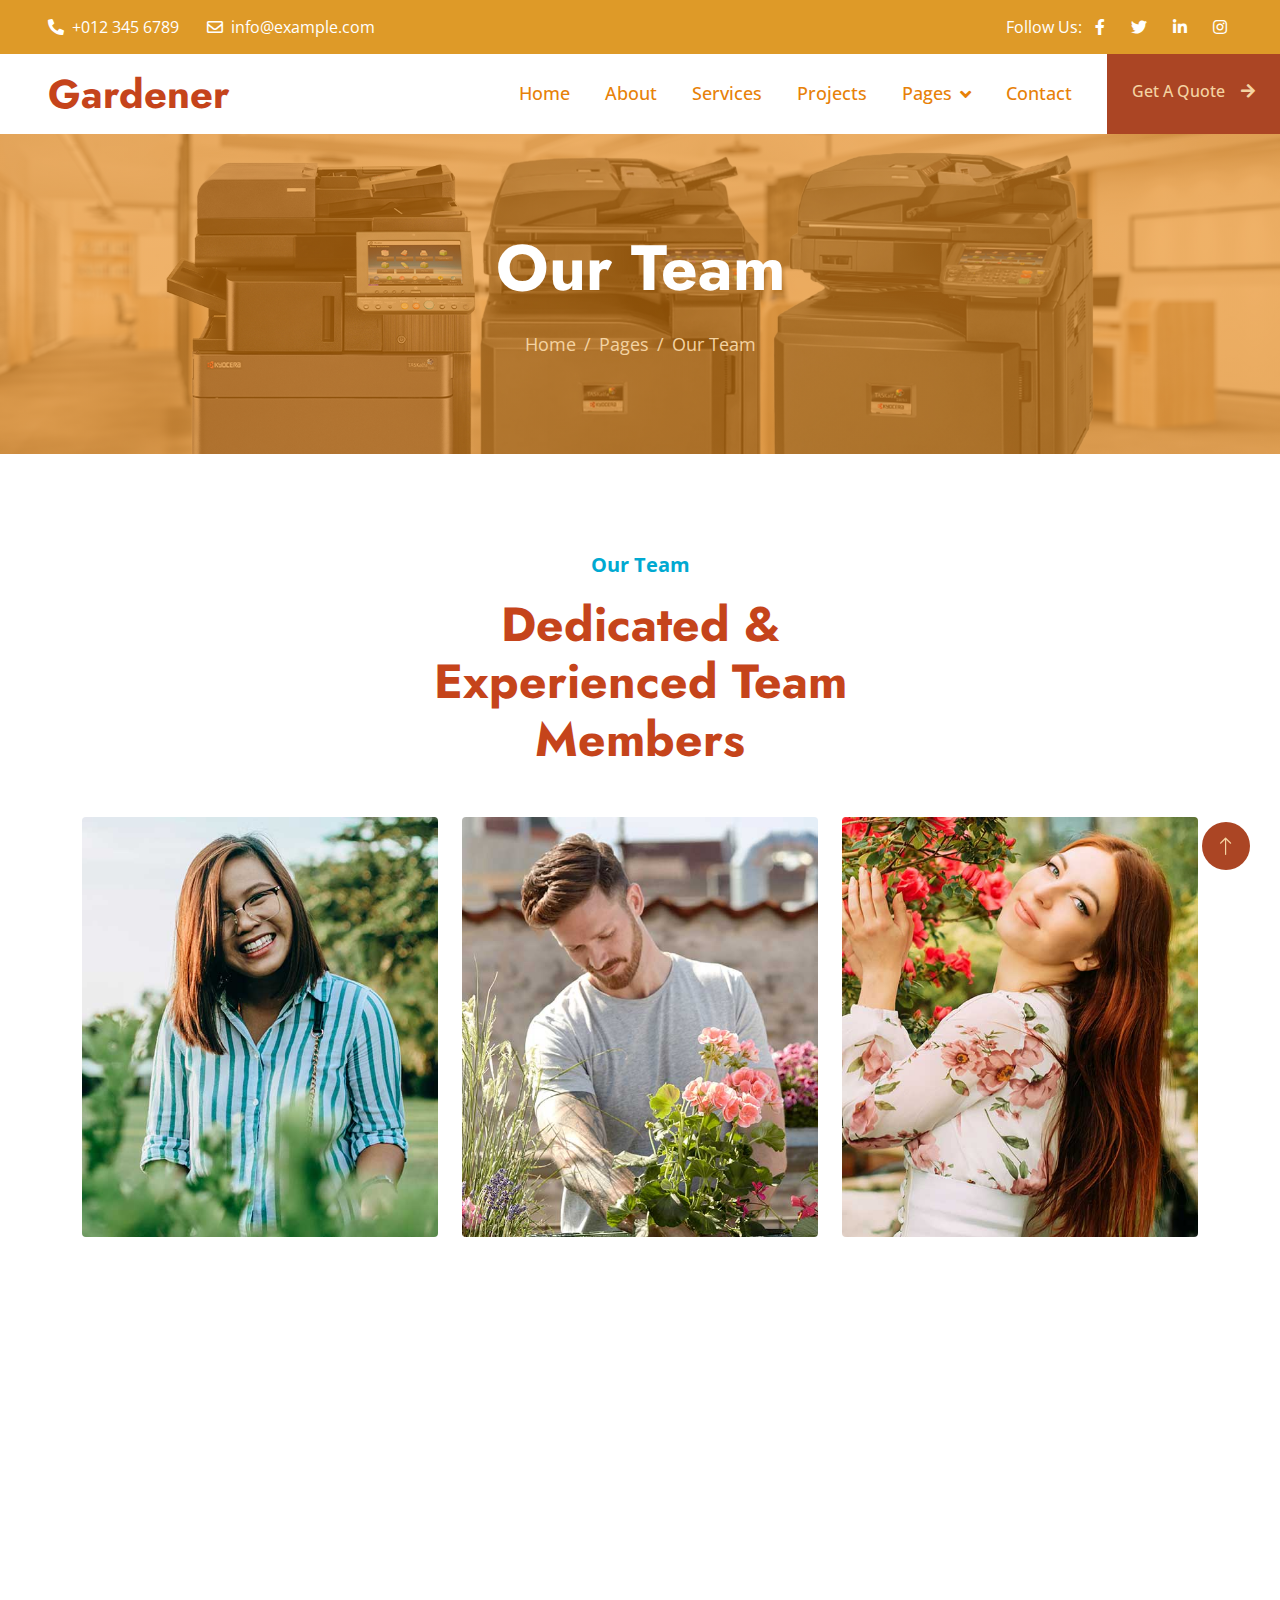
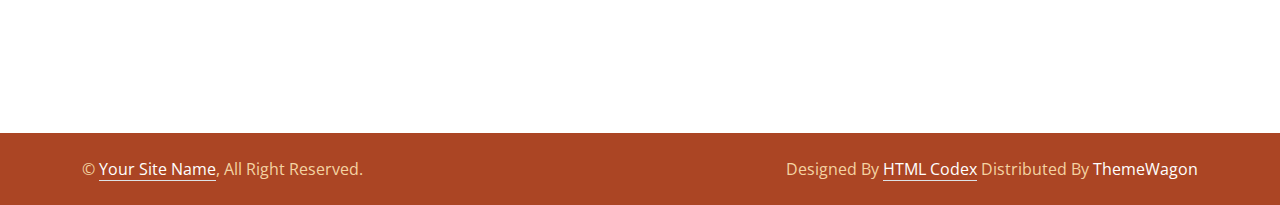
<file: team.html>
<!DOCTYPE html>
<html lang="en">

<head>
    <meta charset="utf-8">
    <title>Gardener - Gardening Website Template</title>
    <meta content="width=device-width, initial-scale=1.0" name="viewport">
    <meta content="" name="keywords">
    <meta content="" name="description">

    <!-- Favicon -->
    <link href="img/favicon.ico" rel="icon">

    <!-- Google Web Fonts -->
    <link rel="preconnect" href="https://fonts.googleapis.com">
    <link rel="preconnect" href="https://fonts.gstatic.com" crossorigin>
    <link href="https://fonts.googleapis.com/css2?family=Jost:wght@500;600;700&family=Open+Sans:wght@400;500&display=swap" rel="stylesheet">  

    <!-- Icon Font Stylesheet -->
    <link href="https://cdnjs.cloudflare.com/ajax/libs/font-awesome/5.10.0/css/all.min.css" rel="stylesheet">
    <link href="https://cdn.jsdelivr.net/npm/bootstrap-icons@1.4.1/font/bootstrap-icons.css" rel="stylesheet">

    <!-- Libraries Stylesheet -->
    <link href="lib/animate/animate.min.css" rel="stylesheet">
    <link href="lib/owlcarousel/assets/owl.carousel.min.css" rel="stylesheet">
    <link href="lib/lightbox/css/lightbox.min.css" rel="stylesheet">

    <!-- Customized Bootstrap Stylesheet -->
    <link href="css/bootstrap.min.css" rel="stylesheet">

    <!-- Template Stylesheet -->
    <link href="css/style.css" rel="stylesheet">
</head>

<body>
    <!-- Spinner Start -->
    <div id="spinner" class="show bg-white position-fixed translate-middle w-100 vh-100 top-50 start-50 d-flex align-items-center justify-content-center">
        <div class="spinner-border text-primary" role="status" style="width: 3rem; height: 3rem;"></div>
    </div>
    <!-- Spinner End -->


    <!-- Topbar Start -->
    <div class="container-fluid bg-dark text-light px-0 py-2">
        <div class="row gx-0 d-none d-lg-flex">
            <div class="col-lg-7 px-5 text-start">
                <div class="h-100 d-inline-flex align-items-center me-4">
                    <span class="fa fa-phone-alt me-2"></span>
                    <span>+012 345 6789</span>
                </div>
                <div class="h-100 d-inline-flex align-items-center">
                    <span class="far fa-envelope me-2"></span>
                    <span>info@example.com</span>
                </div>
            </div>
            <div class="col-lg-5 px-5 text-end">
                <div class="h-100 d-inline-flex align-items-center mx-n2">
                    <span>Follow Us:</span>
                    <a class="btn btn-link text-light" href=""><i class="fab fa-facebook-f"></i></a>
                    <a class="btn btn-link text-light" href=""><i class="fab fa-twitter"></i></a>
                    <a class="btn btn-link text-light" href=""><i class="fab fa-linkedin-in"></i></a>
                    <a class="btn btn-link text-light" href=""><i class="fab fa-instagram"></i></a>
                </div>
            </div>
        </div>
    </div>
    <!-- Topbar End -->


    <!-- Navbar Start -->
    <nav class="navbar navbar-expand-lg bg-white navbar-light sticky-top p-0">
        <a href="index.html" class="navbar-brand d-flex align-items-center px-4 px-lg-5">
            <h1 class="m-0">Gardener</h1>
        </a>
        <button type="button" class="navbar-toggler me-4" data-bs-toggle="collapse" data-bs-target="#navbarCollapse">
            <span class="navbar-toggler-icon"></span>
        </button>
        <div class="collapse navbar-collapse" id="navbarCollapse">
            <div class="navbar-nav ms-auto p-4 p-lg-0">
                <a href="index.html" class="nav-item nav-link">Home</a>
                <a href="about.html" class="nav-item nav-link">About</a>
                <a href="service.html" class="nav-item nav-link">Services</a>
                <a href="project.html" class="nav-item nav-link">Projects</a>
                <div class="nav-item dropdown">
                    <a href="#" class="nav-link dropdown-toggle active" data-bs-toggle="dropdown">Pages</a>
                    <div class="dropdown-menu bg-light m-0">
                        <a href="feature.html" class="dropdown-item">Features</a>
                        <a href="quote.html" class="dropdown-item">Free Quote</a>
                        <a href="team.html" class="dropdown-item active">Our Team</a>
                        <a href="testimonial.html" class="dropdown-item">Testimonial</a>
                        <a href="404.html" class="dropdown-item">404 Page</a>
                    </div>
                </div>
                <a href="contact.html" class="nav-item nav-link">Contact</a>
            </div>
            <a href="" class="btn btn-primary py-4 px-lg-4 rounded-0 d-none d-lg-block">Get A Quote<i class="fa fa-arrow-right ms-3"></i></a>
        </div>
    </nav>
    <!-- Navbar End -->


    <!-- Page Header Start -->
    <div class="container-fluid page-header py-5 mb-5 wow fadeIn" data-wow-delay="0.1s">
        <div class="container text-center py-5">
            <h1 class="display-3 text-white mb-4 animated slideInDown">Our Team</h1>
            <nav aria-label="breadcrumb animated slideInDown">
                <ol class="breadcrumb justify-content-center mb-0">
                    <li class="breadcrumb-item"><a href="#">Home</a></li>
                    <li class="breadcrumb-item"><a href="#">Pages</a></li>
                    <li class="breadcrumb-item active" aria-current="page">Our Team</li>
                </ol>
            </nav>
        </div>
    </div>
    <!-- Page Header End -->


    <!-- Team Start -->
    <div class="container-xxl py-5">
        <div class="container">
            <div class="text-center mx-auto wow fadeInUp" data-wow-delay="0.1s" style="max-width: 500px;">
                <p class="fs-5 fw-bold text-primary">Our Team</p>
                <h1 class="display-5 mb-5">Dedicated & Experienced Team Members</h1>
            </div>
            <div class="row g-4">
                <div class="col-lg-4 col-md-6 wow fadeInUp" data-wow-delay="0.1s">
                    <div class="team-item rounded">
                        <img class="img-fluid" src="img/team-1.jpg" alt="">
                        <div class="team-text">
                            <h4 class="mb-0">Doris Jordan</h4>
                            <p class="text-primary">Landscape Designer</p>
                            <div class="team-social d-flex">
                                <a class="btn btn-square rounded-circle me-2" href=""><i class="fab fa-facebook-f"></i></a>
                                <a class="btn btn-square rounded-circle me-2" href=""><i class="fab fa-twitter"></i></a>
                                <a class="btn btn-square rounded-circle me-2" href=""><i class="fab fa-instagram"></i></a>
                            </div>
                        </div>
                    </div>
                </div>
                <div class="col-lg-4 col-md-6 wow fadeInUp" data-wow-delay="0.3s">
                    <div class="team-item rounded">
                        <img class="img-fluid" src="img/team-2.jpg" alt="">
                        <div class="team-text">
                            <h4 class="mb-0">Johnny Ramirez</h4>
                            <p class="text-primary">Garden Designer</p>
                            <div class="team-social d-flex">
                                <a class="btn btn-square rounded-circle me-2" href=""><i class="fab fa-facebook-f"></i></a>
                                <a class="btn btn-square rounded-circle me-2" href=""><i class="fab fa-twitter"></i></a>
                                <a class="btn btn-square rounded-circle me-2" href=""><i class="fab fa-instagram"></i></a>
                            </div>
                        </div>
                    </div>
                </div>
                <div class="col-lg-4 col-md-6 wow fadeInUp" data-wow-delay="0.5s">
                    <div class="team-item rounded">
                        <img class="img-fluid" src="img/team-3.jpg" alt="">
                        <div class="team-text">
                            <h4 class="mb-0">Diana Wagner</h4>
                            <p class="text-primary">Senior Gardener</p>
                            <div class="team-social d-flex">
                                <a class="btn btn-square rounded-circle me-2" href=""><i class="fab fa-facebook-f"></i></a>
                                <a class="btn btn-square rounded-circle me-2" href=""><i class="fab fa-twitter"></i></a>
                                <a class="btn btn-square rounded-circle me-2" href=""><i class="fab fa-instagram"></i></a>
                            </div>
                        </div>
                    </div>
                </div>
            </div>
        </div>
    </div>
    <!-- Team End -->


    <!-- Footer Start -->
    <div class="container-fluid bg-dark text-light footer mt-5 py-5 wow fadeIn" data-wow-delay="0.1s">
        <div class="container py-5">
            <div class="row g-5">
                <div class="col-lg-3 col-md-6">
                    <h4 class="text-white mb-4">Our Office</h4>
                    <p class="mb-2"><i class="fa fa-map-marker-alt me-3"></i>123 Street, New York, USA</p>
                    <p class="mb-2"><i class="fa fa-phone-alt me-3"></i>+012 345 67890</p>
                    <p class="mb-2"><i class="fa fa-envelope me-3"></i>info@example.com</p>
                    <div class="d-flex pt-2">
                        <a class="btn btn-square btn-outline-light rounded-circle me-2" href=""><i class="fab fa-twitter"></i></a>
                        <a class="btn btn-square btn-outline-light rounded-circle me-2" href=""><i class="fab fa-facebook-f"></i></a>
                        <a class="btn btn-square btn-outline-light rounded-circle me-2" href=""><i class="fab fa-youtube"></i></a>
                        <a class="btn btn-square btn-outline-light rounded-circle me-2" href=""><i class="fab fa-linkedin-in"></i></a>
                    </div>
                </div>
                <div class="col-lg-3 col-md-6">
                    <h4 class="text-white mb-4">Services</h4>
                    <a class="btn btn-link" href="">Landscaping</a>
                    <a class="btn btn-link" href="">Pruning plants</a>
                    <a class="btn btn-link" href="">Urban Gardening</a>
                    <a class="btn btn-link" href="">Garden Maintenance</a>
                    <a class="btn btn-link" href="">Green Technology</a>
                </div>
                <div class="col-lg-3 col-md-6">
                    <h4 class="text-white mb-4">Quick Links</h4>
                    <a class="btn btn-link" href="">About Us</a>
                    <a class="btn btn-link" href="">Contact Us</a>
                    <a class="btn btn-link" href="">Our Services</a>
                    <a class="btn btn-link" href="">Terms & Condition</a>
                    <a class="btn btn-link" href="">Support</a>
                </div>
                <div class="col-lg-3 col-md-6">
                    <h4 class="text-white mb-4">Newsletter</h4>
                    <p>Dolor amet sit justo amet elitr clita ipsum elitr est.</p>
                    <div class="position-relative w-100">
                        <input class="form-control bg-light border-light w-100 py-3 ps-4 pe-5" type="text" placeholder="Your email">
                        <button type="button" class="btn btn-primary py-2 position-absolute top-0 end-0 mt-2 me-2">SignUp</button>
                    </div>
                </div>
            </div>
        </div>
    </div>
    <!-- Footer End -->


    <!-- Copyright Start -->
    <div class="container-fluid copyright py-4">
        <div class="container">
            <div class="row">
                <div class="col-md-6 text-center text-md-start mb-3 mb-md-0">
                    &copy; <a class="border-bottom" href="#">Your Site Name</a>, All Right Reserved.
                </div>
                <div class="col-md-6 text-center text-md-end">
                    <!--/*** This template is free as long as you keep the footer author’s credit link/attribution link/backlink. If you'd like to use the template without the footer author’s credit link/attribution link/backlink, you can purchase the Credit Removal License from "https://htmlcodex.com/credit-removal". Thank you for your support. ***/-->
                    Designed By <a class="border-bottom" href="https://htmlcodex.com">HTML Codex</a> Distributed By <a href="https://themewagon.com">ThemeWagon</a>
                </div>
            </div>
        </div>
    </div>
    <!-- Copyright End -->


    <!-- Back to Top -->
    <a href="#" class="btn btn-lg btn-primary btn-lg-square rounded-circle back-to-top"><i class="bi bi-arrow-up"></i></a>


    <!-- JavaScript Libraries -->
    <script src="https://code.jquery.com/jquery-3.4.1.min.js"></script>
    <script src="https://cdn.jsdelivr.net/npm/bootstrap@5.0.0/dist/js/bootstrap.bundle.min.js"></script>
    <script src="lib/wow/wow.min.js"></script>
    <script src="lib/easing/easing.min.js"></script>
    <script src="lib/waypoints/waypoints.min.js"></script>
    <script src="lib/owlcarousel/owl.carousel.min.js"></script>
    <script src="lib/counterup/counterup.min.js"></script>
    <script src="lib/parallax/parallax.min.js"></script>
    <script src="lib/isotope/isotope.pkgd.min.js"></script>
    <script src="lib/lightbox/js/lightbox.min.js"></script>

    <!-- Template Javascript -->
    <script src="js/main.js"></script>
</body>

</html>
</file>
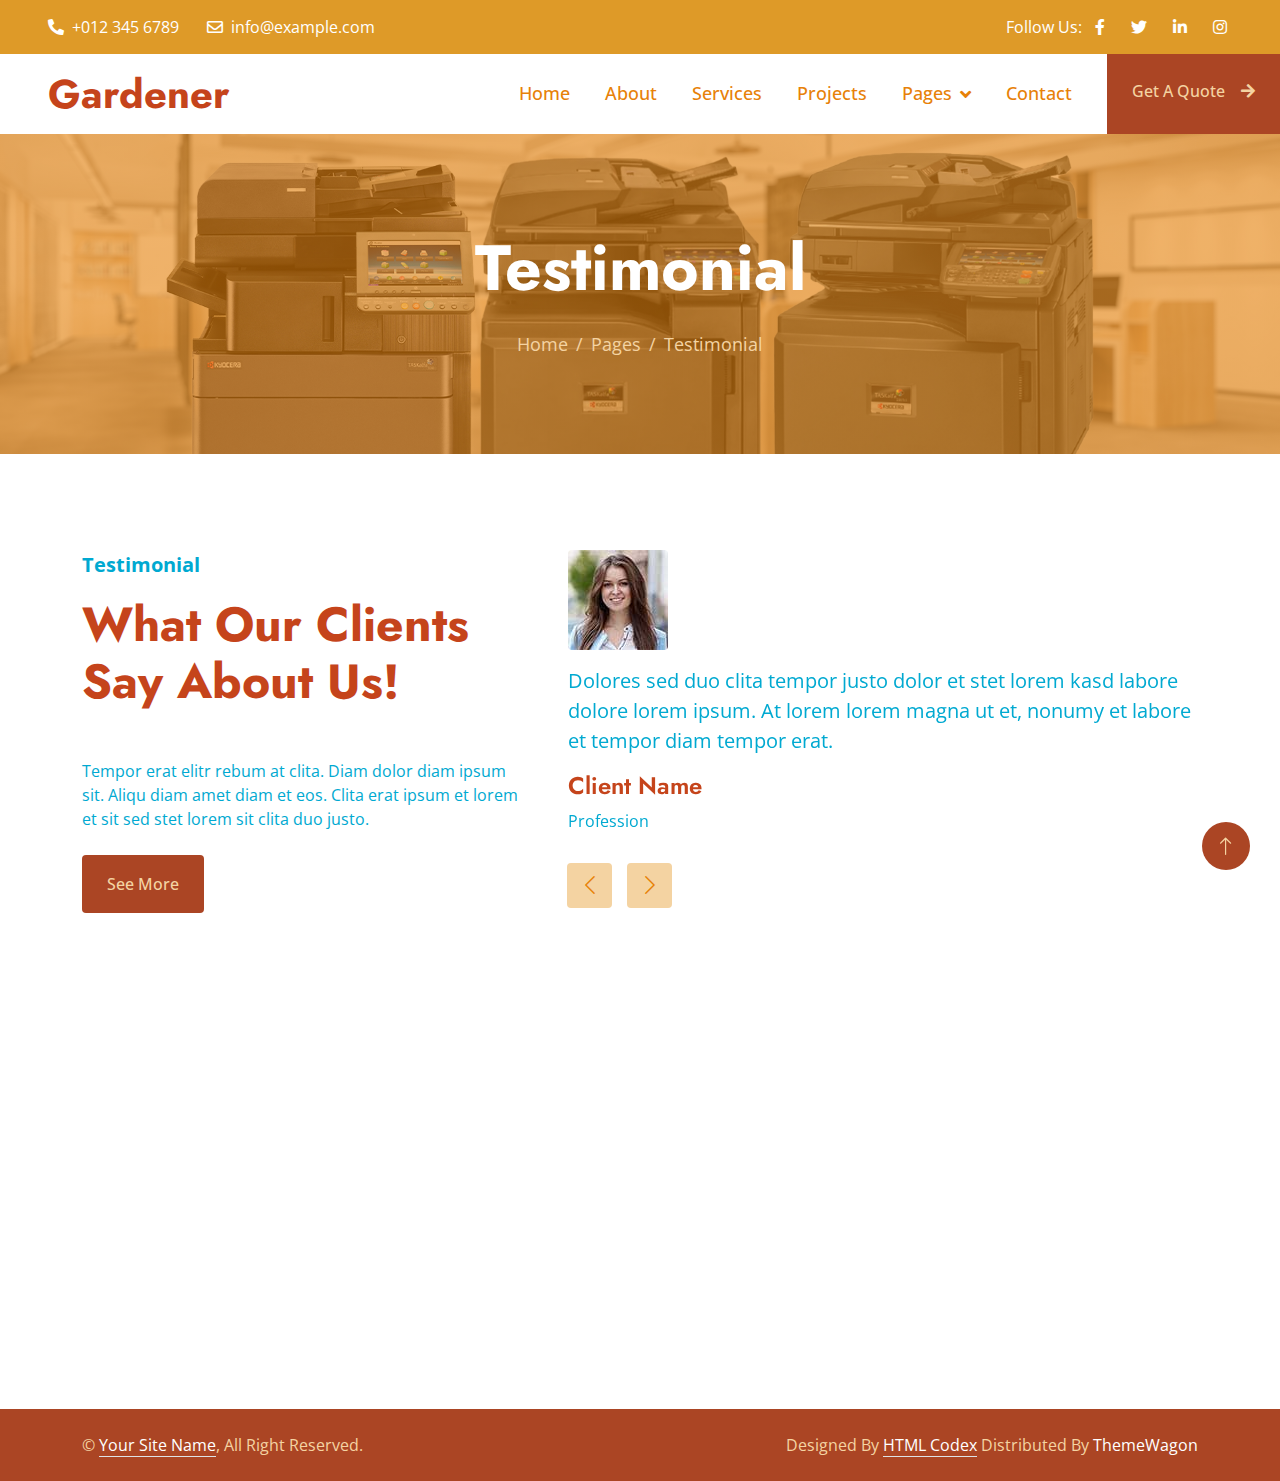
<file: testimonial.html>
<!DOCTYPE html>
<html lang="en">

<head>
    <meta charset="utf-8">
    <title>Gardener - Gardening Website Template</title>
    <meta content="width=device-width, initial-scale=1.0" name="viewport">
    <meta content="" name="keywords">
    <meta content="" name="description">

    <!-- Favicon -->
    <link href="img/favicon.ico" rel="icon">

    <!-- Google Web Fonts -->
    <link rel="preconnect" href="https://fonts.googleapis.com">
    <link rel="preconnect" href="https://fonts.gstatic.com" crossorigin>
    <link href="https://fonts.googleapis.com/css2?family=Jost:wght@500;600;700&family=Open+Sans:wght@400;500&display=swap" rel="stylesheet">  

    <!-- Icon Font Stylesheet -->
    <link href="https://cdnjs.cloudflare.com/ajax/libs/font-awesome/5.10.0/css/all.min.css" rel="stylesheet">
    <link href="https://cdn.jsdelivr.net/npm/bootstrap-icons@1.4.1/font/bootstrap-icons.css" rel="stylesheet">

    <!-- Libraries Stylesheet -->
    <link href="lib/animate/animate.min.css" rel="stylesheet">
    <link href="lib/owlcarousel/assets/owl.carousel.min.css" rel="stylesheet">
    <link href="lib/lightbox/css/lightbox.min.css" rel="stylesheet">

    <!-- Customized Bootstrap Stylesheet -->
    <link href="css/bootstrap.min.css" rel="stylesheet">

    <!-- Template Stylesheet -->
    <link href="css/style.css" rel="stylesheet">
</head>

<body>
    <!-- Spinner Start -->
    <div id="spinner" class="show bg-white position-fixed translate-middle w-100 vh-100 top-50 start-50 d-flex align-items-center justify-content-center">
        <div class="spinner-border text-primary" role="status" style="width: 3rem; height: 3rem;"></div>
    </div>
    <!-- Spinner End -->


    <!-- Topbar Start -->
    <div class="container-fluid bg-dark text-light px-0 py-2">
        <div class="row gx-0 d-none d-lg-flex">
            <div class="col-lg-7 px-5 text-start">
                <div class="h-100 d-inline-flex align-items-center me-4">
                    <span class="fa fa-phone-alt me-2"></span>
                    <span>+012 345 6789</span>
                </div>
                <div class="h-100 d-inline-flex align-items-center">
                    <span class="far fa-envelope me-2"></span>
                    <span>info@example.com</span>
                </div>
            </div>
            <div class="col-lg-5 px-5 text-end">
                <div class="h-100 d-inline-flex align-items-center mx-n2">
                    <span>Follow Us:</span>
                    <a class="btn btn-link text-light" href=""><i class="fab fa-facebook-f"></i></a>
                    <a class="btn btn-link text-light" href=""><i class="fab fa-twitter"></i></a>
                    <a class="btn btn-link text-light" href=""><i class="fab fa-linkedin-in"></i></a>
                    <a class="btn btn-link text-light" href=""><i class="fab fa-instagram"></i></a>
                </div>
            </div>
        </div>
    </div>
    <!-- Topbar End -->


    <!-- Navbar Start -->
    <nav class="navbar navbar-expand-lg bg-white navbar-light sticky-top p-0">
        <a href="index.html" class="navbar-brand d-flex align-items-center px-4 px-lg-5">
            <h1 class="m-0">Gardener</h1>
        </a>
        <button type="button" class="navbar-toggler me-4" data-bs-toggle="collapse" data-bs-target="#navbarCollapse">
            <span class="navbar-toggler-icon"></span>
        </button>
        <div class="collapse navbar-collapse" id="navbarCollapse">
            <div class="navbar-nav ms-auto p-4 p-lg-0">
                <a href="index.html" class="nav-item nav-link">Home</a>
                <a href="about.html" class="nav-item nav-link">About</a>
                <a href="service.html" class="nav-item nav-link">Services</a>
                <a href="project.html" class="nav-item nav-link">Projects</a>
                <div class="nav-item dropdown">
                    <a href="#" class="nav-link dropdown-toggle active" data-bs-toggle="dropdown">Pages</a>
                    <div class="dropdown-menu bg-light m-0">
                        <a href="feature.html" class="dropdown-item">Features</a>
                        <a href="quote.html" class="dropdown-item">Free Quote</a>
                        <a href="team.html" class="dropdown-item">Our Team</a>
                        <a href="testimonial.html" class="dropdown-item active">Testimonial</a>
                        <a href="404.html" class="dropdown-item">404 Page</a>
                    </div>
                </div>
                <a href="contact.html" class="nav-item nav-link">Contact</a>
            </div>
            <a href="" class="btn btn-primary py-4 px-lg-4 rounded-0 d-none d-lg-block">Get A Quote<i class="fa fa-arrow-right ms-3"></i></a>
        </div>
    </nav>
    <!-- Navbar End -->


    <!-- Page Header Start -->
    <div class="container-fluid page-header py-5 mb-5 wow fadeIn" data-wow-delay="0.1s">
        <div class="container text-center py-5">
            <h1 class="display-3 text-white mb-4 animated slideInDown">Testimonial</h1>
            <nav aria-label="breadcrumb animated slideInDown">
                <ol class="breadcrumb justify-content-center mb-0">
                    <li class="breadcrumb-item"><a href="#">Home</a></li>
                    <li class="breadcrumb-item"><a href="#">Pages</a></li>
                    <li class="breadcrumb-item active" aria-current="page">Testimonial</li>
                </ol>
            </nav>
        </div>
    </div>
    <!-- Page Header End -->


    <!-- Testimonial Start -->
    <div class="container-xxl py-5">
        <div class="container">
            <div class="row g-5">
                <div class="col-lg-5 wow fadeInUp" data-wow-delay="0.1s">
                    <p class="fs-5 fw-bold text-primary">Testimonial</p>
                    <h1 class="display-5 mb-5">What Our Clients Say About Us!</h1>
                    <p class="mb-4">Tempor erat elitr rebum at clita. Diam dolor diam ipsum sit. Aliqu diam amet diam et eos. Clita erat ipsum et lorem et sit sed stet lorem sit clita duo justo.</p>
                    <a class="btn btn-primary py-3 px-4" href="">See More</a>
                </div>
                <div class="col-lg-7 wow fadeInUp" data-wow-delay="0.5s">
                    <div class="owl-carousel testimonial-carousel">
                        <div class="testimonial-item">
                            <img class="img-fluid rounded mb-3" src="img/testimonial-1.jpg" alt="">
                            <p class="fs-5">Dolores sed duo clita tempor justo dolor et stet lorem kasd labore dolore lorem ipsum. At lorem lorem magna ut et, nonumy et labore et tempor diam tempor erat.</p>
                            <h4>Client Name</h4>
                            <span>Profession</span>
                        </div>
                        <div class="testimonial-item">
                            <img class="img-fluid rounded mb-3" src="img/testimonial-2.jpg" alt="">
                            <p class="fs-5">Dolores sed duo clita tempor justo dolor et stet lorem kasd labore dolore lorem ipsum. At lorem lorem magna ut et, nonumy et labore et tempor diam tempor erat.</p>
                            <h4>Client Name</h4>
                            <span>Profession</span>
                        </div>
                    </div>
                </div>
            </div>
        </div>
    </div>
    <!-- Testimonial End -->


    <!-- Footer Start -->
    <div class="container-fluid bg-dark text-light footer mt-5 py-5 wow fadeIn" data-wow-delay="0.1s">
        <div class="container py-5">
            <div class="row g-5">
                <div class="col-lg-3 col-md-6">
                    <h4 class="text-white mb-4">Our Office</h4>
                    <p class="mb-2"><i class="fa fa-map-marker-alt me-3"></i>123 Street, New York, USA</p>
                    <p class="mb-2"><i class="fa fa-phone-alt me-3"></i>+012 345 67890</p>
                    <p class="mb-2"><i class="fa fa-envelope me-3"></i>info@example.com</p>
                    <div class="d-flex pt-2">
                        <a class="btn btn-square btn-outline-light rounded-circle me-2" href=""><i class="fab fa-twitter"></i></a>
                        <a class="btn btn-square btn-outline-light rounded-circle me-2" href=""><i class="fab fa-facebook-f"></i></a>
                        <a class="btn btn-square btn-outline-light rounded-circle me-2" href=""><i class="fab fa-youtube"></i></a>
                        <a class="btn btn-square btn-outline-light rounded-circle me-2" href=""><i class="fab fa-linkedin-in"></i></a>
                    </div>
                </div>
                <div class="col-lg-3 col-md-6">
                    <h4 class="text-white mb-4">Services</h4>
                    <a class="btn btn-link" href="">Landscaping</a>
                    <a class="btn btn-link" href="">Pruning plants</a>
                    <a class="btn btn-link" href="">Urban Gardening</a>
                    <a class="btn btn-link" href="">Garden Maintenance</a>
                    <a class="btn btn-link" href="">Green Technology</a>
                </div>
                <div class="col-lg-3 col-md-6">
                    <h4 class="text-white mb-4">Quick Links</h4>
                    <a class="btn btn-link" href="">About Us</a>
                    <a class="btn btn-link" href="">Contact Us</a>
                    <a class="btn btn-link" href="">Our Services</a>
                    <a class="btn btn-link" href="">Terms & Condition</a>
                    <a class="btn btn-link" href="">Support</a>
                </div>
                <div class="col-lg-3 col-md-6">
                    <h4 class="text-white mb-4">Newsletter</h4>
                    <p>Dolor amet sit justo amet elitr clita ipsum elitr est.</p>
                    <div class="position-relative w-100">
                        <input class="form-control bg-light border-light w-100 py-3 ps-4 pe-5" type="text" placeholder="Your email">
                        <button type="button" class="btn btn-primary py-2 position-absolute top-0 end-0 mt-2 me-2">SignUp</button>
                    </div>
                </div>
            </div>
        </div>
    </div>
    <!-- Footer End -->


    <!-- Copyright Start -->
    <div class="container-fluid copyright py-4">
        <div class="container">
            <div class="row">
                <div class="col-md-6 text-center text-md-start mb-3 mb-md-0">
                    &copy; <a class="border-bottom" href="#">Your Site Name</a>, All Right Reserved.
                </div>
                <div class="col-md-6 text-center text-md-end">
                    <!--/*** This template is free as long as you keep the footer author’s credit link/attribution link/backlink. If you'd like to use the template without the footer author’s credit link/attribution link/backlink, you can purchase the Credit Removal License from "https://htmlcodex.com/credit-removal". Thank you for your support. ***/-->
                    Designed By <a class="border-bottom" href="https://htmlcodex.com">HTML Codex</a> Distributed By <a href="https://themewagon.com">ThemeWagon</a>
                </div>
            </div>
        </div>
    </div>
    <!-- Copyright End -->


    <!-- Back to Top -->
    <a href="#" class="btn btn-lg btn-primary btn-lg-square rounded-circle back-to-top"><i class="bi bi-arrow-up"></i></a>


    <!-- JavaScript Libraries -->
    <script src="https://code.jquery.com/jquery-3.4.1.min.js"></script>
    <script src="https://cdn.jsdelivr.net/npm/bootstrap@5.0.0/dist/js/bootstrap.bundle.min.js"></script>
    <script src="lib/wow/wow.min.js"></script>
    <script src="lib/easing/easing.min.js"></script>
    <script src="lib/waypoints/waypoints.min.js"></script>
    <script src="lib/owlcarousel/owl.carousel.min.js"></script>
    <script src="lib/counterup/counterup.min.js"></script>
    <script src="lib/parallax/parallax.min.js"></script>
    <script src="lib/isotope/isotope.pkgd.min.js"></script>
    <script src="lib/lightbox/js/lightbox.min.js"></script>

    <!-- Template Javascript -->
    <script src="js/main.js"></script>
</body>

</html>
</file>
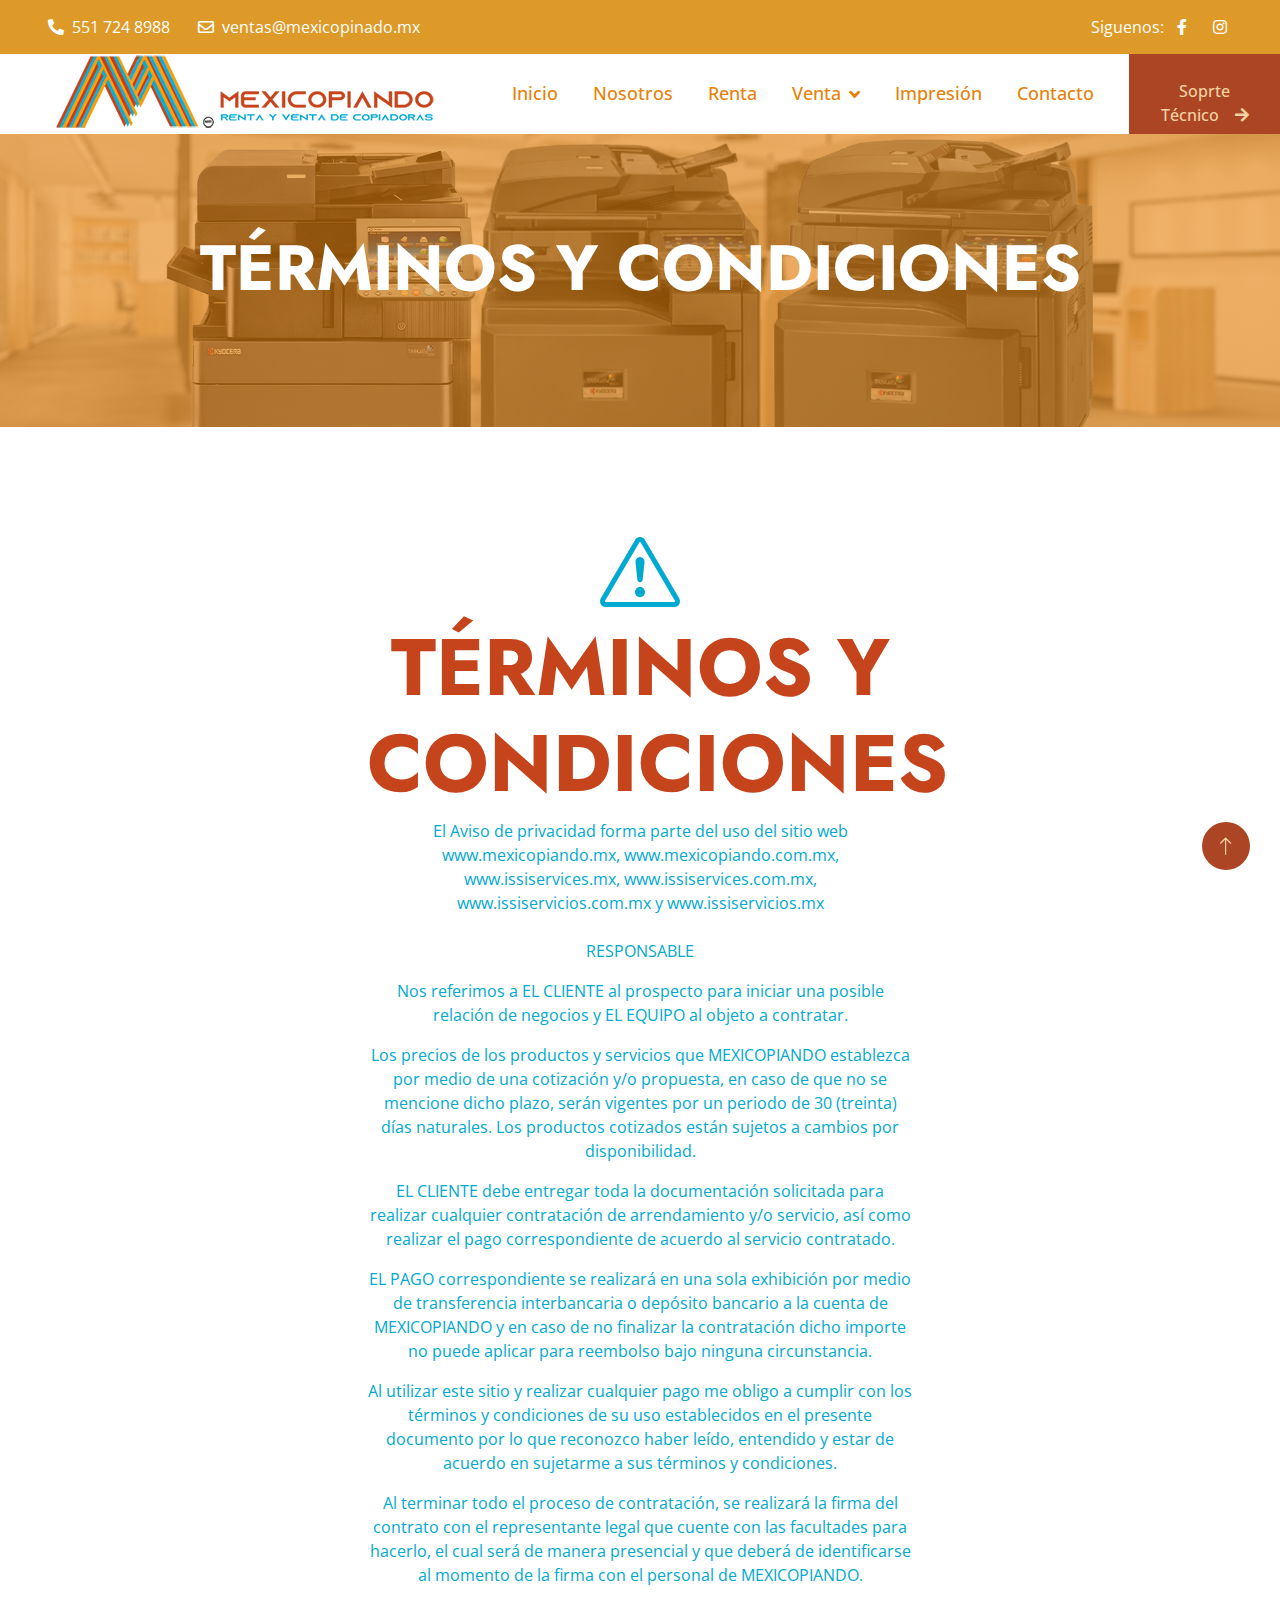
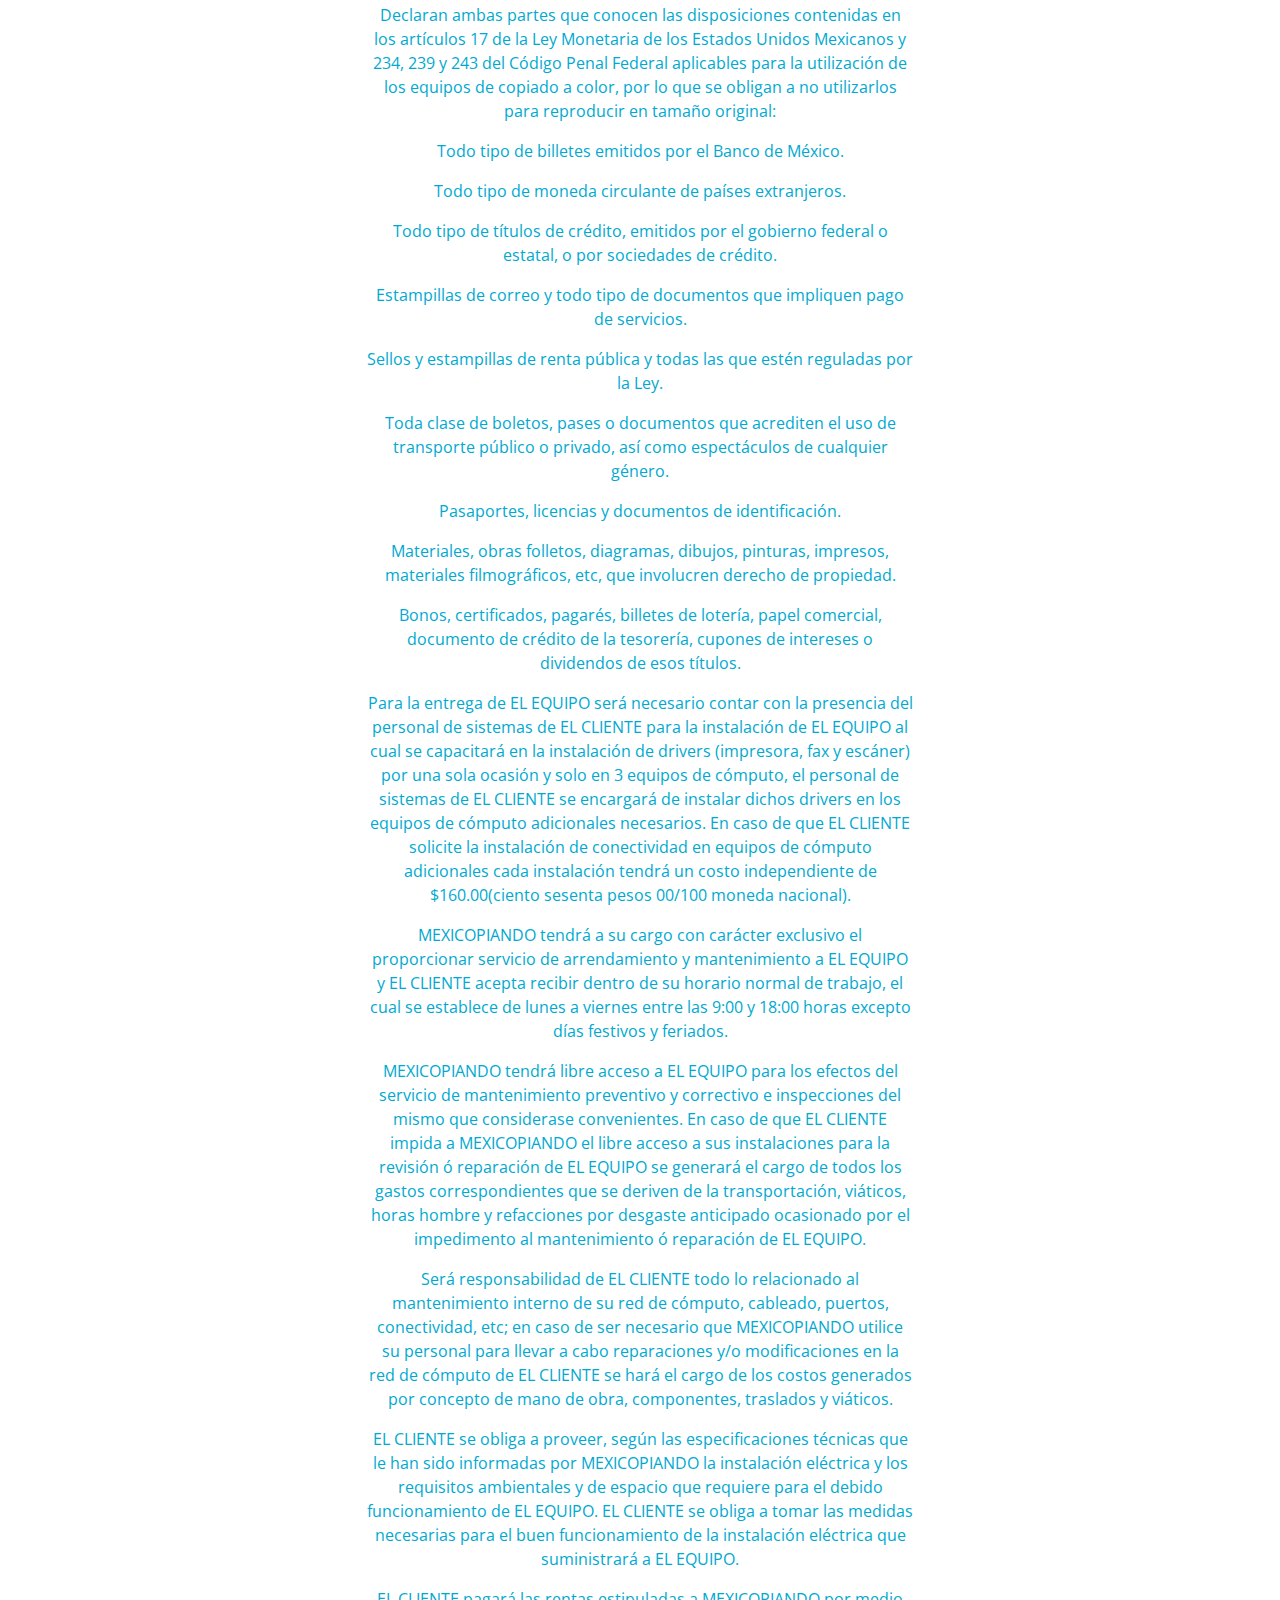
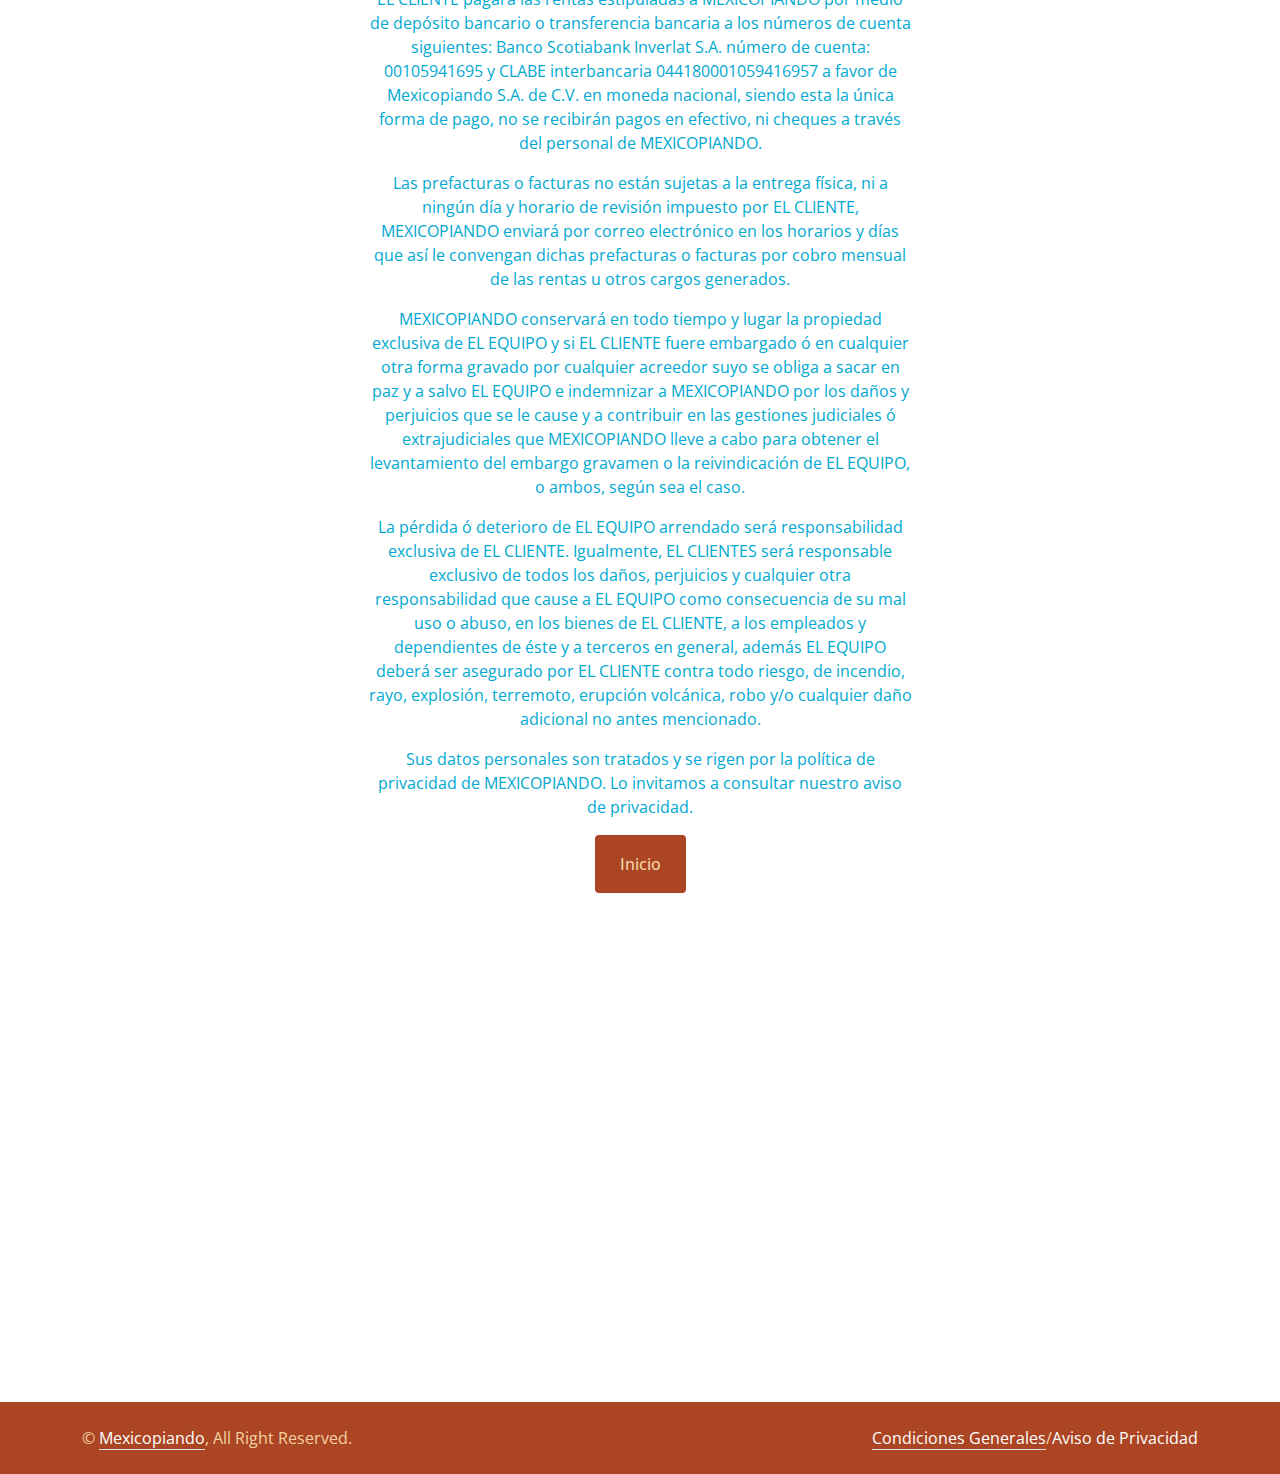
<file: tyc.html>
<!DOCTYPE html>
<html lang="en">

<head>
    <meta charset="utf-8">
    <title>Mexicopiando</title>
    <meta content="width=device-width, initial-scale=1.0" name="viewport">
    <meta content="" name="keywords">
    <meta content="" name="description">

    <!-- Favicon -->
    <link href="img/favicon.ico" rel="icon">

    <!-- Google Web Fonts -->
    <link rel="preconnect" href="https://fonts.googleapis.com">
    <link rel="preconnect" href="https://fonts.gstatic.com" crossorigin>
    <link href="https://fonts.googleapis.com/css2?family=Jost:wght@500;600;700&family=Open+Sans:wght@400;500&display=swap" rel="stylesheet">  

    <!-- Icon Font Stylesheet -->
    <link href="https://cdnjs.cloudflare.com/ajax/libs/font-awesome/5.10.0/css/all.min.css" rel="stylesheet">
    <link href="https://cdn.jsdelivr.net/npm/bootstrap-icons@1.4.1/font/bootstrap-icons.css" rel="stylesheet">

    <!-- Libraries Stylesheet -->
    <link href="lib/animate/animate.min.css" rel="stylesheet">
    <link href="lib/owlcarousel/assets/owl.carousel.min.css" rel="stylesheet">
    <link href="lib/lightbox/css/lightbox.min.css" rel="stylesheet">

    <!-- Customized Bootstrap Stylesheet -->
    <link href="css/bootstrap.min.css" rel="stylesheet">

    <!-- Template Stylesheet -->
    <link href="css/style.css" rel="stylesheet">
</head>

<body>
    <!-- Spinner Start -->
    <div id="spinner" class="show bg-white position-fixed translate-middle w-100 vh-100 top-50 start-50 d-flex align-items-center justify-content-center">
        <div class="spinner-border text-primary" role="status" style="width: 3rem; height: 3rem;"></div>
    </div>
    <!-- Spinner End -->


    <!-- Topbar Start -->
    <div class="container-fluid bg-dark text-light px-0 py-2">
        <div class="row gx-0 d-none d-lg-flex">
            <div class="col-lg-7 px-5 text-start">
                <div class="h-100 d-inline-flex align-items-center me-4">
                    <span class="fa fa-phone-alt me-2"></span>
                    <span>551 724 8988</span>
                </div>
                <div class="h-100 d-inline-flex align-items-center">
                    <span class="far fa-envelope me-2"></span>
                    <span>ventas@mexicopinado.mx</span>
                </div>
            </div>
            <div class="col-lg-5 px-5 text-end">
                <div class="h-100 d-inline-flex align-items-center mx-n2">
                    <span>Siguenos:</span>
                    <a class="btn btn-link text-light" href="https://www.facebook.com/Mexicopiando"><i class="fab fa-facebook-f"></i></a>
                    <a class="btn btn-link text-light" href="https://www.instagram.com/mexicopiando_oficial/"><i class="fab fa-instagram"></i></a>
                </div>
            </div>
        </div>
    </div>
    <!-- Topbar End -->


    <!-- Navbar Start -->
    <nav class="navbar navbar-expand-lg bg-white navbar-light sticky-top p-0">
        <a href="index.html" class="navbar-brand d-flex align-items-center px-4 px-lg-5">
            <img src="img/logo1.png" >
        </a>
        <button type="button" class="navbar-toggler me-4" data-bs-toggle="collapse" data-bs-target="#navbarCollapse">
            <span class="navbar-toggler-icon"></span>
        </button>
        <div class="collapse navbar-collapse" id="navbarCollapse">
            <div class="navbar-nav ms-auto p-4 p-lg-0">
                <a href="index.html" class="nav-item nav-link active">Inicio</a>
                <a href="nosotros.html" class="nav-item nav-link">Nosotros</a>
                <a href="renta.html" class="nav-item nav-link">Renta</a>
                <div class="nav-item dropdown">
                    <a href="#" class="nav-link dropdown-toggle" data-bs-toggle="dropdown">Venta</a>

                    <div class="dropdown-menu bg-light m-0">
                        <a href="venta.html" class="dropdown-item">Multifuncionales</a>
                        <a href="venta.html" class="dropdown-item">Insumos</a>
                    </div>
                </div>
                  <a href="c_p.html" class="nav-item nav-link">Impresión</a>

                <a href="contacto.html" class="nav-item nav-link">Contacto</a>
            </div>
            <a href="https://sistema.mexicopiando.mx/tickets/nuevo" class="btn btn-primary py-4 px-lg-4 rounded-0 d-none d-lg-block">Soprte Técnico<i class="fa fa-arrow-right ms-3"></i></a>
        </div>
    </nav>
    <!-- Navbar End -->


    <!-- Page Header Start -->
    <div class="container-fluid page-header py-5 mb-5 wow fadeIn" data-wow-delay="0.1s">
        <div class="container text-center py-5">
            <h1 class="display-3 text-white mb-4 animated slideInDown">TÉRMINOS Y CONDICIONES</h1>
            
        </div>
    </div>
    <!-- Page Header End -->


    <!-- 404 Start -->
    <div class="container-xxl py-5 wow fadeInUp" data-wow-delay="0.1s">
        <div class="container text-center">
            <div class="row justify-content-center">
                <div class="col-lg-6">
                    <i class="bi bi-exclamation-triangle display-1 text-primary"></i>
                    <h1 class="display-1">TÉRMINOS Y CONDICIONES</h1>
                    
                    <p class="mb-4">El Aviso de privacidad forma parte del uso del sitio web www.mexicopiando.mx, www.mexicopiando.com.mx, www.issiservices.mx, www.issiservices.com.mx, www.issiservicios.com.mx y www.issiservicios.mx</p>

<p> RESPONSABLE</p>

<p>Nos referimos a EL CLIENTE al prospecto para iniciar una posible relación de negocios y   EL EQUIPO al objeto a contratar.</p>

<p>Los precios de los productos y servicios que MEXICOPIANDO establezca por medio de una cotización y/o propuesta, en caso de que no se mencione dicho plazo, serán vigentes por un periodo de 30 (treinta) días naturales. Los productos cotizados están sujetos a cambios por disponibilidad.</p>

<p>EL CLIENTE debe entregar toda la documentación solicitada para realizar cualquier contratación de arrendamiento y/o servicio, así como realizar el pago correspondiente de acuerdo al servicio contratado.</p>

<p>EL PAGO correspondiente se realizará en una sola exhibición por medio de transferencia interbancaria o depósito bancario a la cuenta de MEXICOPIANDO y en caso de no finalizar la contratación dicho importe no puede aplicar para reembolso bajo ninguna circunstancia.</p>

<p>Al utilizar este sitio y realizar cualquier pago me obligo a cumplir con los términos y condiciones de su uso establecidos en el presente documento por lo que reconozco haber leído, entendido y estar de acuerdo en sujetarme a sus términos y condiciones.</p>

<p>Al terminar todo el proceso de contratación, se realizará la firma del contrato con el representante legal que cuente con las facultades para hacerlo, el cual será de manera presencial y que deberá de identificarse al momento de la firma con el personal de MEXICOPIANDO.</p>

 

<p>Declaran ambas partes que conocen las disposiciones contenidas en los artículos 17 de la Ley Monetaria de los Estados Unidos Mexicanos y 234, 239 y 243 del Código Penal Federal aplicables para la utilización de los equipos de copiado a color, por lo que se obligan a no utilizarlos para reproducir en tamaño original:</p>

<p>Todo tipo de billetes emitidos por el Banco de México.</p>
<p>Todo tipo de moneda circulante de países extranjeros.</p>
<p>Todo tipo de títulos de crédito, emitidos por el gobierno federal o estatal, o por sociedades de crédito.</p>
<p>Estampillas de correo y todo tipo de documentos que impliquen pago de servicios.</p>
<p>Sellos y estampillas de renta pública y todas las que estén reguladas por la Ley.</p>
<p>Toda clase de boletos, pases o documentos que acrediten el uso de transporte público o privado, así como espectáculos de cualquier género.</p>
<p>Pasaportes, licencias y documentos de identificación.</p>
<p>Materiales, obras folletos, diagramas, dibujos, pinturas, impresos, materiales filmográficos, etc, que involucren derecho de propiedad.</p>
<p>Bonos, certificados, pagarés, billetes de lotería, papel comercial, documento de crédito de la tesorería, cupones de intereses o dividendos de esos títulos.</p>
 

 

<p>Para la entrega de EL EQUIPO será necesario contar con la presencia del personal de sistemas de EL CLIENTE para la instalación de EL EQUIPO al cual se capacitará en la instalación de drivers (impresora, fax y escáner) por una sola ocasión y solo en 3 equipos de cómputo, el personal de sistemas de EL CLIENTE se encargará de instalar dichos drivers en los equipos de cómputo adicionales necesarios. En caso de que EL CLIENTE solicite la instalación de conectividad en equipos de cómputo adicionales cada instalación tendrá un costo independiente de $160.00(ciento sesenta pesos 00/100 moneda nacional).</p>

 

<p>MEXICOPIANDO tendrá a su cargo con carácter exclusivo el proporcionar servicio de arrendamiento y mantenimiento a EL EQUIPO y EL CLIENTE acepta recibir dentro de su horario normal de trabajo, el cual se establece de lunes a viernes entre las 9:00 y 18:00 horas excepto días festivos y feriados.</p>

 

<p>MEXICOPIANDO tendrá libre acceso a EL EQUIPO para los efectos del servicio de mantenimiento preventivo y correctivo e inspecciones del mismo que considerase convenientes. En caso de que EL CLIENTE impida a MEXICOPIANDO el libre acceso a sus instalaciones para la revisión ó reparación de EL EQUIPO se generará el cargo de todos los gastos correspondientes que se deriven de la transportación, viáticos, horas hombre y refacciones por desgaste anticipado ocasionado por el impedimento al mantenimiento ó reparación de EL EQUIPO.</p>

 

<p>Será responsabilidad de EL CLIENTE todo lo relacionado al mantenimiento interno de su red de cómputo, cableado, puertos, conectividad, etc; en caso de ser necesario que MEXICOPIANDO utilice su personal para llevar a cabo reparaciones y/o modificaciones en la red de cómputo de EL CLIENTE se hará el cargo de los costos generados por concepto de mano de obra, componentes, traslados y viáticos.</p>

<p>EL CLIENTE se obliga a proveer, según las especificaciones técnicas que le han sido informadas por MEXICOPIANDO la instalación eléctrica y los requisitos ambientales y de espacio que requiere para el debido funcionamiento de EL EQUIPO. EL CLIENTE se obliga a tomar las medidas necesarias para el buen funcionamiento de la instalación eléctrica que suministrará a EL EQUIPO.</p>

<p>EL CLIENTE pagará las rentas estipuladas a MEXICOPIANDO por medio de depósito bancario o transferencia bancaria a los números de cuenta siguientes: Banco Scotiabank Inverlat S.A. número de cuenta: 00105941695 y CLABE interbancaria 044180001059416957 a favor de Mexicopiando S.A. de C.V. en moneda nacional, siendo esta la única forma de pago, no se recibirán pagos en efectivo, ni cheques a través del personal de MEXICOPIANDO.</p>

<p>Las prefacturas o facturas no están sujetas a la entrega física, ni a ningún día y horario de revisión impuesto por EL CLIENTE, MEXICOPIANDO enviará por correo electrónico en los horarios y días que así le convengan dichas prefacturas o facturas por cobro mensual de las rentas u otros cargos generados.</p>

<p>MEXICOPIANDO conservará en todo tiempo y lugar la propiedad exclusiva de EL EQUIPO y si EL CLIENTE fuere embargado ó en cualquier otra forma gravado por cualquier acreedor suyo se obliga a sacar en paz y a salvo EL EQUIPO e indemnizar a MEXICOPIANDO por los daños y perjuicios que se le cause y a contribuir en las gestiones judiciales ó extrajudiciales que MEXICOPIANDO lleve a cabo para obtener el levantamiento del embargo gravamen o la reivindicación de EL EQUIPO, o ambos, según sea el caso.</p>

<p>La pérdida ó deterioro de EL EQUIPO arrendado será responsabilidad exclusiva de EL CLIENTE. Igualmente, EL CLIENTES será responsable exclusivo de todos los daños, perjuicios y cualquier otra responsabilidad que cause a EL EQUIPO como consecuencia de su mal uso o abuso, en los bienes de EL CLIENTE, a los empleados y dependientes de éste y a terceros en general, además EL EQUIPO deberá ser asegurado por EL CLIENTE contra todo riesgo, de incendio, rayo, explosión, terremoto, erupción volcánica, robo y/o cualquier daño adicional no antes mencionado.</p>

 

 

<p>Sus datos personales son tratados y se rigen por la política de privacidad de MEXICOPIANDO. Lo invitamos a consultar nuestro aviso de privacidad.</p>
                    <a class="btn btn-primary py-3 px-4" href="">Inicio</a>
                </div>
            </div>
        </div>
    </div>
    <!-- 404 End -->

  <!-- Footer Start -->
    <div class="container-fluid bg-dark text-light footer mt-5 py-5 wow fadeIn" data-wow-delay="0.1s">
        <div class="container py-5">
            <div class="row g-5">
                <div class="col-lg-3 col-md-6">
                    <h4 class="text-white mb-4">Oficina</h4>
                    <p class="mb-2"><i class="fa fa-map-marker-alt me-3"></i>La Habana, Manzana #21, Fracc. Las Americas, Ecatepec de Morelos,Edo.México. Méx.</p>
                    <p class="mb-2"><i class="fa fa-phone-alt me-3"></i>551 724 8988</p>
                    <p class="mb-2"><i class="fa fa-envelope me-3"></i>ventas@mexicopiando.mx</p>
                    </p>
                </div>
                <div class="col-lg-3 col-md-6">
                    <h4 class="text-white mb-4">Centro de Impresión</h4>
                    <p class="mb-2"><i class="fa fa-map-marker-alt me-3"></i>Prol. Bernado Quintana #2455 Plaza BQ local C. Querétaro. Qro.</p>
                    <p class="mb-2"><i class="fa fa-phone-alt me-3"></i>5618768129</p>
                    <p class="mb-2"><i class="fa fa-envelope me-3"></i>mexicopiandoqro@gmail.com
                    
                </div>
                <div class="col-lg-3 col-md-6">
                <h4 class="text-white mb-4">Servicios</h4>
                    <a class="btn btn-link" href="https://sistema.mexicopiando.mx/tickets/nuevo">Soporte Técnico</a>
                    <a class="btn btn-link" href="renta.html">Renta</a>
                    <a class="btn btn-link" href="venta.html">Venta</a>
                    <a class="btn btn-link" href="c_imp.html">Impresión</a>
                    <a class="btn btn-link" href="contacto.html">Contacto</a>
                </div>
                <div class="col-lg-3 col-md-6">
                    <h4 class="text-white mb-4"></h4>
                    <p>Recibe nuestras promociones.</p>
                    <div class="position-relative w-100">
                        <input class="form-control bg-light border-light w-100 py-3 ps-4 pe-5" type="text" placeholder="Email">
                        <button type="button" class="btn btn-primary py-2 position-absolute top-0 end-0 mt-2 me-2">Enviar</button>
                    </div>
                </div>
            </div>
        </div>
    </div>
    <!-- Footer End -->


    <!-- Copyright Start -->
    <div class="container-fluid copyright py-4">
        <div class="container">
            <div class="row">
                <div class="col-md-6 text-center text-md-start mb-3 mb-md-0">
                    &copy; <a class="border-bottom" href="#">Mexicopiando</a>, All Right Reserved.
                </div>
                <div class="col-md-6 text-center text-md-end">
                    <!--/*** This template is free as long as you keep the footer author’s credit link/attribution link/backlink. If you'd like to use the template without the footer author’s credit link/attribution link/backlink, you can purchase the Credit Removal License from "https://htmlcodex.com/credit-removal". Thank you for your support. ***/-->
                    <a class="border-bottom" href="tyc.html">Condiciones Generales</a>/<a href="ap.html">Aviso de Privacidad</a>
                </div>
            </div>
        </div>
    </div>
    <!-- Copyright End -->


    <!-- Back to Top -->
    <a href="#" class="btn btn-lg btn-primary btn-lg-square rounded-circle back-to-top"><i class="bi bi-arrow-up"></i></a>


    <!-- JavaScript Libraries -->
    <script src="https://code.jquery.com/jquery-3.4.1.min.js"></script>
    <script src="https://cdn.jsdelivr.net/npm/bootstrap@5.0.0/dist/js/bootstrap.bundle.min.js"></script>
    <script src="lib/wow/wow.min.js"></script>
    <script src="lib/easing/easing.min.js"></script>
    <script src="lib/waypoints/waypoints.min.js"></script>
    <script src="lib/owlcarousel/owl.carousel.min.js"></script>
    <script src="lib/counterup/counterup.min.js"></script>
    <script src="lib/parallax/parallax.min.js"></script>
    <script src="lib/isotope/isotope.pkgd.min.js"></script>
    <script src="lib/lightbox/js/lightbox.min.js"></script>

    <!-- Template Javascript -->
    <script src="js/main.js"></script>
</body>

</html>
</file>
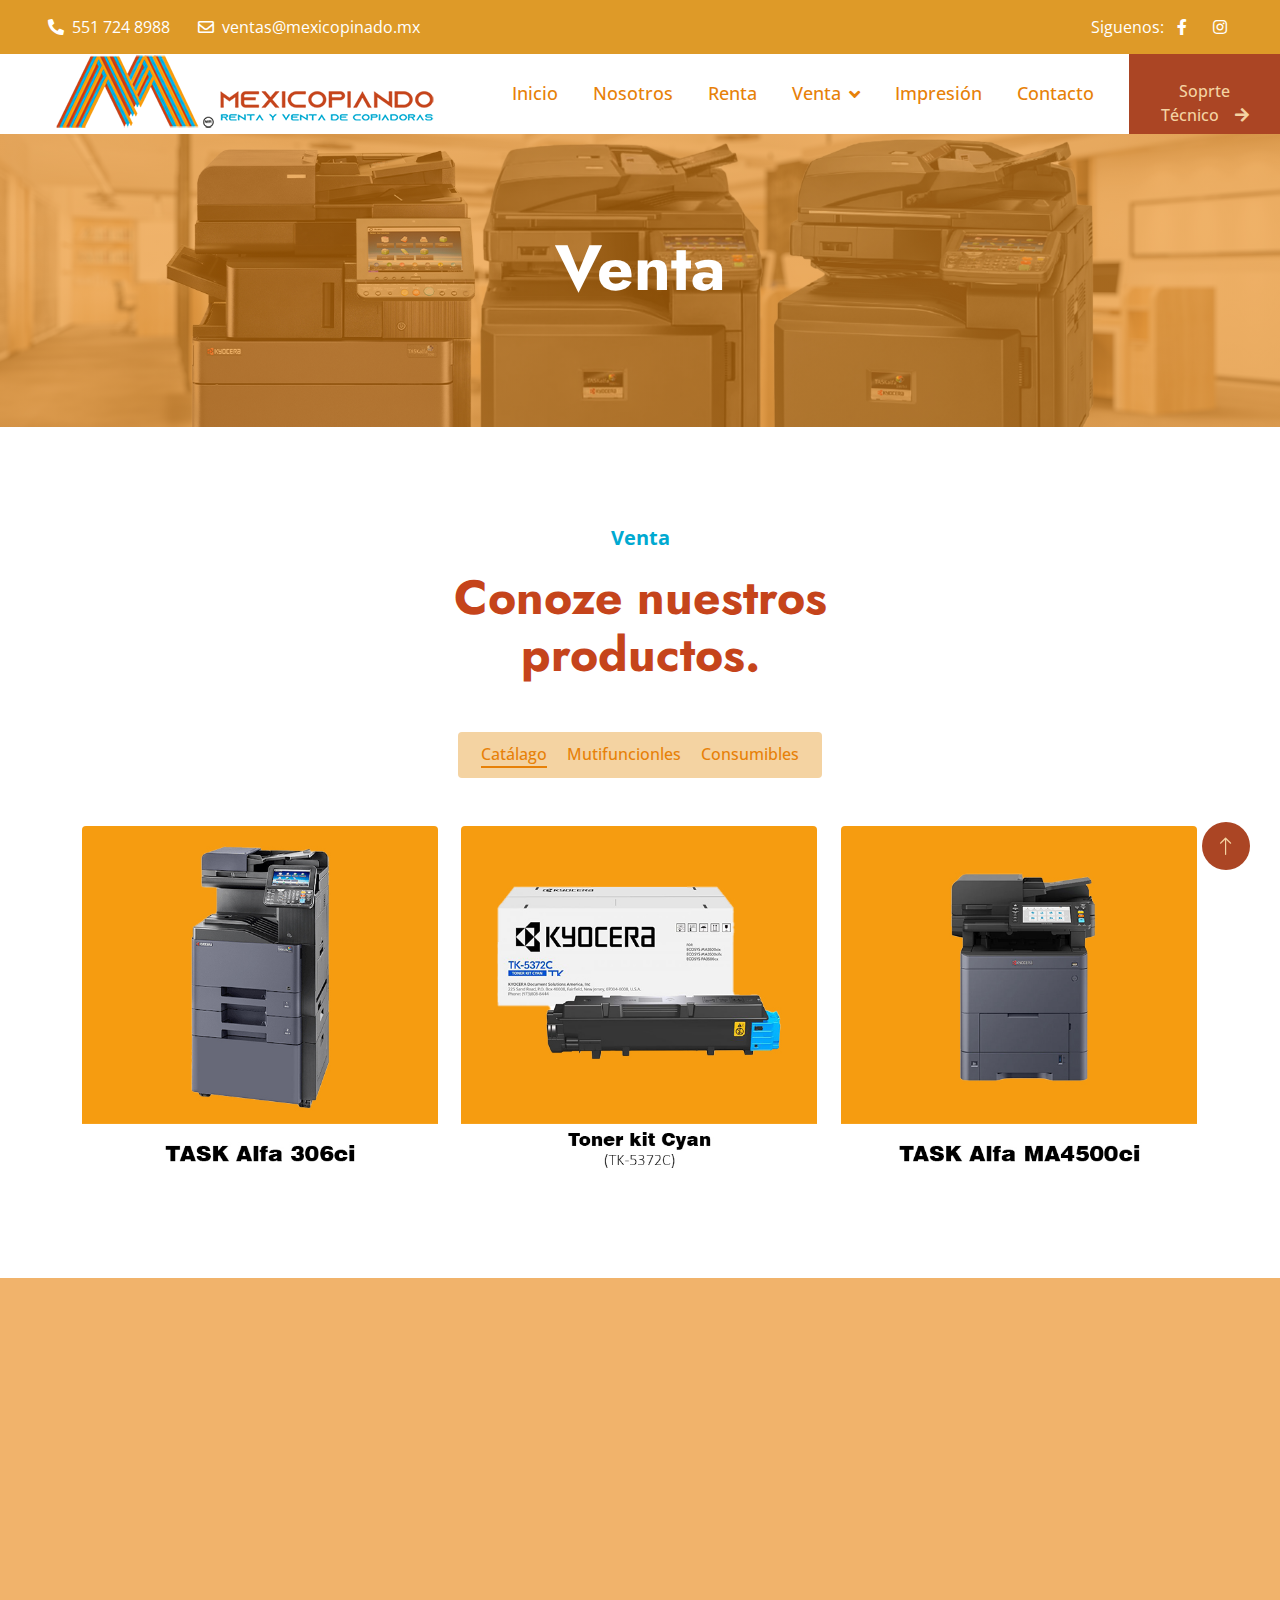
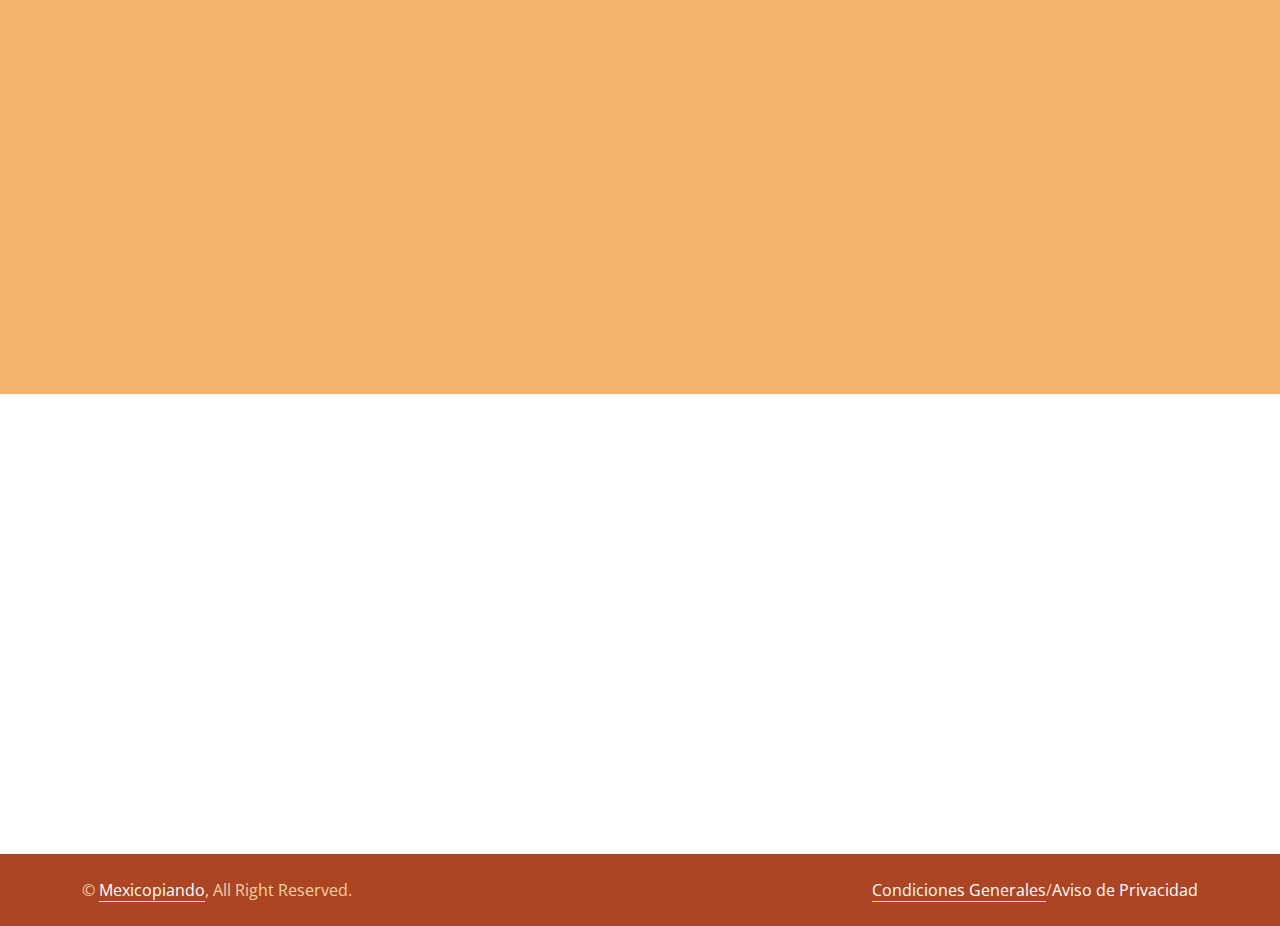
<file: venta.html>
<!DOCTYPE html>
<html lang="en">

<head>
    <meta charset="utf-8">
    <title>Mexicopiando</title>
    <meta content="width=device-width, initial-scale=1.0" name="viewport">
    <meta content="" name="keywords">
    <meta content="" name="description">

    <!-- Favicon -->
    <link href="img/favicon.ico" rel="icon">

    <!-- Google Web Fonts -->
    <link rel="preconnect" href="https://fonts.googleapis.com">
    <link rel="preconnect" href="https://fonts.gstatic.com" crossorigin>
    <link href="https://fonts.googleapis.com/css2?family=Jost:wght@500;600;700&family=Open+Sans:wght@400;500&display=swap" rel="stylesheet">  

    <!-- Icon Font Stylesheet -->
    <link href="https://cdnjs.cloudflare.com/ajax/libs/font-awesome/5.10.0/css/all.min.css" rel="stylesheet">
    <link href="https://cdn.jsdelivr.net/npm/bootstrap-icons@1.4.1/font/bootstrap-icons.css" rel="stylesheet">

    <!-- Libraries Stylesheet -->
    <link href="lib/animate/animate.min.css" rel="stylesheet">
    <link href="lib/owlcarousel/assets/owl.carousel.min.css" rel="stylesheet">
    <link href="lib/lightbox/css/lightbox.min.css" rel="stylesheet">

    <!-- Customized Bootstrap Stylesheet -->
    <link href="css/bootstrap.min.css" rel="stylesheet">

    <!-- Template Stylesheet -->
    <link href="css/style.css" rel="stylesheet">
</head>

<body>
    <!-- Spinner Start -->
    <div id="spinner" class="show bg-white position-fixed translate-middle w-100 vh-100 top-50 start-50 d-flex align-items-center justify-content-center">
        <div class="spinner-border text-primary" role="status" style="width: 3rem; height: 3rem;"></div>
    </div>
    <!-- Spinner End -->


    <!-- Topbar Start -->
    <div class="container-fluid bg-dark text-light px-0 py-2">
        <div class="row gx-0 d-none d-lg-flex">
            <div class="col-lg-7 px-5 text-start">
                <div class="h-100 d-inline-flex align-items-center me-4">
                    <span class="fa fa-phone-alt me-2"></span>
                    <span>551 724 8988</span>
                </div>
                <div class="h-100 d-inline-flex align-items-center">
                    <span class="far fa-envelope me-2"></span>
                    <span>ventas@mexicopinado.mx</span>
                </div>
            </div>
            <div class="col-lg-5 px-5 text-end">
                <div class="h-100 d-inline-flex align-items-center mx-n2">
                    <span>Siguenos:</span>
                    <a class="btn btn-link text-light" href="https://www.facebook.com/Mexicopiando"><i class="fab fa-facebook-f"></i></a>
                    <a class="btn btn-link text-light" href="https://www.instagram.com/mexicopiando_oficial/"><i class="fab fa-instagram"></i></a>
                </div>
            </div>
        </div>
    </div>
    <!-- Topbar End -->


    <!-- Navbar Start -->
    <nav class="navbar navbar-expand-lg bg-white navbar-light sticky-top p-0">
        <a href="index.html" class="navbar-brand d-flex align-items-center px-4 px-lg-5">
            <img src="img/logo1.png" >
        </a>
        <button type="button" class="navbar-toggler me-4" data-bs-toggle="collapse" data-bs-target="#navbarCollapse">
            <span class="navbar-toggler-icon"></span>
        </button>
        <div class="collapse navbar-collapse" id="navbarCollapse">
            <div class="navbar-nav ms-auto p-4 p-lg-0">
                <a href="index.html" class="nav-item nav-link active">Inicio</a>
                <a href="nosotros.html" class="nav-item nav-link">Nosotros</a>
                <a href="renta.html" class="nav-item nav-link">Renta</a>
                <div class="nav-item dropdown">
                    <a href="#" class="nav-link dropdown-toggle" data-bs-toggle="dropdown">Venta</a>

                    <div class="dropdown-menu bg-light m-0">
                        <a href="venta.html" class="dropdown-item">Multifuncionales</a>
                        <a href="venta.html" class="dropdown-item">Insumos</a>
                    </div>
                </div>
                  <a href="c_p.html" class="nav-item nav-link">Impresión</a>

                <a href="contacto.html" class="nav-item nav-link">Contacto</a>
            </div>
            <a href="https://sistema.mexicopiando.mx/tickets/nuevo" class="btn btn-primary py-4 px-lg-4 rounded-0 d-none d-lg-block">Soprte Técnico<i class="fa fa-arrow-right ms-3"></i></a>
        </div>
    </nav>
    <!-- Navbar End -->


    <!-- Page Header Start -->
    <div class="container-fluid page-header py-5 mb-5 wow fadeIn" data-wow-delay="0.1s">
        <div class="container text-center py-5">
            <h1 class="display-3 text-white mb-4 animated slideInDown">Venta</h1>
            <nav aria-label="breadcrumb animated slideInDown">
               
            </nav>
        </div>
    </div>
    <!-- Page Header End -->


    <!-- Projects Start -->
    <div class="container-xxl py-5">
        <div class="container">
            <div class="text-center mx-auto wow fadeInUp" data-wow-delay="0.1s" style="max-width: 500px;">
                <p class="fs-5 fw-bold text-primary">Venta</p>
                <h1 class="display-5 mb-5">Conoze nuestros productos.</h1>
            </div>
            <div class="row wow fadeInUp" data-wow-delay="0.3s">
                <div class="col-12 text-center">
                    <ul class="list-inline rounded mb-5" id="portfolio-flters">
                        <li class="mx-2 active" data-filter="*">Catálago</li>
                        <li class="mx-2" data-filter=".mu">Mutifuncionles</li>
                        <li class="mx-2" data-filter=".cn">Consumibles</li>
                    </ul>
                </div>
            </div>
            <div class="row g-4 portfolio-container">
                <div class="col-lg-4 col-md-6 portfolio-item mu wow fadeInUp" data-wow-delay="0.1s">
                    <div class="portfolio-inner rounded">
                        <img class="img-fluid" src="img/v_1.jpg" alt="">
                        <div class="portfolio-text">
                            <h4 class="text-white mb-4">Kyocera Alfa 306ci</h4>
                            <div class="d-flex">
                                <a class="btn btn-lg-square rounded-circle mx-2" href="img/v_1i.jpg" data-lightbox="portfolio"><i class="fa fa-eye"></i></a>
                                <a class="btn btn-lg-square rounded-circle mx-2" href="https://wa.me/5517248988"><i class="fas fa-comments-dollar"></i></a>
                            </div>
                        </div>
                    </div>
                </div>
                <div class="col-lg-4 col-md-6 portfolio-item cn wow fadeInUp" data-wow-delay="0.3s">
                    <div class="portfolio-inner rounded">
                        <img class="img-fluid" src="img/TONER.jpg" alt="">
                        <div class="portfolio-text">
                            <h4 class="text-white mb-4">Toner Kit Cyan</h4>
                            <div class="d-flex">
                                <a class="btn btn-lg-square rounded-circle mx-2" href="img/toneri.jpg" data-lightbox="portfolio"><i class="fa fa-eye"></i></a>
                                <a class="btn btn-lg-square rounded-circle mx-2" href="https://wa.me/5517248988"><i class="fas fa-comments-dollar"></i></a>
                            </div>
                        </div>
                    </div>
                </div>
                <div class="col-lg-4 col-md-6 portfolio-item mu wow fadeInUp" data-wow-delay="0.5s">
                    <div class="portfolio-inner rounded">
                        <img class="img-fluid" src="img/v_2.jpg" alt="">
                        <div class="portfolio-text">
                            <h4 class="text-white mb-4">Taska Alfa MA4500ci</h4>
                            <div class="d-flex">
                                <a class="btn btn-lg-square rounded-circle mx-2" href="img/v_2i.jpg" data-lightbox="portfolio"><i class="fa fa-eye"></i></a>
                                <a class="btn btn-lg-square rounded-circle mx-2" href="https://wa.me/5517248988"><i class="fas fa-comments-dollare"></i></a>
                            </div>
                        </div>
                    </div>
                </div>
                </div>
            </div>
        </div>
    </div>
    <!-- Projects End -->
    
<!-- Quote Start -->
    <div class="container-fluid quote my-5 py-5" data-parallax="scroll" data-image-src="img/carousel-2.jpg">
        <div class="container py-5">
            <div class="row justify-content-center">
                <div class="col-lg-7">
                    <div class="bg-white rounded p-4 p-sm-5 wow fadeIn" data-wow-delay="0.5s">
                        <h1 class="display-5 text-center mb-5">Contactanos</h1>
                        <div class="row g-3">
                            <div class="col-sm-6">
                                <div class="form-floating">
                                    <input type="text" class="form-control bg-light border-0" id="gname" placeholder="Gurdian Name">
                                    <label for="gname">Nombre</label>
                                </div>
                            </div>
                            <div class="col-sm-6">
                                <div class="form-floating">
                                    <input type="email" class="form-control bg-light border-0" id="gmail" placeholder="Gurdian Email">
                                    <label for="gmail">Email</label>
                                </div>
                            </div>
                            <div class="col-sm-6">
                                <div class="form-floating">
                                    <input type="text" class="form-control bg-light border-0" id="cname" placeholder="Child Name">
                                    <label for="cname">Teléfono</label>
                                </div>
                            </div>
                            <div class="col-sm-6">
                                <div class="form-floating">
                                    <input type="text" class="form-control bg-light border-0" id="cage" placeholder="Child Age">
                                    <label for="cage">Empresa</label>
                                </div>
                            </div>
                            <div class="col-12">
                                <div class="form-floating">
                                    <textarea class="form-control bg-light border-0" placeholder="Leave a message here" id="message" style="height: 100px"></textarea>
                                    <label for="message">Mensaje</label>
                                </div>
                            </div>
                            <div class="col-12 text-center">
                                <button class="btn btn-primary py-3 px-4" type="submit">Enviar</button>
                            </div>
                        </div>
                    </div>
                </div>
            </div>
        </div>
    </div>
    <!-- Quote End -->


   <!-- Footer Start -->
    <div class="container-fluid bg-dark text-light footer mt-5 py-5 wow fadeIn" data-wow-delay="0.1s">
        <div class="container py-5">
            <div class="row g-5">
                <div class="col-lg-3 col-md-6">
                    <h4 class="text-white mb-4">Oficina</h4>
                    <p class="mb-2"><i class="fa fa-map-marker-alt me-3"></i>La Habana, Manzana #21, Fracc. Las Americas, Ecatepec de Morelos,Edo.México. Méx.</p>
                    <p class="mb-2"><i class="fa fa-phone-alt me-3"></i>551 724 8988</p>
                    <p class="mb-2"><i class="fa fa-envelope me-3"></i>ventas@mexicopiando.mx</p>
                    </p>
                </div>
                <div class="col-lg-3 col-md-6">
                    <h4 class="text-white mb-4">Centro de Impresión</h4>
                    <p class="mb-2"><i class="fa fa-map-marker-alt me-3"></i>Prol. Bernado Quintana #2455 Plaza BQ local C. Querétaro. Qro.</p>
                    <p class="mb-2"><i class="fa fa-phone-alt me-3"></i>5618768129</p>
                    <p class="mb-2"><i class="fa fa-envelope me-3"></i>mexicopiandoqro@gmail.com
                    
                </div>
                <div class="col-lg-3 col-md-6">
                <h4 class="text-white mb-4">Servicios</h4>
                    <a class="btn btn-link" href="">Soporte Técnico</a>
                    <a class="btn btn-link" href="">Renta</a>
                    <a class="btn btn-link" href="">Venta</a>
                    <a class="btn btn-link" href="">Impresión</a>
                    <a class="btn btn-link" href="">Contacto</a>
                </div>
                <div class="col-lg-3 col-md-6">
                    <h4 class="text-white mb-4"></h4>
                    <p>Recibe nuestras promociones.</p>
                    <div class="position-relative w-100">
                        <input class="form-control bg-light border-light w-100 py-3 ps-4 pe-5" type="text" placeholder="Email">
                        <button type="button" class="btn btn-primary py-2 position-absolute top-0 end-0 mt-2 me-2">Enviar</button>
                    </div>
                </div>
            </div>
        </div>
    </div>
    <!-- Footer End -->


      <!-- Copyright Start -->
    <div class="container-fluid copyright py-4">
        <div class="container">
            <div class="row">
                <div class="col-md-6 text-center text-md-start mb-3 mb-md-0">
                    &copy; <a class="border-bottom" href="#">Mexicopiando</a>, All Right Reserved.
                </div>
                <div class="col-md-6 text-center text-md-end">
                    <!--/*** This template is free as long as you keep the footer author’s credit link/attribution link/backlink. If you'd like to use the template without the footer author’s credit link/attribution link/backlink, you can purchase the Credit Removal License from "https://htmlcodex.com/credit-removal". Thank you for your support. ***/-->
                    <a class="border-bottom" href="tyc.html">Condiciones Generales</a>/<a href="ap.html">Aviso de Privacidad</a>
                </div>
            </div>
        </div>
    </div>
    <!-- Copyright End -->


    <!-- Back to Top -->
    <a href="#" class="btn btn-lg btn-primary btn-lg-square rounded-circle back-to-top"><i class="bi bi-arrow-up"></i></a>


    <!-- JavaScript Libraries -->
    <script src="https://code.jquery.com/jquery-3.4.1.min.js"></script>
    <script src="https://cdn.jsdelivr.net/npm/bootstrap@5.0.0/dist/js/bootstrap.bundle.min.js"></script>
    <script src="lib/wow/wow.min.js"></script>
    <script src="lib/easing/easing.min.js"></script>
    <script src="lib/waypoints/waypoints.min.js"></script>
    <script src="lib/owlcarousel/owl.carousel.min.js"></script>
    <script src="lib/counterup/counterup.min.js"></script>
    <script src="lib/parallax/parallax.min.js"></script>
    <script src="lib/isotope/isotope.pkgd.min.js"></script>
    <script src="lib/lightbox/js/lightbox.min.js"></script>

    <!-- Template Javascript -->
    <script src="js/main.js"></script>
</body>

</html>
</file>
<file: css/style.css>
/********** Template CSS **********/
:root {
    --primary: #e78108;
    --secondary: #525368;
    --light: #F4D3A2;
    --dark: #e78108;
}

.back-to-top {
    position: fixed;
    display: none;
    right: 30px;
    bottom: 30px;
    z-index: 99;
}

h1,
.h1,
h2,
.h2,
.fw-bold {
    font-weight: 700 !important;
}

h3,
.h3,
h4,
.h4,
.fw-medium {
    font-weight: 600 !important;
}

h5,
.h5,
h6,
.h6,
.fw-semi-bold {
    font-weight: 500 !important;
}


/*** Spinner ***/
#spinner {
    opacity: 0;
    visibility: hidden;
    transition: opacity .5s ease-out, visibility 0s linear .5s;
    z-index: 99999;
}

#spinner.show {
    transition: opacity .5s ease-out, visibility 0s linear 0s;
    visibility: visible;
    opacity: 1;
}


/*** Button ***/
.btn {
    transition: .5s;
    font-weight: 500;
}

.btn-primary,
.btn-outline-primary:hover {
    color: var(--light);
}

.btn-square {
    width: 38px;
    height: 38px;
}

.btn-sm-square {
    width: 32px;
    height: 32px;
}

.btn-lg-square {
    width: 48px;
    height: 48px;
}

.btn-square,
.btn-sm-square,
.btn-lg-square {
    padding: 0;
    display: flex;
    align-items: center;
    justify-content: center;
    font-weight: normal;
}


/*** Navbar ***/
.navbar.sticky-top {
    top: -100px;
    transition: .5s;
}

.navbar .navbar-brand,
.navbar a.btn {
    height: 80px
}

.navbar .navbar-nav .nav-link {
    margin-right: 35px;
    padding: 25px 0;
    color: var(--dark);
    font-size: 18px;
    font-weight: 500;
    outline: none;
}

.navbar .navbar-nav .nav-link:hover,
.navbar .navbar-nav .nav-link.active {
    color: var(--primary);
}

.navbar .dropdown-toggle::after {
    border: none;
    content: "\f107";
    font-family: "Font Awesome 5 Free";
    font-weight: 900;
    vertical-align: middle;
    margin-left: 8px;
}

@media (max-width: 991.98px) {
    .navbar .navbar-nav .nav-link  {
        margin-right: 0;
        padding: 10px 0;
    }

    .navbar .navbar-nav {
        border-top: 1px solid #EEEEEE;
    }
}

@media (min-width: 992px) {
    .navbar .nav-item .dropdown-menu {
        display: block;
        border: none;
        margin-top: 0;
        top: 150%;
        opacity: 0;
        visibility: hidden;
        transition: .5s;
    }

    .navbar .nav-item:hover .dropdown-menu {
        top: 100%;
        visibility: visible;
        transition: .5s;
        opacity: 1;
    }
}


/*** Header ***/
.carousel-caption {
    top: 0;
    left: 0;
    right: 0;
    bottom: 0;
    display: flex;
    align-items: center;
    justify-content: center;
    text-align: center;
    background: rgba(231, 129, 8, .6);
    z-index: 1;
}

.carousel-control-prev,
.carousel-control-next {
    width: 15%;
}

.carousel-control-prev-icon,
.carousel-control-next-icon {
    width: 3rem;
    height: 3rem;
    border-radius: 3rem;
    background-color: var(--primary);
    border: 10px solid var(--primary);
}

@media (max-width: 768px) {
    #header-carousel .carousel-item {
        position: relative;
        min-height: 450px;
    }
    
    #header-carousel .carousel-item img {
        position: absolute;
        width: 100%;
        height: 100%;
        object-fit: cover;
    }
}

.page-header {
    background: linear-gradient(rgba(231, 129, 8, .6), rgba(231, 129, 8, .6)), url(../img/carousel-1.jpg) center center no-repeat;
    background-size: cover;
}

.page-header .breadcrumb-item+.breadcrumb-item::before {
    color: var(--light);
}

.page-header .breadcrumb-item,
.page-header .breadcrumb-item a {
    font-size: 18px;
    color: var(--light);
}


/*** Top Feature ***/
@media (min-width: 991.98px) {
    .top-feature {
        position: relative;
        margin-top: -80px;
        z-index: 1;
    }
}


/*** Facts & Quote ***/
.facts,
.quote {
    background: rgba(231, 129, 8, .6);
}


/*** Service ***/
.service-item {
    position: relative;
    text-align: center;
}

.service-item .service-img {
    position: absolute;
    width: 100%;
    height: 100%;
    top: 0;
    left: 0;
    overflow: hidden;
    z-index: -1;
}

.service-item .service-img img {
    position: absolute;
    width: 100%;
    height: 100%;
    left: 0;
    object-fit: cover;
    transform: scale(1.2);
    transition: .3s;
    z-index: -1;
}

.service-item:hover .service-img img {
    transform: scale(1);
}

.service-item .service-text {
    background: #FFFFFF;
    box-shadow: 0 0 45px rgba(0, 0, 0, .08);
    transition: .3s;
}

.service-item:hover .service-text {
    background: rgba(231, 129, 8, .6);
}

.service-item .service-text h4,
.service-item .service-text p {
    transition: .3;
}

.service-item:hover .service-text h4 {
    color: #FFFFFF;
}

.service-item:hover .service-text p {
    color: var(--light);
}

.service-item .service-text .btn-square {
    width: 100px;
    height: 100px;
    background: transparent;
    transition: .5s;
}

.service-item:hover .service-text .btn-square {
    background: var(--light);
}

.service-item .service-text .btn {
    width: 31px;
    height: 31px;
    display: inline-flex;
    align-items: center;
    color: var(--dark);
    background: var(--light);
    white-space: nowrap;
    overflow: hidden;
    transition: .3s;
}

.service-item:hover .service-text .btn {
    width: 112px;
}


/*** Project Portfolio ***/
#portfolio-flters {
    display: inline-block;
    background: var(--light);
    padding: 10px 15px;
}

#portfolio-flters li {
    display: inline-block;
    font-weight: 500;
    color: var(--primary);
    cursor: pointer;
    transition: .5s;
    border-bottom: 2px solid transparent;
}

#portfolio-flters li:hover,
#portfolio-flters li.active {
    color: var(--dark);
    border-color: var(--dark);
}

.portfolio-inner {
    position: relative;
    overflow: hidden;
}

.portfolio-inner::before,
.portfolio-inner::after {
    position: absolute;
    content: "";
    width: 0;
    height: 100%;
    top: 0;
    left: 0;
    background: rgba(231, 129, 8, .6);
    transition: .5s;
}

.portfolio-inner::after {
    left: auto;
    right: 0;
}

.portfolio-inner:hover::before,
.portfolio-inner:hover::after {
    width: 50%;
}

.portfolio-inner .portfolio-text {
    position: absolute;
    width: 100%;
    height: 100%;
    top: 0;
    left: 0;
    display: flex;
    flex-direction: column;
    align-items: center;
    justify-content: center;
    transition: .5s;
    z-index: 3;
    opacity: 0;
}

.portfolio-inner:hover .portfolio-text {
    transition-delay: .3s;
    opacity: 1;
}

.portfolio-inner .portfolio-text .btn {
    background: var(--light);
    color: var(--primary);
}

.portfolio-inner .portfolio-text .btn:hover {
    background: var(--primary);
    color: var(--light);
}


/*** Team ***/
.team-item {
    position: relative;
    overflow: hidden;
}

.team-item .team-text {
    position: absolute;
    width: calc(100% - 45px);
    left: -100%;
    bottom: 45px;
    padding: 1.5rem;
    background: #FFFFFF;
    border-radius: 0 4px 4px 0;
    opacity: 0;
    transition: .5s;
}

.team-item:hover .team-text {
    left: 0;
    opacity: 1;
}

.team-item .team-social .btn {
    background: var(--light);
    color: var(--primary);
}

.team-item .team-social .btn:hover {
    background: var(--primary);
    color: var(--light);
}

.team-item .team-img .team-social {
    position: absolute;
    width: 100%;
    height: 100%;
    top: 0;
    left: 0;
    display: flex;
    align-items: center;
    justify-content: center;
    transition: .5s;
    z-index: 3;
    opacity: 0;
}

.team-item:hover .team-img .team-social {
    transition-delay: .3s;
    opacity: 1;
}


/*** Testimonial ***/

.testimonial-carousel .owl-item img {
    width: 100px;
    height: 100px;
}

.testimonial-carousel .owl-nav {
    margin-top: 30px;
    display: flex;
}

.testimonial-carousel .owl-nav .owl-prev,
.testimonial-carousel .owl-nav .owl-next {
    margin-right: 15px;
    width: 45px;
    height: 45px;
    display: flex;
    align-items: center;
    justify-content: center;
    color: var(--primary);
    background: var(--light);
    border-radius: 4px;
    font-size: 22px;
    transition: .5s;
}

.testimonial-carousel .owl-nav .owl-prev:hover,
.testimonial-carousel .owl-nav .owl-next:hover {
    background: var(--primary);
    color: var(--light);
}


/*** Footer ***/
.footer .btn.btn-link {
    display: block;
    margin-bottom: 5px;
    padding: 0;
    text-align: left;
    color: var(--light);
    font-weight: normal;
    text-transform: capitalize;
    transition: .3s;
}

.footer .btn.btn-link::before {
    position: relative;
    content: "\f105";
    font-family: "Font Awesome 5 Free";
    font-weight: 900;
    margin-right: 10px;
}

.footer .btn.btn-link:hover {
    color:var(--primary);
    letter-spacing: 1px;
    box-shadow: none;
}

.copyright {
    color: var(--light);
    background: #AB4524;
}

.copyright a {
    color: #FFFFFF;
}

.copyright a:hover {
    color: var(--primary);
}
</file>
